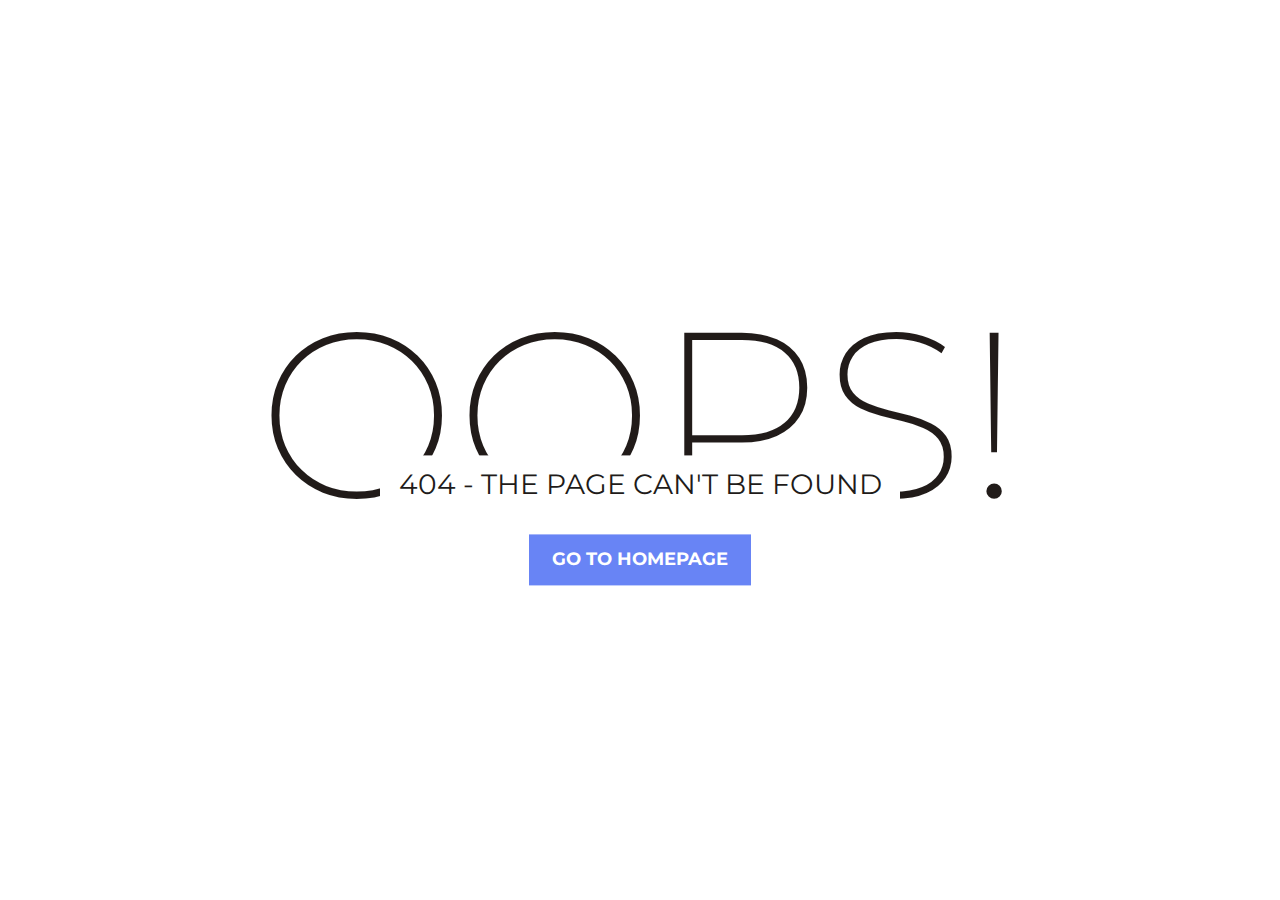
<file: favicon.html>
<!DOCTYPE html>
<html lang="en">
    <head>
        <meta charset="utf-8">
        <meta http-equiv="X-UA-Compatible" content="IE=edge">
        <meta name="viewport" content="width=device-width, initial-scale=1">
        <title>404</title>
        <link href="https://fonts.googleapis.com/css?family=Montserrat:200,400,700" rel="stylesheet">
        <style>
            *{webkit-box-sizing:border-box;box-sizing:border-box}body{padding:0;margin:0}#notfound{position:relative;height:100vh}#notfound .notfound{position:absolute;left:50%;top:50%;-webkit-transform:translate(-50%,-50%);-ms-transform:translate(-50%,-50%);transform:translate(-50%,-50%)}.notfound{max-width:520px;width:100%;line-height:1.4;text-align:center}.notfound .notfound-404{position:relative;height:200px;margin:0 auto 20px;z-index:-1}.notfound .notfound-404 h1{font-family:montserrat,sans-serif;font-size:236px;font-weight:200;margin:0;color:#211b19;text-transform:uppercase;position:absolute;left:50%;top:50%;-webkit-transform:translate(-50%,-50%);-ms-transform:translate(-50%,-50%);transform:translate(-50%,-50%)}.notfound .notfound-404 h2{font-family:montserrat,sans-serif;font-size:28px;font-weight:400;text-transform:uppercase;color:#211b19;background:#fff;padding:10px 5px;margin:auto;display:inline-block;position:absolute;bottom:0;left:0;right:0}.notfound a{font-family:montserrat,sans-serif;display:inline-block;font-weight:700;text-decoration:none;color:#fff;text-transform:uppercase;padding:13px 23px;background:#6884F5;font-size:18px;-webkit-transition:.2s all;transition:.2s all}.notfound a:hover{color:#6884F5;background:#211b19}@media only screen and (max-width:767px){.notfound .notfound-404 h1{font-size:148px}}@media only screen and (max-width:480px){.notfound .notfound-404{height:148px;margin:0 auto 10px}.notfound .notfound-404 h1{font-size:86px}.notfound .notfound-404 h2{font-size:16px}.notfound a{padding:7px 15px;font-size:14px}}
        </style>

    </head>
    <body>
        <div id="notfound">
            <div class="notfound">
                <div class="notfound-404">
                    <h1>Oops!</h1>
                    <h2>404 - The Page can't be found</h2>
                </div>
                <a href="https://badapropertyexchange.com/" alt="Bada Property">Go TO Homepage</a>
            </div>
        </div>
</html>
</file>
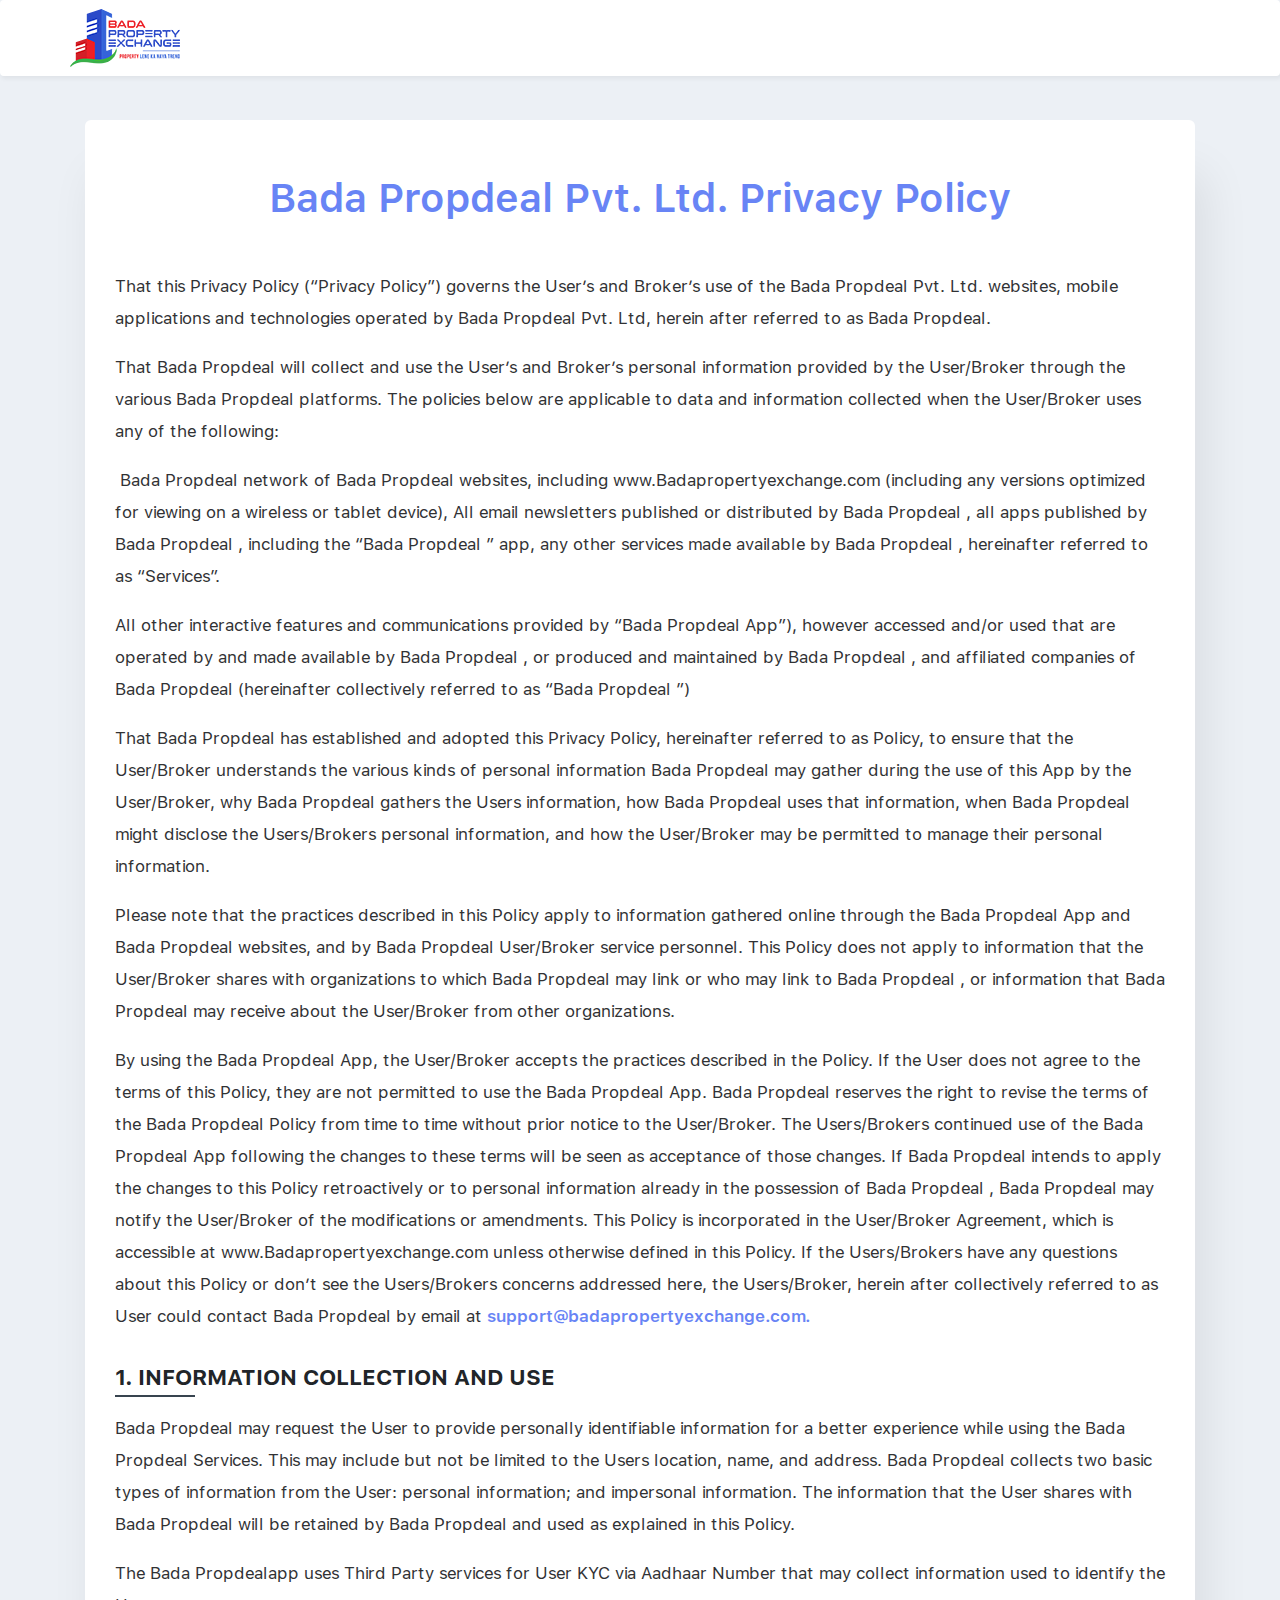
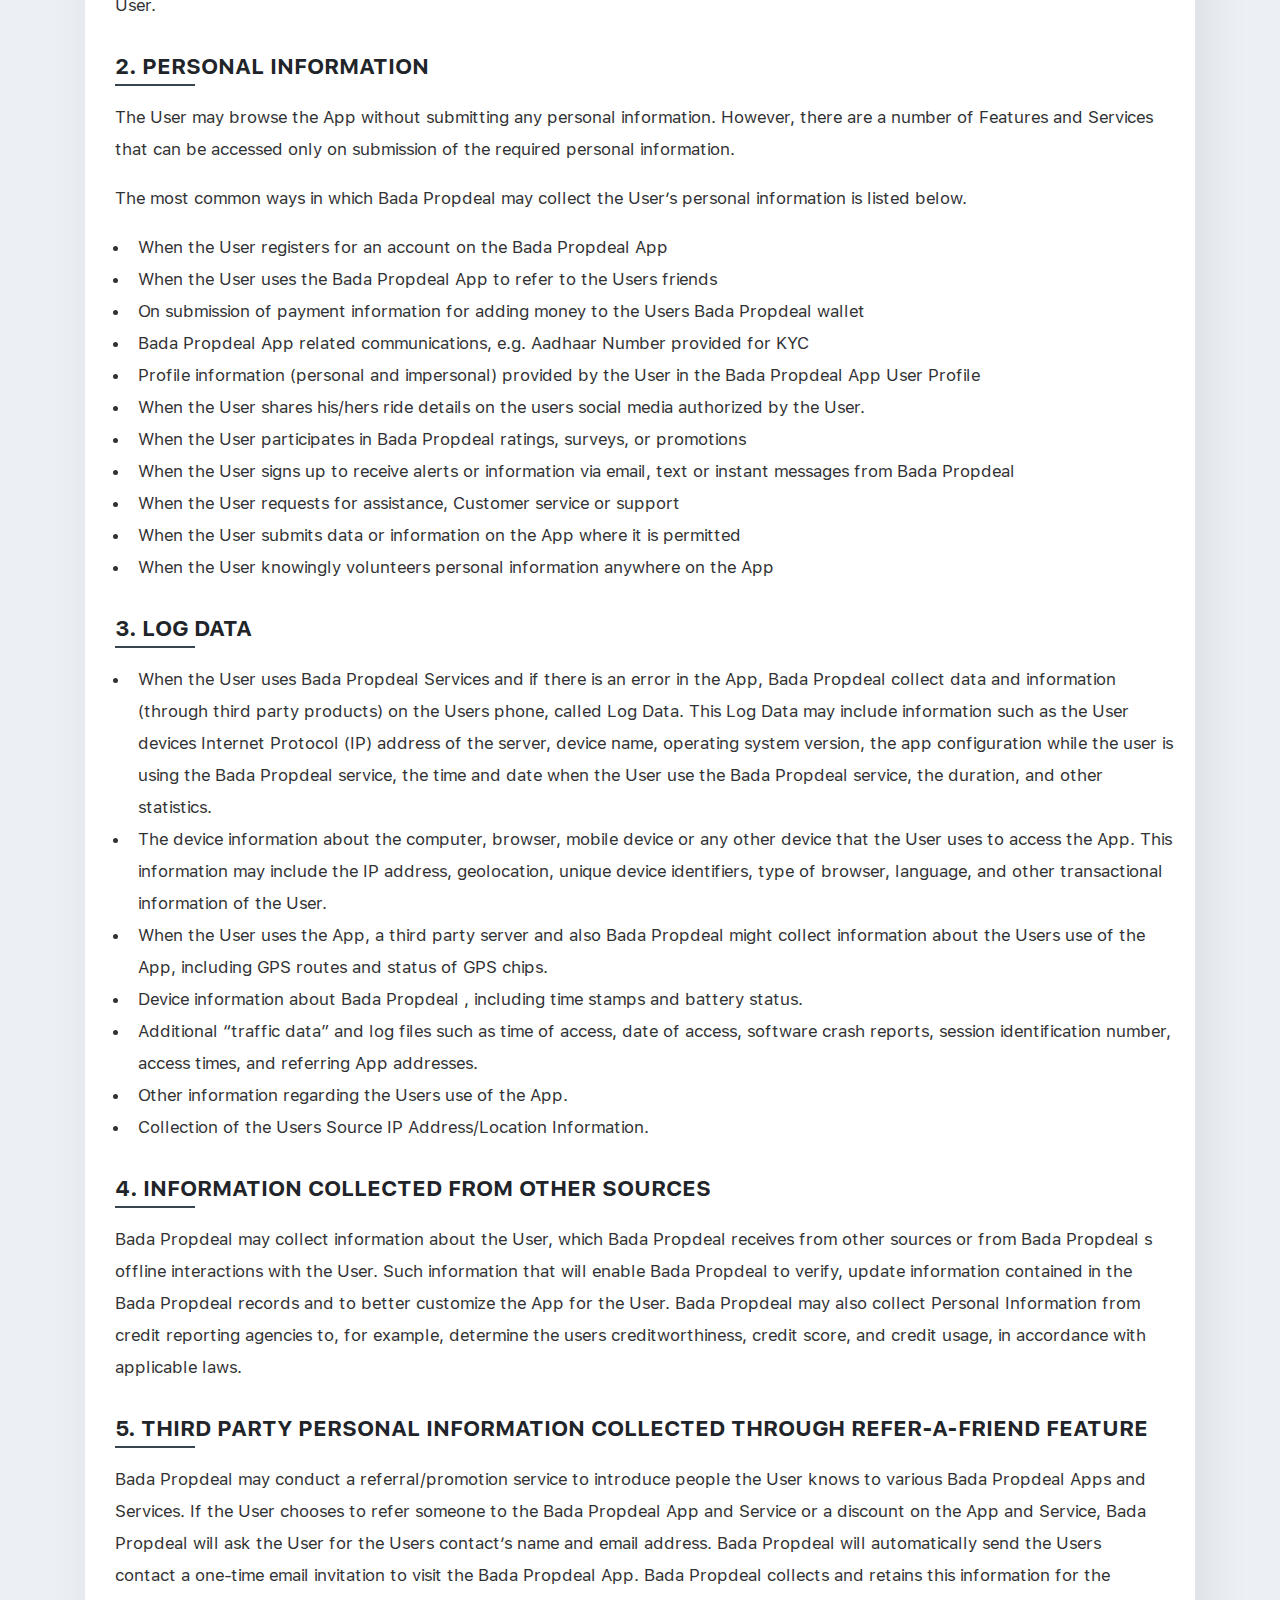
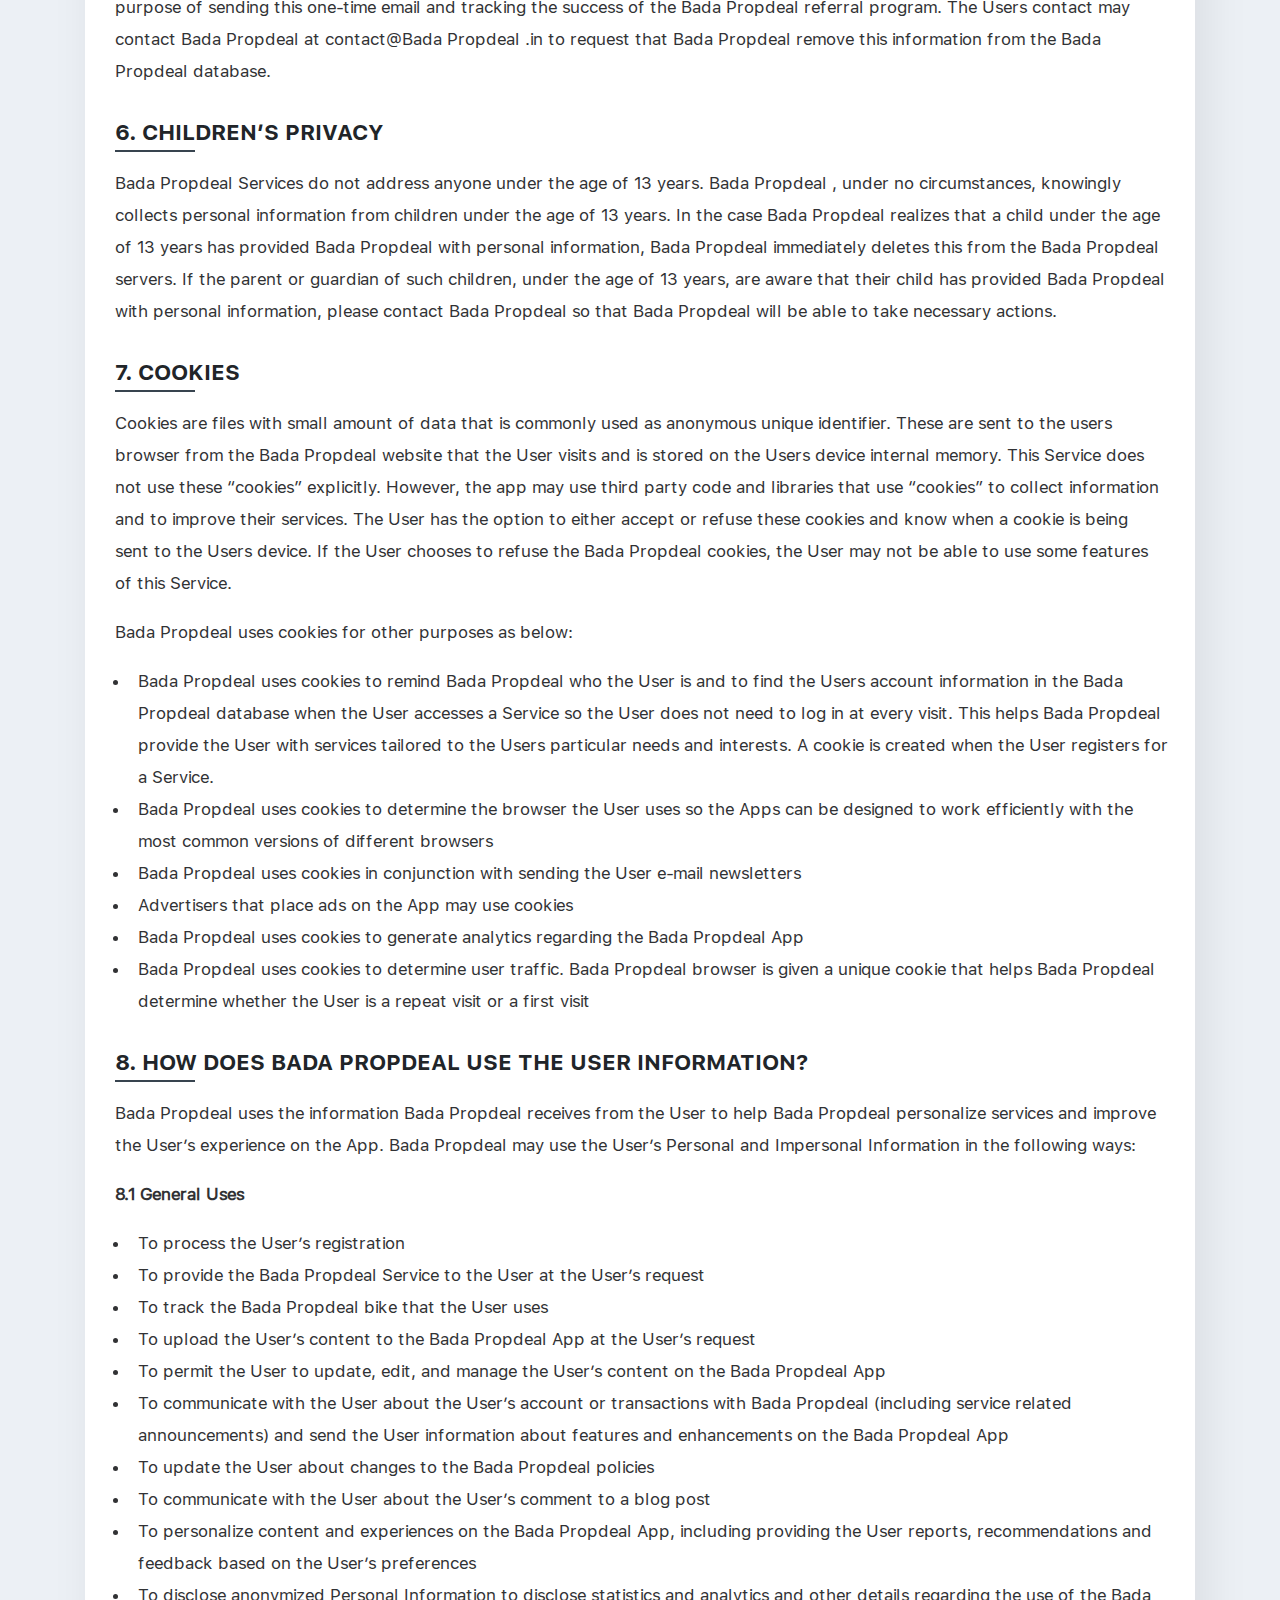
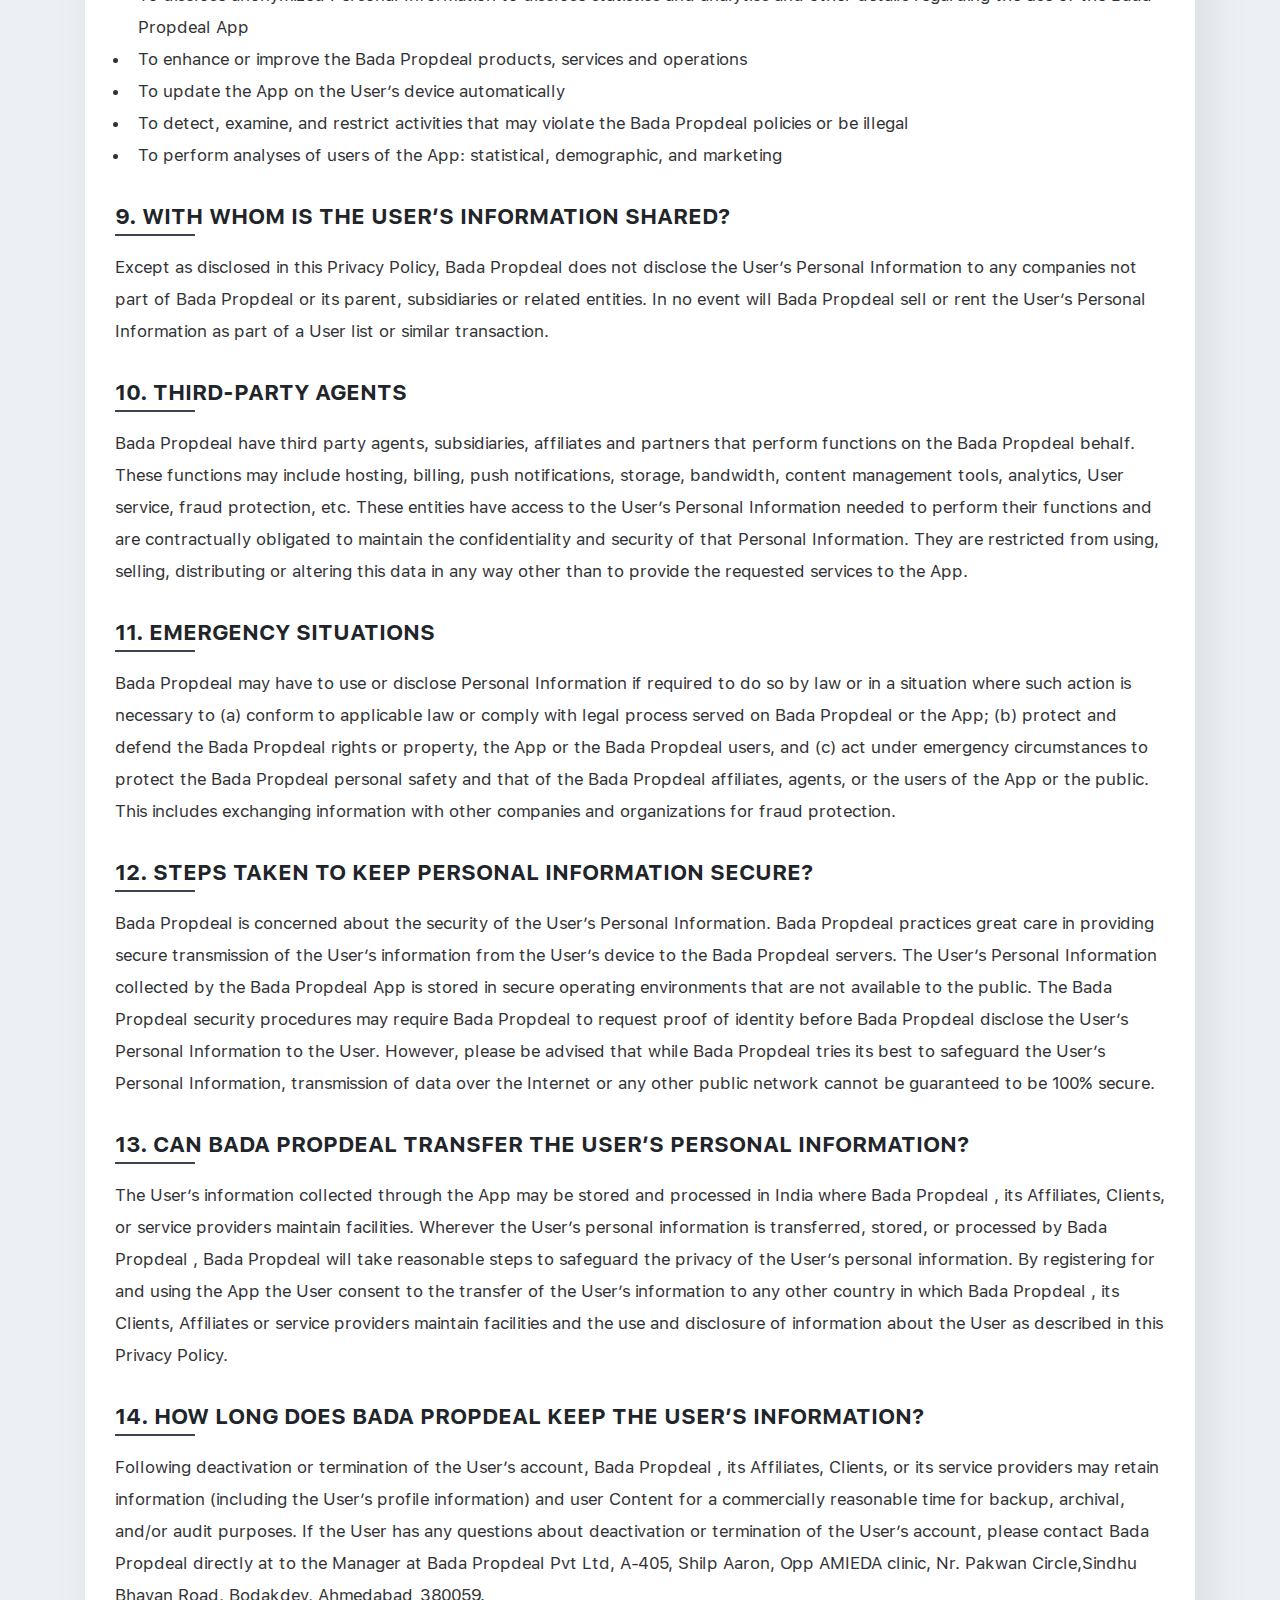
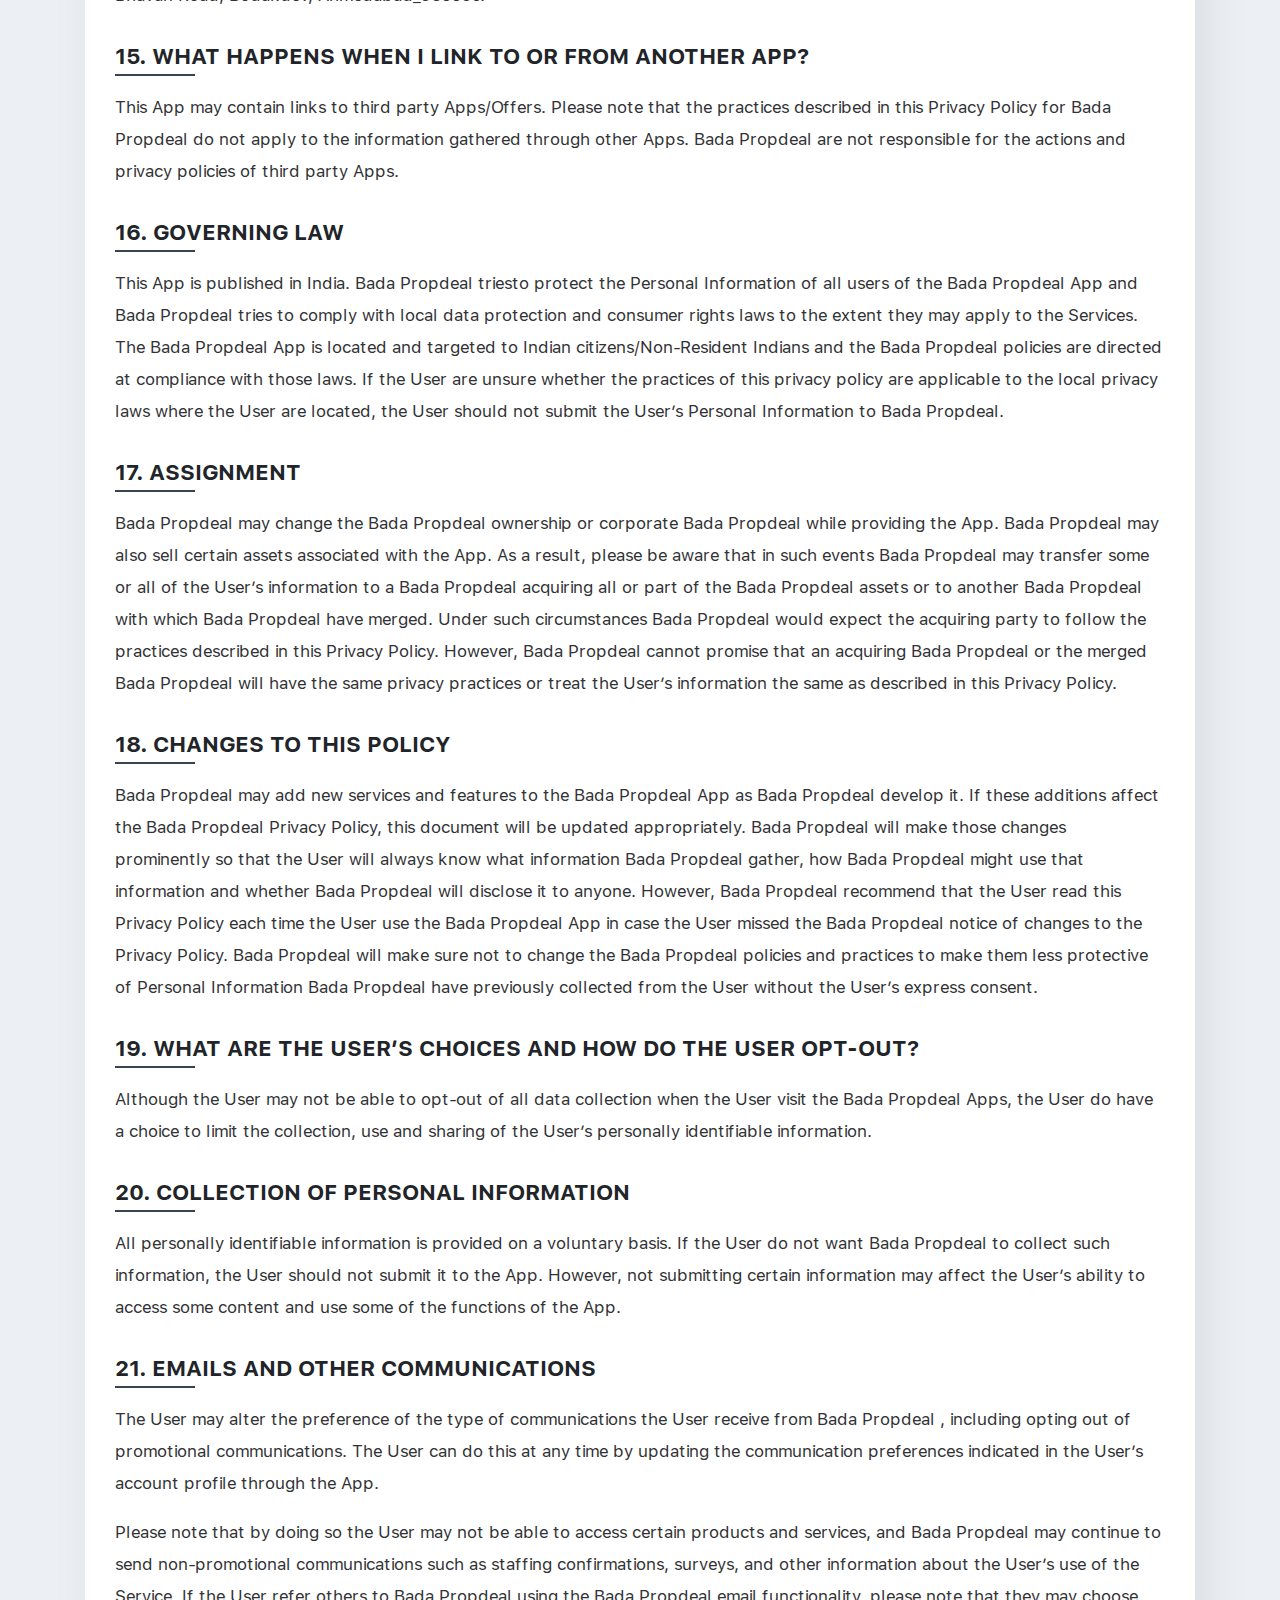
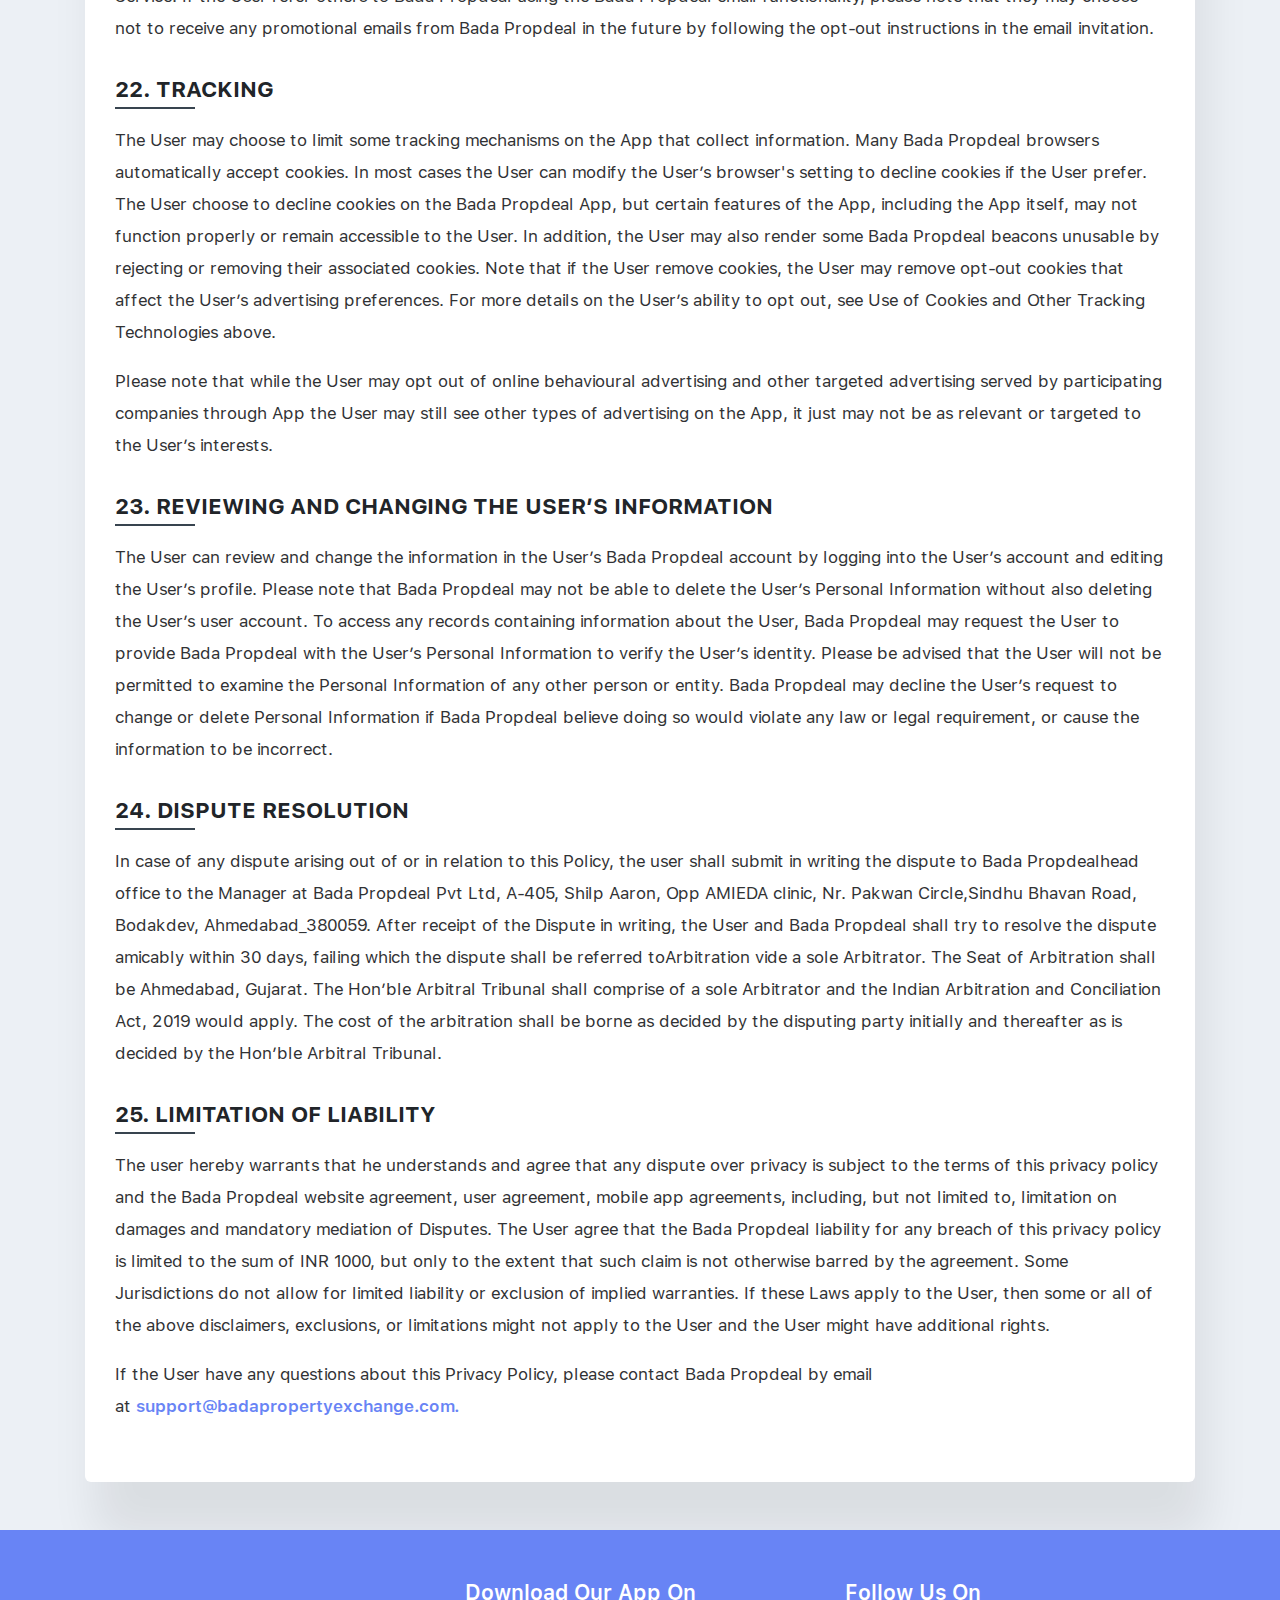
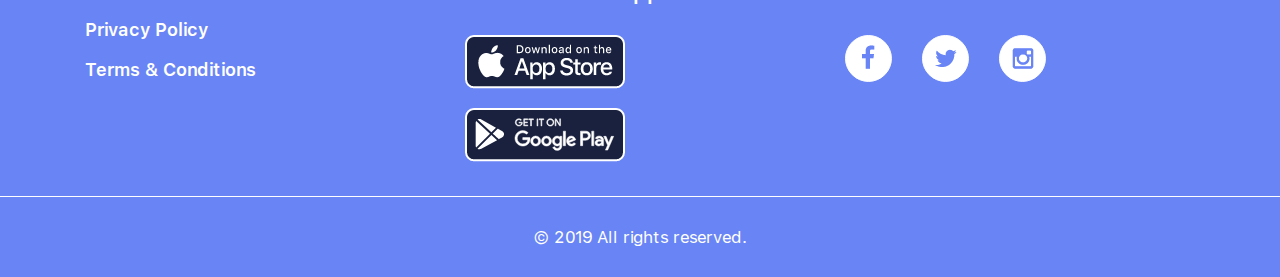
<file: policy.html>
<!DOCTYPE html>
<html lang="en-US">
    
<!-- Mirrored from badapropertyexchange.com/policy by HTTrack Website Copier/3.x [XR&CO'2014], Sun, 10 May 2020 13:32:23 GMT -->
<!-- Added by HTTrack --><meta http-equiv="content-type" content="text/html;charset=UTF-8" /><!-- /Added by HTTrack -->
<head>
        <meta charset="UTF-8">        
        <meta http-equiv="X-UA-Compatible" content="IE=edge">
        <meta name="viewport" content="width=device-width, initial-scale=1">
        <meta name="title" content="Bada Property Exchange"/>
        <meta name="description" content="Welcome to the first Property Exchange App of India."/>
        <meta name="keywords" content="real estate agent, Property consultants, property broker houses for sale" />
        <meta name="google-site-verification" content="4qWJzJouMdkI-TSGfQsbxjBRHIHmVpdxT0rkK_Cvojk" />
        <link rel="apple-touch-icon" sizes="57x57" href="images/favicon/apple-icon-57x57.png">
        <link rel="apple-touch-icon" sizes="60x60" href="images/favicon/apple-icon-60x60.png">
        <link rel="apple-touch-icon" sizes="72x72" href="images/favicon/apple-icon-72x72.png">
        <link rel="apple-touch-icon" sizes="76x76" href="images/favicon/apple-icon-76x76.png">
        <link rel="apple-touch-icon" sizes="114x114" href="images/favicon/apple-icon-114x114.png">
        <link rel="apple-touch-icon" sizes="120x120" href="images/favicon/apple-icon-120x120.png">
        <link rel="apple-touch-icon" sizes="144x144" href="images/favicon/apple-icon-144x144.png">
        <link rel="apple-touch-icon" sizes="152x152" href="images/favicon/apple-icon-152x152.png">
        <link rel="apple-touch-icon" sizes="180x180" href="images/favicon/apple-icon-180x180.png">
        <link rel="icon" type="image/png" sizes="192x192"  href="images/favicon/android-icon-192x192.png">
        <link rel="icon" type="image/png" sizes="32x32" href="images/favicon/favicon-32x32.png">
        <link rel="icon" type="image/png" sizes="96x96" href="images/favicon/favicon-96x96.png">
        <link rel="icon" type="image/png" sizes="16x16" href="images/favicon/favicon-16x16.png">
        <link rel="manifest" href="images/favicon/manifest.html">
        <meta name="msapplication-TileColor" content="#ffffff">
        <meta name="msapplication-TileImage" content="images/favicon/ms-icon-144x144.png">
        <meta name="theme-color" content="#ffffff">
        <!--            <link rel="stylesheet" href="../css/bootstrap.min.css">
                    <link rel="stylesheet" href="../fonts/sfui/font.css">
                    <link rel="stylesheet" href="../css/all.min.css">
                    <link rel="stylesheet" href="../css/style.css">-->
        <title>Bada Property</title>
        <meta name="csrf-param" content="_csrf-frontend">
<meta name="csrf-token" content="dHzMxA8DysmKocUkVsp5zsgN6ru0GsQOZDJ-dapXD9kzS6e0ZHH6meDxrhYngSu4mkOC9t4rkW8nRTkmmD46oQ==">
                <link type="image/png" href="images/favicon/favicon.html" rel="icon">
<link href="assets/7ed9e34d/css/bootstrap.css" rel="stylesheet">
<link href="css/bootstrap.min.css" rel="stylesheet">
<link href="fonts/sfui/font.css" rel="stylesheet">
<link href="css/all.min.css" rel="stylesheet">
<link href="css/backtotop.html" rel="stylesheet">
<link href="css/aos.css" rel="stylesheet">
<link href="css/style.css" rel="stylesheet">
<link href="css/site.css" rel="stylesheet">
    </head>
    <body class="" style="min-height: 790px">
        <div class="loaderBlock"></div>
                <div class="wrapper">
            <!-- Header-->
            <div id="transcroller-body" class="aos-all"> 
                <nav class="navbar fixed-top navbar-expand-md navbar-dark indigo inner_header shrink">
                    <div class="container"> <a href="index.html" class="navbar-brand"><img src="images/logo.png" class="img-fluid logo" alt="">
                            <!--<img src="./images/logo_white.png" class="img-fluid logo_white" alt="">-->
                        </a>
                        <div class="collapse navbar-collapse" id="navbarSupportedContent"> </div>
                    </div>
                </nav>
                                 
<div class="container mt84 mb-5">
  <div class="white_box">
    <div class="row">
      <div class="col-md-12">
        <h2 class="font42 purple bold text-center mt-4 ">Bada Propdeal  Pvt. Ltd. Privacy Policy</h2>
      </div>
    </div>
    <div class="row">
      <div class="col-md-12 mt-5">
        <div class="page_block">
          <p>That this Privacy Policy (“Privacy Policy”) governs the User’s and Broker’s use of the Bada Propdeal  Pvt. Ltd. websites, mobile applications and technologies operated by Bada Propdeal  Pvt. Ltd, herein after referred to as Bada Propdeal.</p>
          <p>That Bada Propdeal  will collect and use the User’s and Broker’s personal information provided by the User/Broker through the various Bada Propdeal  platforms. The policies below are applicable to data and information collected when the User/Broker uses any of the following:</p>
          <p> Bada Propdeal  network of Bada Propdeal  websites, including www.Badapropertyexchange.com (including any versions optimized for viewing on a wireless or tablet device), All email newsletters published or distributed by Bada Propdeal , all apps published by Bada Propdeal , including the “Bada Propdeal ” app, any other services made available by Bada Propdeal , hereinafter referred to as “Services”. </p>
          <p>All other interactive features and communications provided by “Bada Propdeal  App”), however accessed and/or used that are operated by and made available by Bada Propdeal , or produced and maintained by Bada Propdeal , and affiliated companies of Bada Propdeal  (hereinafter collectively referred to as “Bada Propdeal ”)</p>
          <p>That Bada Propdeal  has established and adopted this Privacy Policy, hereinafter referred to as Policy, to ensure that the User/Broker understands the various kinds of personal information Bada Propdeal  may gather during the use of this App by the User/Broker, why Bada Propdeal  gathers the Users information, how Bada Propdeal  uses that information, when Bada Propdeal  might disclose the Users/Brokers personal information, and how the User/Broker may be permitted to manage their personal information.</p>
          <p>Please note that the practices described in this Policy apply to information gathered online through the Bada Propdeal  App and Bada Propdeal  websites, and by Bada Propdeal  User/Broker service personnel. This Policy does not apply to information that the User/Broker shares with organizations to which Bada Propdeal  may link or who may link to Bada Propdeal , or information that Bada Propdeal  may receive about the User/Broker from other organizations.</p>
          <p>By using the Bada Propdeal  App, the User/Broker accepts the practices described in the Policy. If the User does not agree to the terms of this Policy, they are not permitted to use the Bada Propdeal  App. Bada Propdeal  reserves the right to revise the terms of the Bada Propdeal  Policy from time to time without prior notice to the User/Broker. The Users/Brokers continued use of the Bada Propdeal  App following the changes to these terms will be seen as acceptance of those changes. If Bada Propdeal  intends to apply the changes to this Policy retroactively or to personal information already in the possession of Bada Propdeal , Bada Propdeal  may notify the User/Broker of the modifications or amendments. This Policy is incorporated in the User/Broker Agreement, which is accessible at www.Badapropertyexchange.com  unless otherwise defined in this Policy. If the Users/Brokers have any questions about this Policy or don’t see the Users/Brokers concerns addressed here, the Users/Broker, herein after collectively referred to as User could contact Bada Propdeal  by email at <a class="purple" href="mailto:support@badapropertyexchange.com">support@badapropertyexchange.com.</a></p>
        </div>
        <div class="page_block">
          <h3 >1. Information Collection and Use</h3>
          <p>Bada Propdeal  may request the User to provide personally identifiable information for a better experience while using the Bada Propdeal  Services. This may include but not be limited to the Users location, name, and address. Bada Propdeal  collects two basic types of information from the User: personal information; and impersonal information. The information that the User shares with Bada Propdeal  will be retained by Bada Propdeal  and used as explained in this Policy.</p>
          <p>The Bada Propdealapp uses Third Party services for User KYC via Aadhaar Number that may collect information used to identify the User.</p>
        </div>
        <div class="page_block">
          <h3 >2. Personal Information</h3>
          <p>The User may browse the App without submitting any personal information. However, there are a number of Features and Services that can be accessed only on submission of the required personal information. </p>
          <p> The most common ways in which Bada Propdeal  may collect the User’s personal information is listed below.</p>
          <ul class="static_page">
            <li><span>When the User registers for an account on the Bada Propdeal  App</span></li>
            <li><span>When the User uses the Bada Propdeal  App to refer to the Users friends</span></li>
            <li><span>On submission of payment information for adding money to the Users Bada Propdeal  wallet</span></li>
            <li><span>Bada Propdeal  App related communications, e.g. Aadhaar Number provided for KYC</span></li>
            <li><span>Profile information (personal and impersonal) provided by the User in the Bada Propdeal  App User Profile</span></li>
            <li><span>When the User shares his/hers ride details on the users social media authorized by the User.</span></li>
            <li><span>When the User participates in Bada Propdeal  ratings, surveys, or promotions</span></li>
            <li><span>When the User signs up to receive alerts or information via email, text or instant messages from Bada Propdeal </span></li>
            <li><span>When the User requests for assistance, Customer service or support</span></li>
            <li><span>When the User submits data or information on the App where it is permitted</span></li>
            <li><span>When the User knowingly volunteers personal information anywhere on the App</span></li>
          </ul>
        </div>
        <div class="page_block">
          <h3 >3. Log Data</h3>
          <ul class="static_page">
            <li><span>When the User uses Bada Propdeal  Services and if there is an error in the App, Bada Propdeal  collect data and information (through third party products) on the Users phone, called Log Data. This Log Data may include information such as the User devices Internet Protocol (IP) address of the server, device name, operating system version, the app configuration while the user is using the Bada Propdeal  service, the time and date when the User use the Bada Propdeal  service, the duration, and other statistics.</span></li>
            <li><span>The device information about the computer, browser, mobile device or any other device that the User uses to access the App. This information may include the IP address, geolocation, unique device identifiers, type of browser, language, and other transactional information of the User.</span></li>
            <li><span>When the User uses the App, a third party server and also Bada Propdeal  might collect information about the Users use of the App, including GPS routes and status of GPS chips.</span></li>
            <li><span>Device information about Bada Propdeal , including time stamps and battery status.</span></li>
            <li><span>Additional “traffic data” and log files such as time of access, date of access, software crash reports, session identification number, access times, and referring App addresses.</span></li>
            <li><span>Other information regarding the Users use of the App.</span></li>
            <li><span>Collection of the Users Source IP Address/Location Information.</span></li>
          </ul>
        </div>
        <div class="page_block">
          <h3 >4. Information Collected from Other Sources</h3>
          <p>Bada Propdeal  may collect information about the User, which Bada Propdeal  receives from other sources or from Bada Propdeal s offline interactions with the User. Such information that will enable Bada Propdeal  to verify, update information contained in the Bada Propdeal  records and to better customize the App for the User. Bada Propdeal  may also collect Personal Information from credit reporting agencies to, for example, determine the users creditworthiness, credit score, and credit usage, in accordance with applicable laws. </p>
        </div>
        <div class="page_block">
          <h3 >5. Third Party Personal Information Collected Through Refer-A-Friend Feature</h3>
          <p>Bada Propdeal  may conduct a referral/promotion service to introduce people the User knows to various Bada Propdeal  Apps and Services. If the User chooses to refer someone to the Bada Propdeal  App and Service or a discount on the App and Service, Bada Propdeal  will ask the User for the Users contact’s name and email address. Bada Propdeal  will automatically send the Users contact a one-time email invitation to visit the Bada Propdeal  App. Bada Propdeal  collects and retains this information for the purpose of sending this one-time email and tracking the success of the Bada Propdeal  referral program. The Users contact may contact Bada Propdeal  at contact@Bada Propdeal .in to request that Bada Propdeal  remove this information from the Bada Propdeal  database.</p>
        </div>
        <div class="page_block">
          <h3 >6. Children’s Privacy</h3>
          <p>Bada Propdeal  Services do not address anyone under the age of 13 years. Bada Propdeal , under no circumstances, knowingly collects personal information from children under the age of 13 years. In the case Bada Propdeal  realizes that a child under the age of 13 years has provided Bada Propdeal  with personal information, Bada Propdeal  immediately deletes this from the Bada Propdeal  servers. If  the parent or guardian of such children, under the age of 13 years, are aware that their child has provided Bada Propdeal  with personal information, please contact Bada Propdeal  so that Bada Propdeal  will be able to take necessary actions.</p>
        </div>
        <div class="page_block">
          <h3 >7. Cookies</h3>
          <p>Cookies are files with small amount of data that is commonly used as anonymous unique identifier. These are sent to the users browser from the Bada Propdeal  website that the User visits and is stored on the Users device internal memory. This Service does not use these “cookies” explicitly. However, the app may use third party code and libraries that use “cookies” to collect information and to improve their services. The User has the option to either accept or refuse these cookies and know when a cookie is being sent to the Users device. If the User chooses to refuse the Bada Propdeal  cookies, the User may not be able to use some features of this Service.</p>
          <p>Bada Propdeal  uses cookies for other purposes as below:</p>
          <ul class="static_page">
            <li><span>Bada Propdeal  uses cookies to remind Bada Propdeal  who the User is and to find the Users account information in the Bada Propdeal  database when the User accesses a Service so the User does not need to log in at every visit. This helps Bada Propdeal  provide the User with services tailored to the Users particular needs and interests. A cookie is created when the User registers for a Service.</span></li>
            <li><span>Bada Propdeal  uses cookies to determine the browser the User uses so the Apps can be designed to work efficiently with the most common versions of different browsers</span></li>
            <li><span>Bada Propdeal  uses cookies in conjunction with sending the User e-mail newsletters</span></li>
            <li><span>Advertisers that place ads on the App may use cookies</span></li>
            <li><span>Bada Propdeal  uses cookies to generate analytics regarding the Bada Propdeal  App</span></li>
            <li><span>Bada Propdeal  uses cookies to determine user traffic. Bada Propdeal  browser is given a unique cookie that helps Bada Propdeal  determine whether the User is a repeat visit or a first visit</span></li>
          </ul>
        </div>
        <div class="page_block">
          <h3 >8. How Does Bada Propdeal  Use the User Information?</h3>
          <p>Bada Propdeal  uses the information Bada Propdeal  receives from the User to help Bada Propdeal  personalize services and improve the User’s experience on the App. Bada Propdeal  may use the User’s Personal and Impersonal Information in the following ways:</p>
          <p style="font-weight:bold;">8.1  General Uses</p>
          <ul class="static_page">
            <li><span>To process the User’s registration</span></li>
            <li><span>To provide the Bada Propdeal  Service to the User at the User’s request</span></li>
            <li><span>To track the Bada Propdeal  bike that the User uses</span></li>
            <li><span>To upload the User’s content to the Bada Propdeal  App at the User’s request</span></li>
            <li><span>To permit the User to update, edit, and manage the User’s content on the Bada Propdeal  App</span></li>
            <li><span>To communicate with the User about the User’s account or transactions with Bada Propdeal  (including service related announcements) and send the User information about features and enhancements on the Bada Propdeal  App</span></li>
            <li><span>To update the User about changes to the Bada Propdeal  policies</span></li>
            <li><span>To communicate with the User about the User’s comment to a blog post</span></li>
            <li><span>To personalize content and experiences on the Bada Propdeal  App, including providing the User reports, recommendations and feedback based on the User’s preferences</span></li>
            <li><span>To disclose anonymized Personal Information to disclose statistics and analytics and other details regarding the use of the Bada Propdeal  App</span></li>
            <li><span>To enhance or improve the Bada Propdeal  products, services and operations</span></li>
            <li><span>To update the App on the User’s device automatically</span></li>
            <li><span>To detect, examine, and restrict activities that may violate the Bada Propdeal  policies or be illegal</span></li>
            <li><span>To perform analyses of users of the App: statistical, demographic, and marketing</span></li>
          </ul>
        </div>
        <div class="page_block">
          <h3 >9. With Whom is The User’s Information Shared?</h3>
          <p>Except as disclosed in this Privacy Policy, Bada Propdeal  does not disclose the User’s Personal Information to any companies not part of Bada Propdeal  or its parent, subsidiaries or related entities. In no event will Bada Propdeal sell or rent the User’s Personal Information as part of a User list or similar transaction.</p>
        </div>
        <div class="page_block">
          <h3 >10. Third-Party Agents</h3>
          <p>Bada Propdeal  have third party agents, subsidiaries, affiliates and partners that perform functions on the Bada Propdeal  behalf. These functions may include hosting, billing, push notifications, storage, bandwidth, content management tools, analytics, User service, fraud protection, etc. These entities have access to the User’s Personal Information needed to perform their functions and are contractually obligated to maintain the confidentiality and security of that Personal Information. They are restricted from using, selling, distributing or altering this data in any way other than to provide the requested services to the App.</p>
        </div>
        <div class="page_block">
          <h3 >11. Emergency Situations</h3>
          <p>Bada Propdeal  may have to use or disclose Personal Information if required to do so by law or in a situation where such action is necessary to (a) conform to applicable law or comply with legal process served on Bada Propdeal  or the App; (b) protect and defend the Bada Propdeal  rights or property, the App or the Bada Propdeal  users, and (c) act under emergency circumstances to protect the Bada Propdeal  personal safety and that of the Bada Propdeal  affiliates, agents, or the users of the App or the public. This includes exchanging information with other companies and organizations for fraud protection.</p>
        </div>
        <div class="page_block">
          <h3 >12. Steps taken to Keep Personal Information Secure?</h3>
          <p>Bada Propdeal  is concerned about the security of the User’s Personal Information. Bada Propdeal  practices great care in providing secure transmission of the User’s information from the User’s device to the Bada Propdeal  servers. The User’s Personal Information collected by the Bada Propdeal  App is stored in secure operating environments that are not available to the public. The Bada Propdeal  security procedures may require Bada Propdeal  to request proof of identity before Bada Propdeal  disclose the User’s Personal Information to the User. However, please be advised that while Bada Propdeal  tries its best to safeguard the User’s Personal Information, transmission of data over the Internet or any other public network cannot be guaranteed to be 100% secure.</p>
        </div>
        <div class="page_block">
          <h3 >13. Can Bada Propdeal  Transfer The User’s Personal Information?</h3>
          <p>The User’s information collected through the App may be stored and processed in India where Bada Propdeal , its Affiliates, Clients, or service providers maintain facilities. Wherever the User’s personal information is transferred, stored, or processed by Bada Propdeal , Bada Propdeal  will take reasonable steps to safeguard the privacy of the User’s personal information. By registering for and using the App the User consent to the transfer of the User’s information to any other country in which Bada Propdeal , its Clients, Affiliates or service providers maintain facilities and the use and disclosure of information about the User as described in this Privacy Policy.</p>
        </div>
        <div class="page_block">
          <h3 >14. How Long Does Bada Propdeal  Keep The User’s Information?</h3>
          <p>Following deactivation or termination of the User’s account, Bada Propdeal , its Affiliates, Clients, or its service providers may retain information (including the User’s profile information) and user Content for a commercially reasonable time for backup, archival, and/or audit purposes. If the User has any questions about deactivation or termination of the User’s account, please contact Bada Propdeal  directly at to the Manager at Bada Propdeal Pvt Ltd, A-405, Shilp Aaron, Opp AMIEDA clinic, Nr. Pakwan Circle,Sindhu Bhavan Road, Bodakdev, Ahmedabad_380059.</p>
        </div>
        <div class="page_block">
          <h3 >15. What Happens When I Link to or From Another App?</h3>
          <p>This App may contain links to third party Apps/Offers. Please note that the practices described in this Privacy Policy for Bada Propdeal  do not apply to the information gathered through other Apps. Bada Propdeal  are not responsible for the actions and privacy policies of third party Apps.</p>
        </div>
        <div class="page_block">
          <h3 >16. Governing Law</h3>
          <p>This App is published in India. Bada Propdeal triesto protect the Personal Information of all users of the Bada Propdeal App and Bada Propdeal tries to comply with local data protection and consumer rights laws to the extent they may apply to the Services. The Bada Propdeal App is located and targeted to Indian citizens/Non-Resident Indians and the Bada Propdeal policies are directed at compliance with those laws. If the User are unsure whether the practices of this privacy policy are applicable to the local privacy laws where the User are located, the User should not submit the User’s Personal Information to Bada Propdeal.</p>
        </div>
        <div class="page_block">
          <h3 >17. Assignment</h3>
          <p>Bada Propdeal  may change the Bada Propdeal  ownership or corporate Bada Propdeal  while providing the App. Bada Propdeal  may also sell certain assets associated with the App. As a result, please be aware that in such events Bada Propdeal  may transfer some or all of the User’s information to a Bada Propdeal  acquiring all or part of the Bada Propdeal  assets or to another Bada Propdeal  with which Bada Propdeal  have merged. Under such circumstances Bada Propdeal  would expect the acquiring party to follow the practices described in this Privacy Policy. However, Bada Propdeal  cannot promise that an acquiring Bada Propdeal  or the merged Bada Propdeal  will have the same privacy practices or treat the User’s information the same as described in this Privacy Policy.</p>
        </div>
        <div class="page_block">
          <h3 >18. Changes to This Policy</h3>
          <p>Bada Propdeal  may add new services and features to the Bada Propdeal  App as Bada Propdeal  develop it. If these additions affect the Bada Propdeal  Privacy Policy, this document will be updated appropriately. Bada Propdeal  will make those changes prominently so that the User will always know what information Bada Propdeal  gather, how Bada Propdeal  might use that information and whether Bada Propdeal  will disclose it to anyone. However, Bada Propdeal  recommend that the User read this Privacy Policy each time the User use the Bada Propdeal  App in case the User missed the Bada Propdeal  notice of changes to the Privacy Policy. Bada Propdeal  will make sure not to change the Bada Propdeal  policies and practices to make them less protective of Personal Information Bada Propdeal  have previously collected from the User without the User’s express consent.</p>
        </div>
        <div class="page_block">
          <h3 >19. What Are The User’s Choices and How Do The User Opt-Out?</h3>
          <p>Although the User may not be able to opt-out of all data collection when the User visit the Bada Propdeal  Apps, the User do have a choice to limit the collection, use and sharing of the User’s personally identifiable information.</p>
        </div>
        <div class="page_block">
          <h3 >20. Collection of Personal Information</h3>
          <p>All personally identifiable information is provided on a voluntary basis. If the User do not want Bada Propdeal  to collect such information, the User should not submit it to the App. However, not submitting certain information may affect the User’s ability to access some content and use some of the functions of the App.</p>
        </div>
        <div class="page_block">
          <h3 >21. Emails and Other Communications</h3>
          <p>The User may alter the preference of the type of communications the User receive from Bada Propdeal , including opting out of promotional communications. The User can do this at any time by updating the communication preferences indicated in the User’s account profile through the App.</p>
          <p>Please note that by doing so the User may not be able to access certain products and services, and Bada Propdeal  may continue to send non-promotional communications such as staffing confirmations, surveys, and other information about the User’s use of the Service. If the User refer others to Bada Propdeal  using the Bada Propdeal  email functionality, please note that they may choose not to receive any promotional emails from Bada Propdeal  in the future by following the opt-out instructions in the email invitation.</p>
        </div>
        <div class="page_block">
          <h3 >22. Tracking</h3>
          <p>The User may choose to limit some tracking mechanisms on the App that collect information. Many Bada Propdeal  browsers automatically accept cookies. In most cases the User can modify the User’s browser's setting to decline cookies if the User prefer. The User choose to decline cookies on the Bada Propdeal  App, but certain features of the App, including the App itself, may not function properly or remain accessible to the User. In addition, the User may also render some Bada Propdeal  beacons unusable by rejecting or removing their associated cookies. Note that if the User remove cookies, the User may remove opt-out cookies that affect the User’s advertising preferences. For more details on the User’s ability to opt out, see Use of Cookies and Other Tracking Technologies above.</p>
          <p>Please note that while the User may opt out of online behavioural advertising and other targeted advertising served by participating companies through App the User may still see other types of advertising on the App, it just may not be as relevant or targeted to the User’s interests.</p>
        </div>
        <div class="page_block">
          <h3 >23. Reviewing and Changing The User’s Information</h3>
          <p>The User can review and change the information in the User’s Bada Propdeal  account by logging into the User’s account and editing the User’s profile. Please note that Bada Propdeal  may not be able to delete the User’s Personal Information without also deleting the User’s user account. To access any records containing information about the User, Bada Propdeal  may request the User to provide Bada Propdeal  with the User’s Personal Information to verify the User’s identity. Please be advised that the User will not be permitted to examine the Personal Information of any other person or entity. Bada Propdeal  may decline the User’s request to change or delete Personal Information if Bada Propdeal  believe doing so would violate any law or legal requirement, or cause the information to be incorrect.</p>
        </div>
        <div class="page_block">
          <h3 >24. Dispute Resolution</h3>
          <p>In case of any dispute arising out of or in relation to this Policy, the user shall submit in writing the dispute to Bada Propdealhead office to the Manager at Bada Propdeal Pvt Ltd, A-405, Shilp Aaron, Opp AMIEDA clinic, Nr. Pakwan Circle,Sindhu Bhavan Road, Bodakdev, Ahmedabad_380059. After receipt of the Dispute in writing, the User and Bada Propdeal shall try to resolve the dispute amicably within 30 days, failing which the dispute shall be referred toArbitration vide a sole Arbitrator. The Seat of Arbitration shall be Ahmedabad, Gujarat. The Hon’ble Arbitral Tribunal shall comprise of a sole Arbitrator and the Indian Arbitration and Conciliation Act, 2019 would apply. The cost of the arbitration shall be borne as decided by the disputing party initially and thereafter as is decided by the Hon’ble Arbitral Tribunal.</p>
        </div>
        <div class="page_block">
          <h3 >25. Limitation of Liability</h3>
          <p>The user hereby warrants that he understands and agree that any dispute over privacy is subject to the terms of this privacy policy and the Bada Propdeal  website agreement, user agreement, mobile app agreements, including, but not limited to, limitation on damages and mandatory mediation of Disputes. The User agree that the Bada Propdeal  liability for any breach of this privacy policy is limited to the sum of INR 1000, but only to the extent that such claim is not otherwise barred by the agreement. Some Jurisdictions do not allow for limited liability or exclusion of implied warranties. If these Laws apply to the User, then some or all of the above disclaimers, exclusions, or limitations might not apply to the User and the User might have additional rights.</p>
          <p> If the User have any questions about this Privacy Policy, please contact Bada Propdeal  by email at <a class="purple" href="mailto:support@badapropertyexchange.com">support@badapropertyexchange.com.</a></p>
        </div>
      </div>
    </div>
  </div>
</div>
                <div class="push"></div>
            </div>
        </div>
        <!-- Footer-->
                <footer class="item">
            <div class="footer-top">
                <div class="container">
                    <div class="row">
                        <div class="col-md-4">
                            <h3 class="footer_title light font22 pt30 pb30 text-white"></h3>
                            <div class="social_icon"> <a class="font18 light text-white" href="policy.html">Privacy Policy</a></div>
                            <div class="social_icon"> <a class="font18 light text-white" href="term-conditions.html">Terms &amp; Conditions</a></div>
                        </div>
                        <div class="col-md-4">
                            <h3 class="footer_title light font22 pt30 pb30 text-white"> Download Our App On</h3>
                            <a href="https://apps.apple.com/in/app/bada-property-exchange/id1473796061" target="_blank"><img src="images/footer_app_store.png" class="img-fluid mb15" alt=""></a><br>
                            <a href="https://play.google.com/store/apps/details?id=com.app.badapropertyexchange" target="_blank"> <img src="images/footer_play_store.png" class="img-fluid " alt=""></a> </div>
                        <div class="col-md-4">
                            <h3 class="footer_title light font22 pt30 pb30 text-white">Follow Us On</h3>
                            <a href="https://www.facebook.com/badapropertyexchangeapp" target="_blank"><img src="images/fb.png" class="img-fluid mr25" alt=""></a>
                            <a href="https://twitter.com/badapropertyapp" target="_blank"> <img src="images/twitter.png" class="img-fluid mr25 " alt=""></a>
                            <a href="http://www.instagram.com/badapropertyexchangeapp" target="_blank"> <img src="images/insta.png" class="img-fluid " alt=""></a>
                        </div>
                    </div>
                </div>
            </div>
            <div class="footer-bottom">
                <p class="text-center text-white pt-4 pb-4">©  2019 All rights reserved. </p>
            </div>
        </footer>
        <script src="assets/f933b792/jquery.js"></script>
<script src="assets/31735e05/yii.js"></script>
<script src="js/popper.min.js"></script>
<script src="js/bootstrap.min.js"></script>
<script src="js/aos.js"></script>
<script src="js/main.js"></script>
<script src="js/common.js"></script>    </body>

<!-- Mirrored from badapropertyexchange.com/policy by HTTrack Website Copier/3.x [XR&CO'2014], Sun, 10 May 2020 13:32:23 GMT -->
</html>
</file>
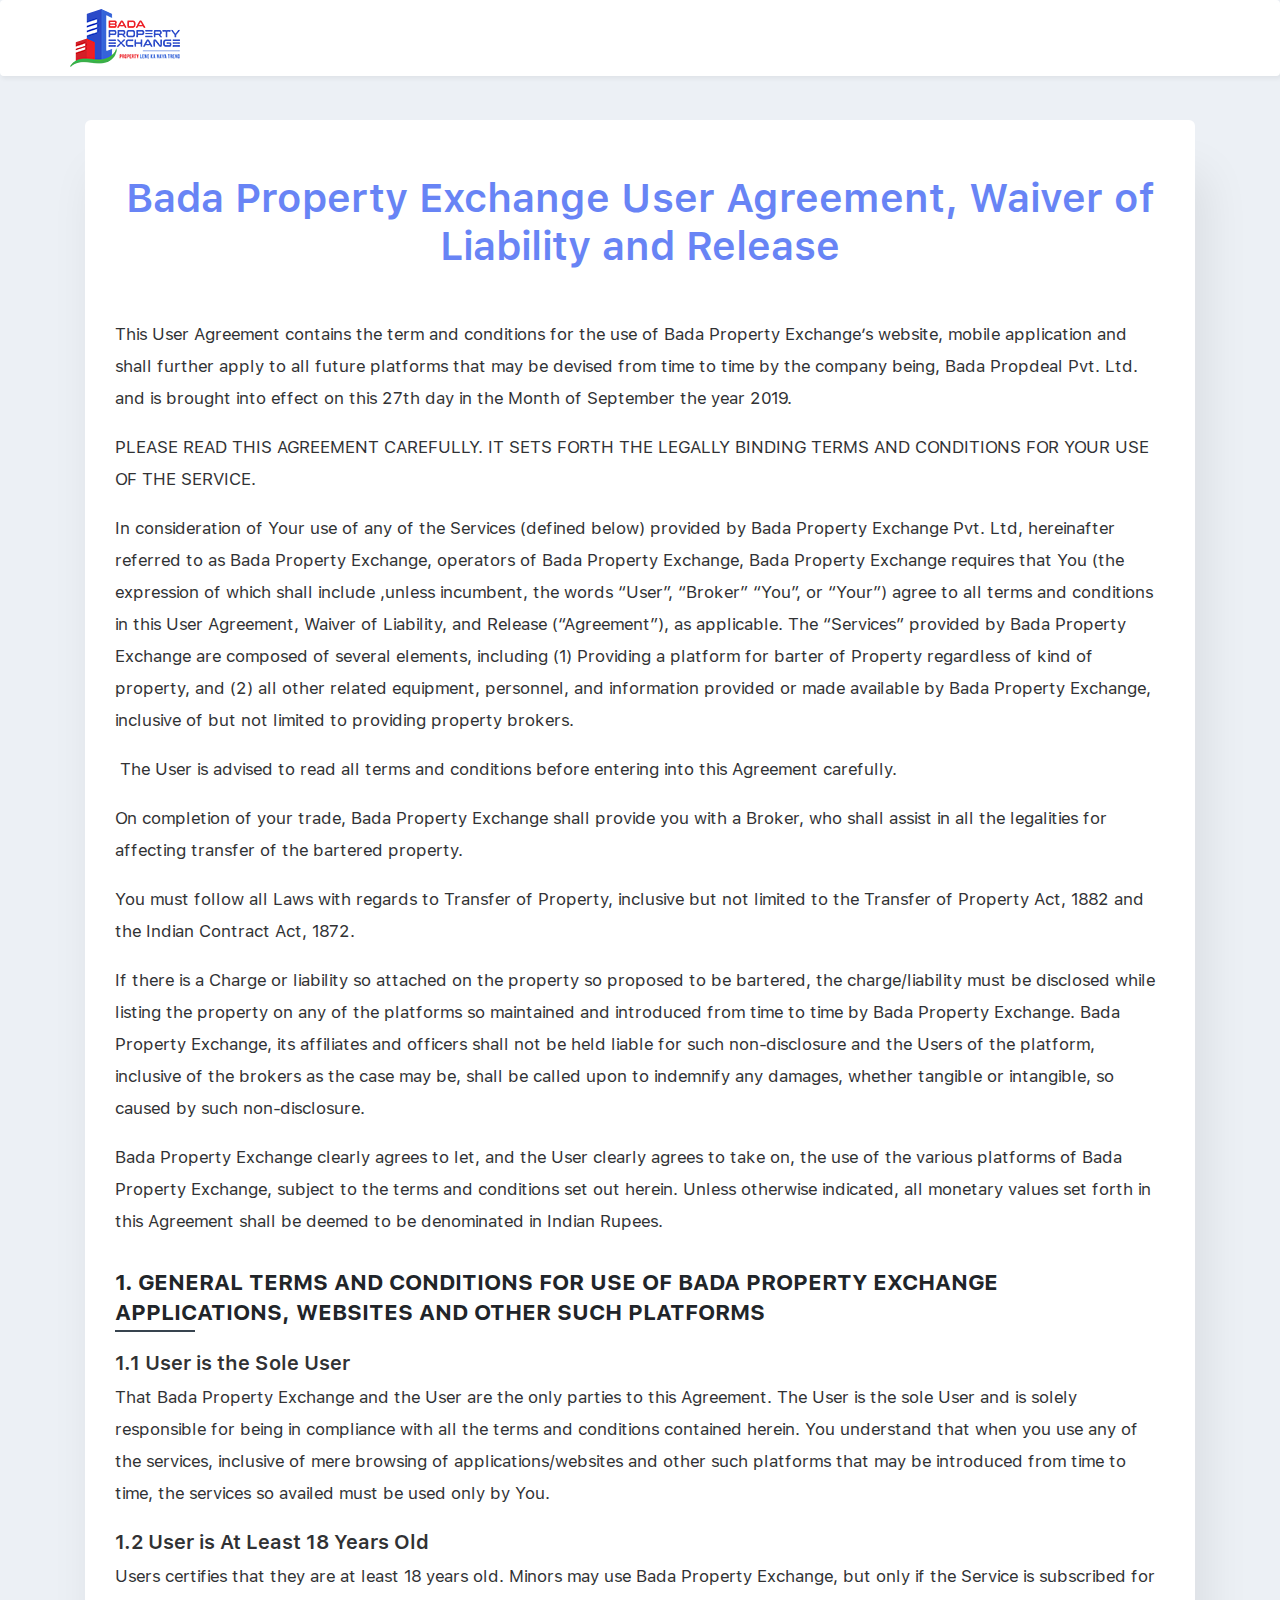
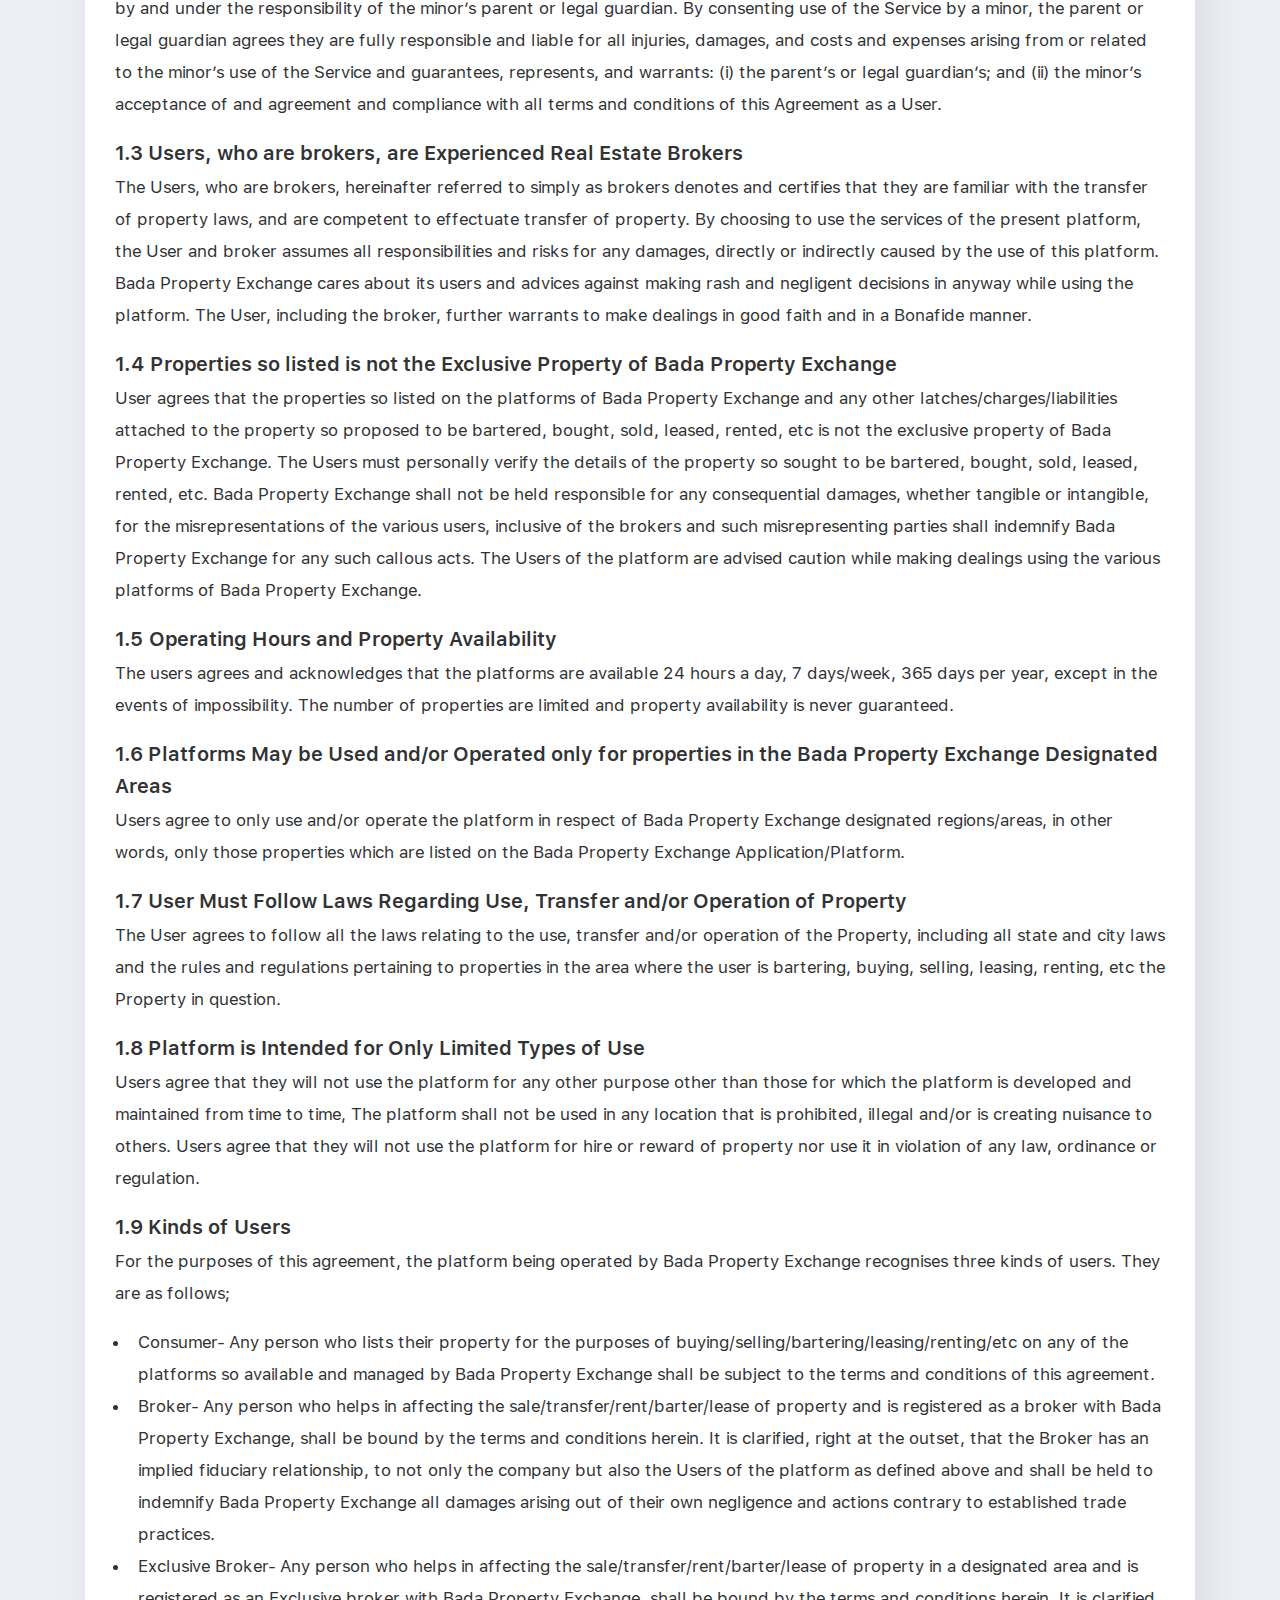
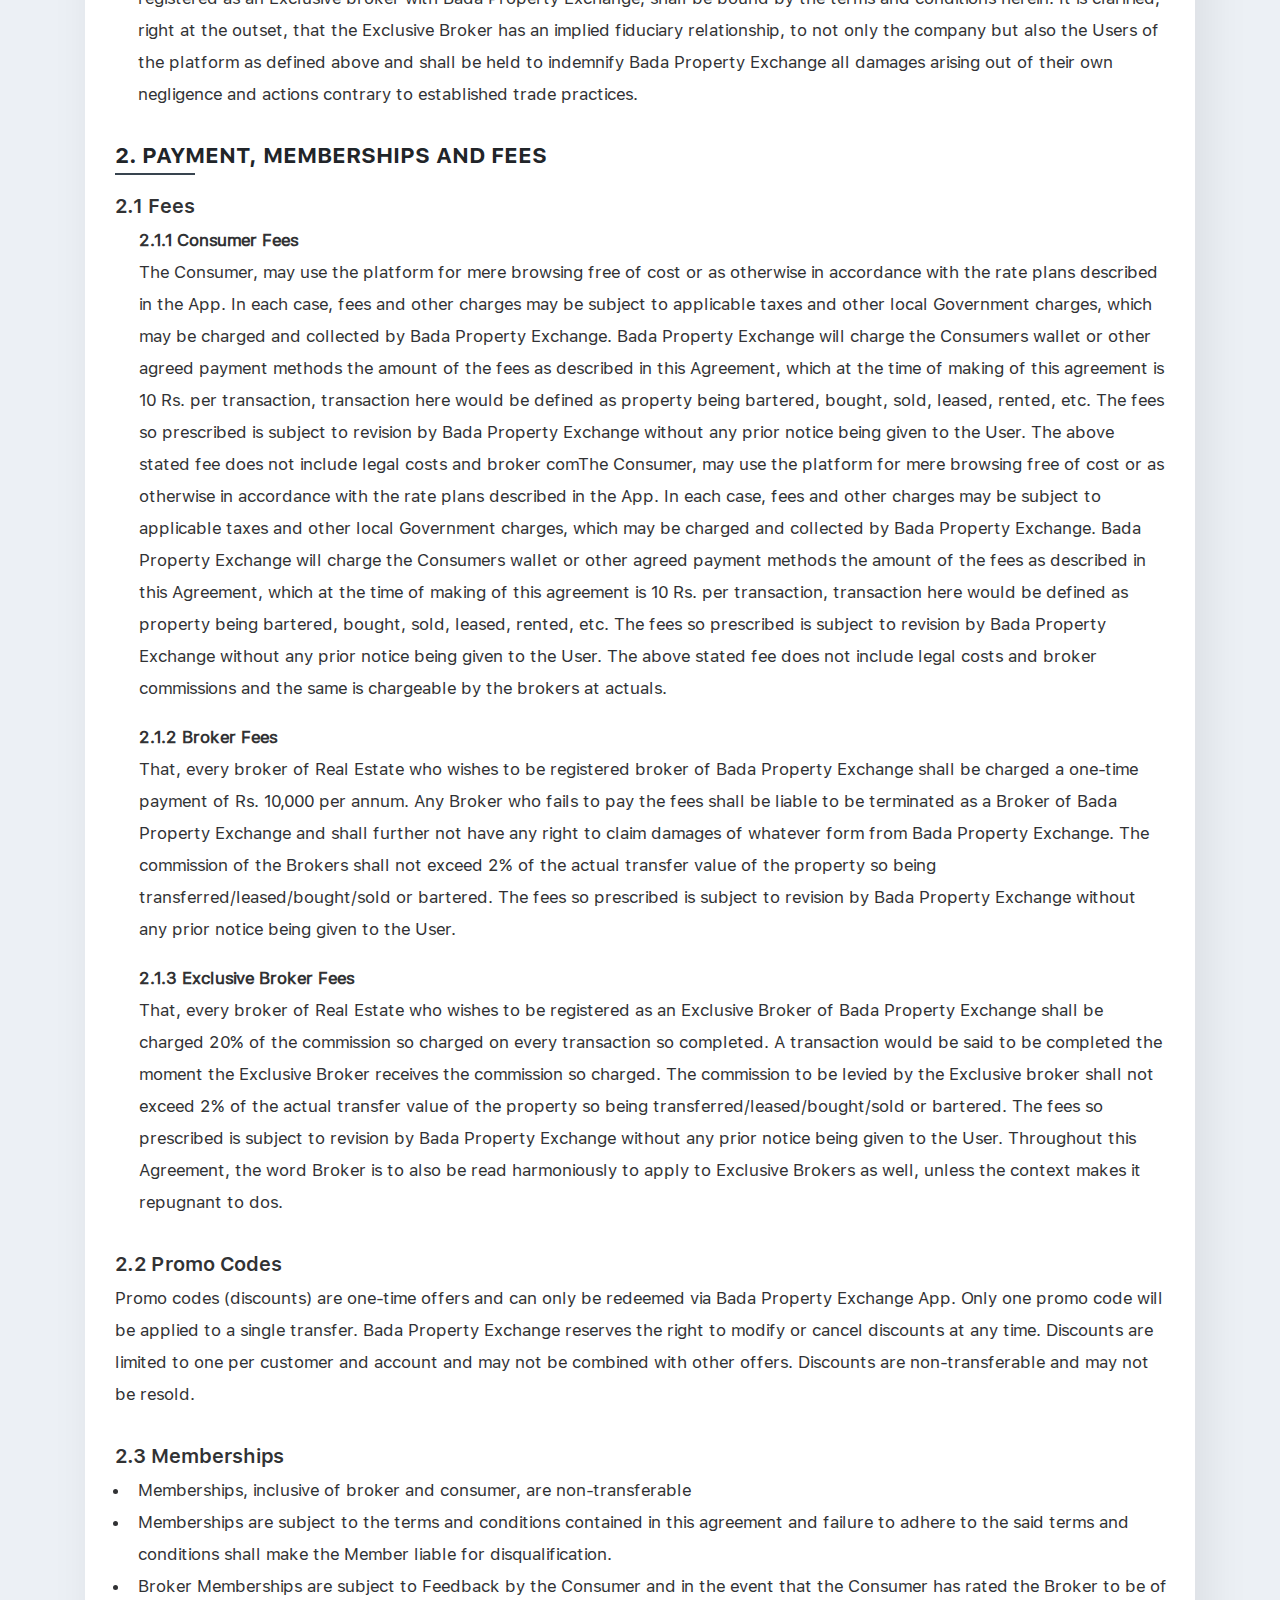
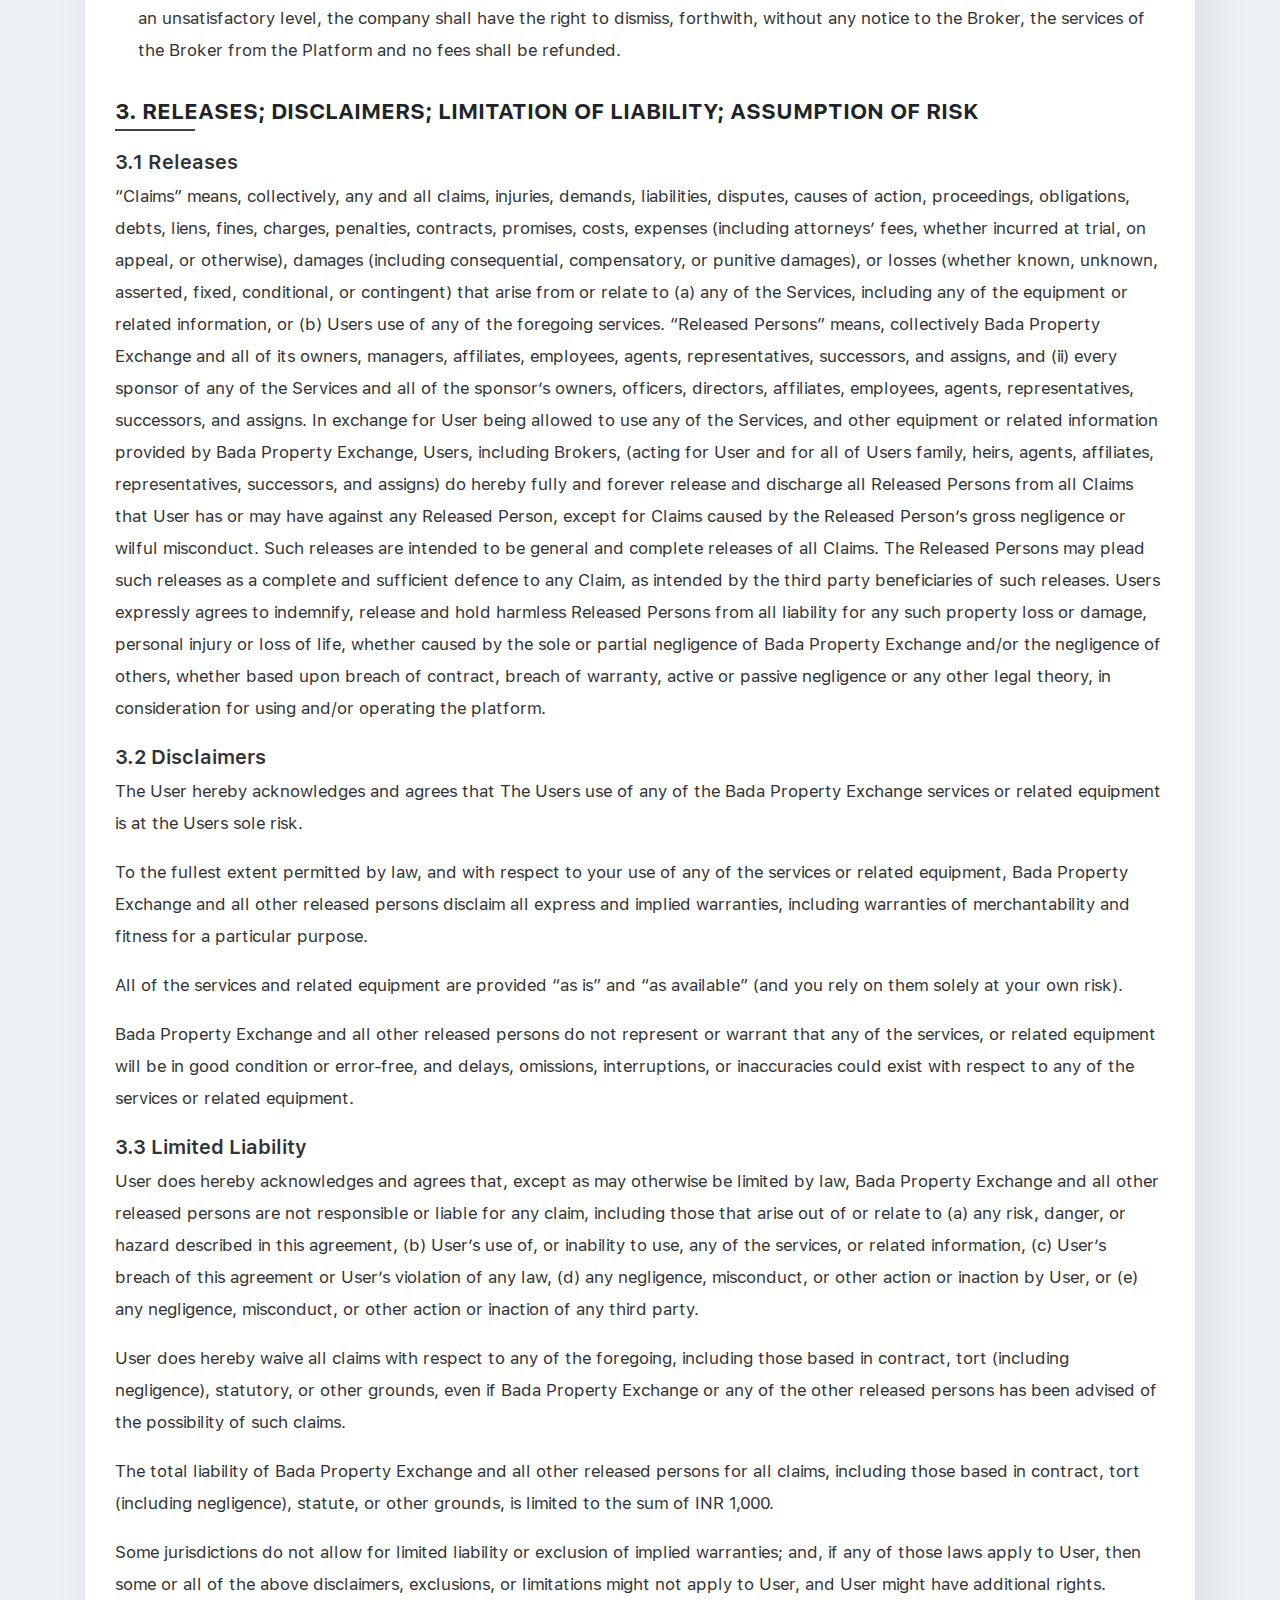
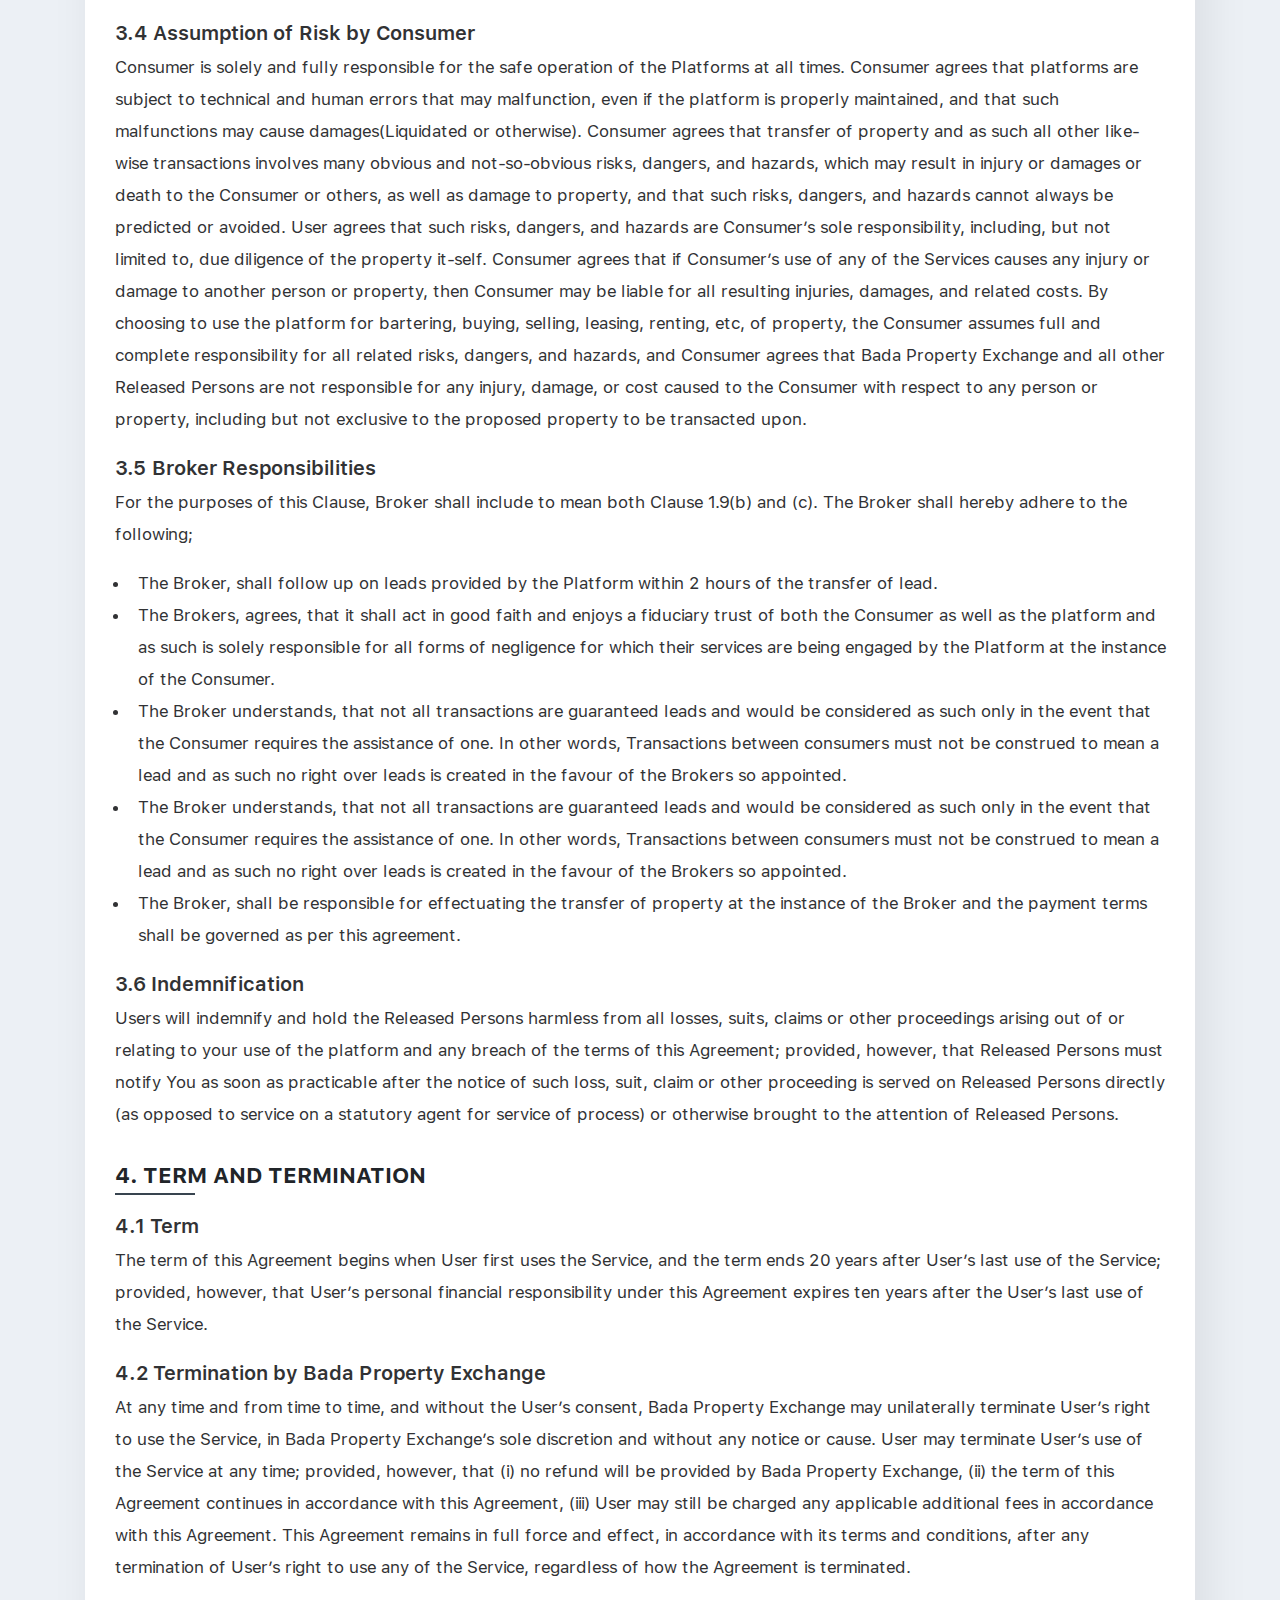
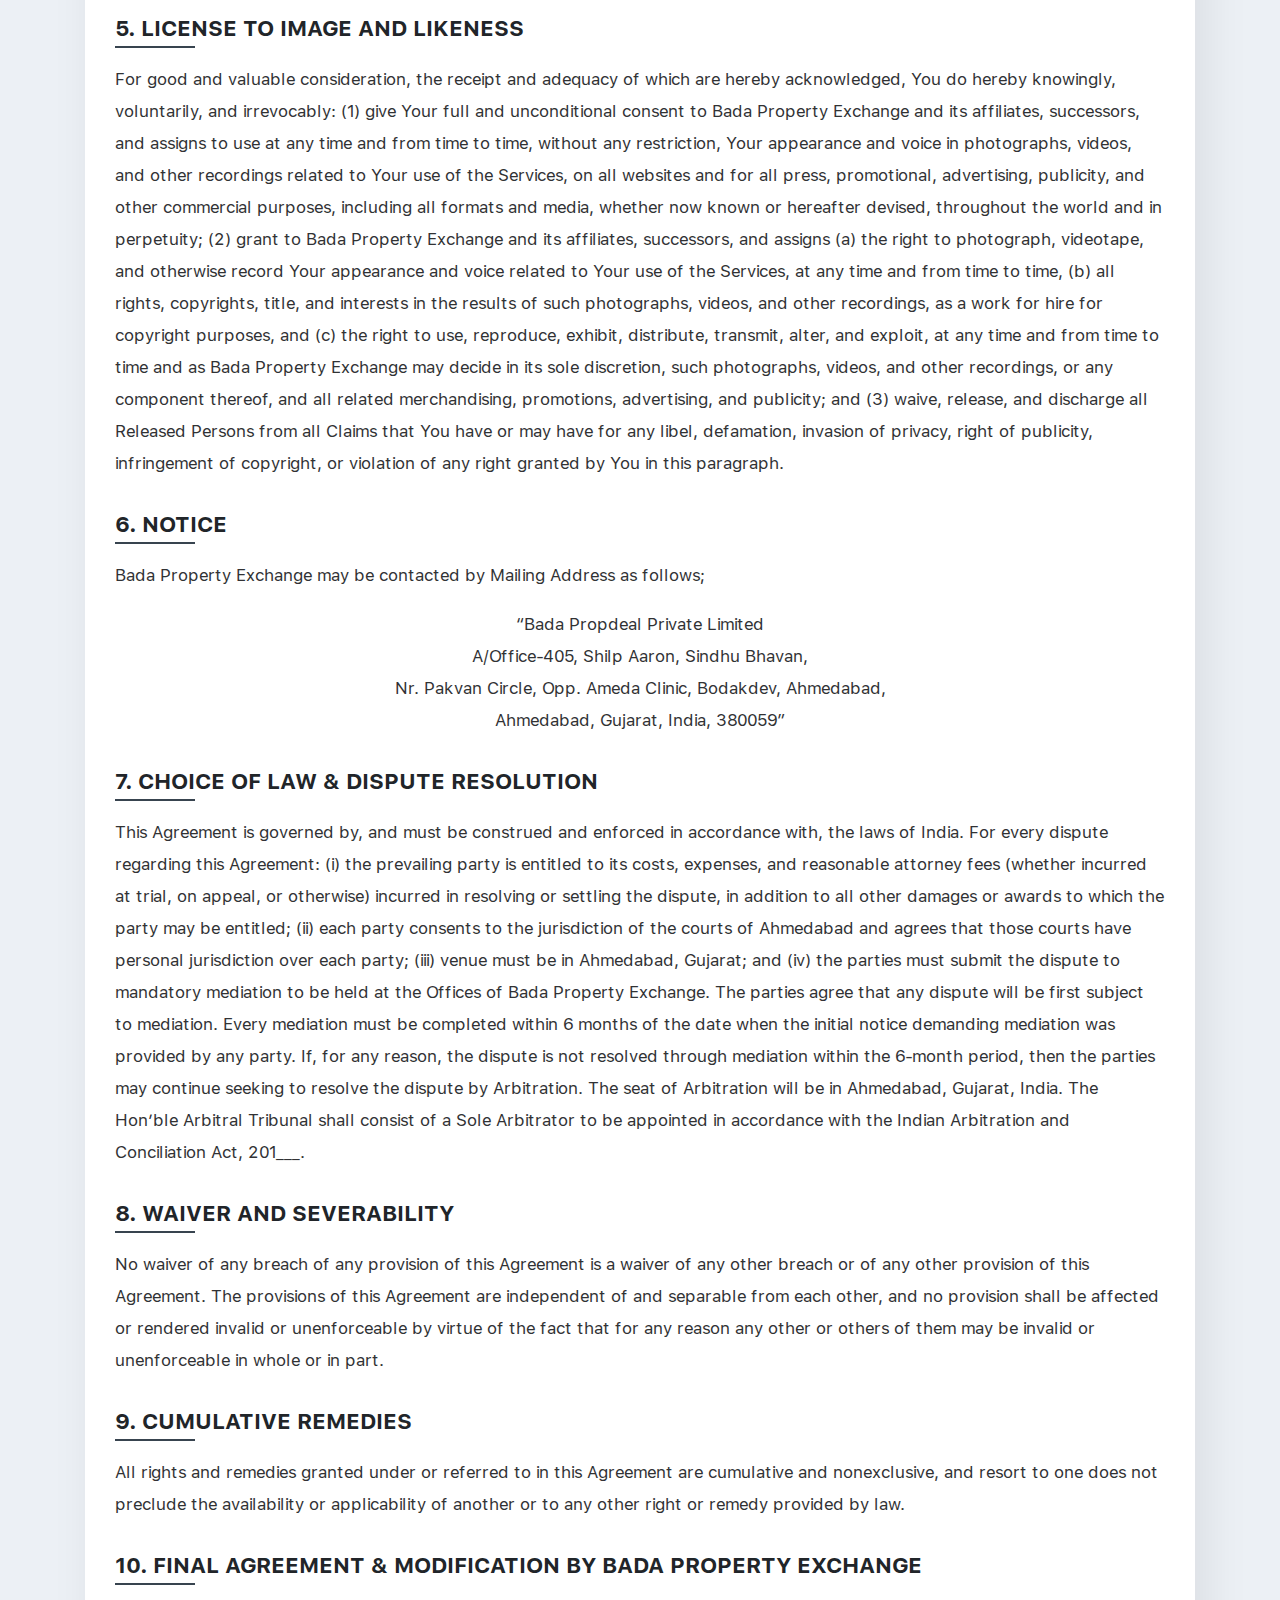
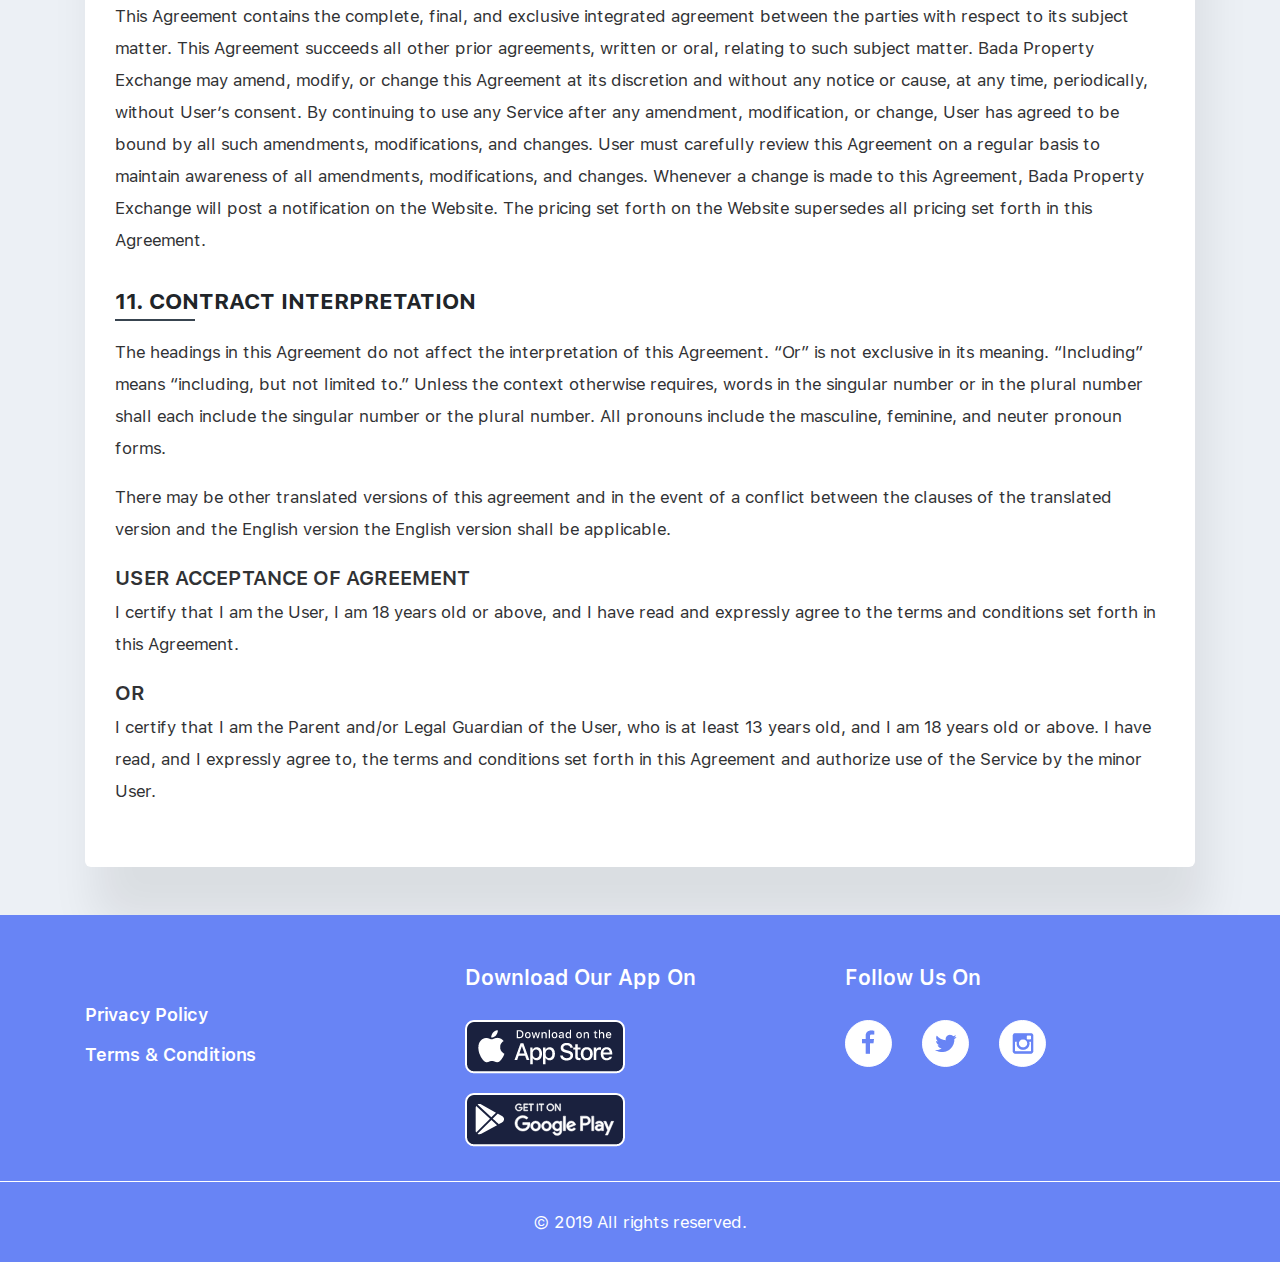
<file: term-conditions.html>
<!DOCTYPE html>
<html lang="en-US">
    
<!-- Mirrored from badapropertyexchange.com/term-conditions by HTTrack Website Copier/3.x [XR&CO'2014], Sun, 10 May 2020 13:32:23 GMT -->
<!-- Added by HTTrack --><meta http-equiv="content-type" content="text/html;charset=UTF-8" /><!-- /Added by HTTrack -->
<head>
        <meta charset="UTF-8">        
        <meta http-equiv="X-UA-Compatible" content="IE=edge">
        <meta name="viewport" content="width=device-width, initial-scale=1">
        <meta name="title" content="Bada Property Exchange"/>
        <meta name="description" content="Welcome to the first Property Exchange App of India."/>
        <meta name="keywords" content="real estate agent, Property consultants, property broker houses for sale" />
        <meta name="google-site-verification" content="4qWJzJouMdkI-TSGfQsbxjBRHIHmVpdxT0rkK_Cvojk" />
        <link rel="apple-touch-icon" sizes="57x57" href="images/favicon/apple-icon-57x57.png">
        <link rel="apple-touch-icon" sizes="60x60" href="images/favicon/apple-icon-60x60.png">
        <link rel="apple-touch-icon" sizes="72x72" href="images/favicon/apple-icon-72x72.png">
        <link rel="apple-touch-icon" sizes="76x76" href="images/favicon/apple-icon-76x76.png">
        <link rel="apple-touch-icon" sizes="114x114" href="images/favicon/apple-icon-114x114.png">
        <link rel="apple-touch-icon" sizes="120x120" href="images/favicon/apple-icon-120x120.png">
        <link rel="apple-touch-icon" sizes="144x144" href="images/favicon/apple-icon-144x144.png">
        <link rel="apple-touch-icon" sizes="152x152" href="images/favicon/apple-icon-152x152.png">
        <link rel="apple-touch-icon" sizes="180x180" href="images/favicon/apple-icon-180x180.png">
        <link rel="icon" type="image/png" sizes="192x192"  href="images/favicon/android-icon-192x192.png">
        <link rel="icon" type="image/png" sizes="32x32" href="images/favicon/favicon-32x32.png">
        <link rel="icon" type="image/png" sizes="96x96" href="images/favicon/favicon-96x96.png">
        <link rel="icon" type="image/png" sizes="16x16" href="images/favicon/favicon-16x16.png">
        <link rel="manifest" href="images/favicon/manifest.html">
        <meta name="msapplication-TileColor" content="#ffffff">
        <meta name="msapplication-TileImage" content="images/favicon/ms-icon-144x144.png">
        <meta name="theme-color" content="#ffffff">
        <!--            <link rel="stylesheet" href="../css/bootstrap.min.css">
                    <link rel="stylesheet" href="../fonts/sfui/font.css">
                    <link rel="stylesheet" href="../css/all.min.css">
                    <link rel="stylesheet" href="../css/style.css">-->
        <title>Bada Property</title>
        <meta name="csrf-param" content="_csrf-frontend">
<meta name="csrf-token" content="Q_0YGfUjD2P8AcgC4IT1BfrgG6Z_BM6_FrConWZwf7IEynNpnlE_M5ZRozCRz6dzqK5z6xU1m95Vx-_OVBlKyg==">
                <link type="image/png" href="images/favicon/favicon.html" rel="icon">
<link href="assets/7ed9e34d/css/bootstrap.css" rel="stylesheet">
<link href="css/bootstrap.min.css" rel="stylesheet">
<link href="fonts/sfui/font.css" rel="stylesheet">
<link href="css/all.min.css" rel="stylesheet">
<link href="css/backtotop.html" rel="stylesheet">
<link href="css/aos.css" rel="stylesheet">
<link href="css/style.css" rel="stylesheet">
<link href="css/site.css" rel="stylesheet">
    </head>
    <body class="" style="min-height: 790px">
        <div class="loaderBlock"></div>
                <div class="wrapper">
            <!-- Header-->
            <div id="transcroller-body" class="aos-all"> 
                <nav class="navbar fixed-top navbar-expand-md navbar-dark indigo inner_header shrink">
                    <div class="container"> <a href="index.html" class="navbar-brand"><img src="images/logo.png" class="img-fluid logo" alt="">
                            <!--<img src="./images/logo_white.png" class="img-fluid logo_white" alt="">-->
                        </a>
                        <div class="collapse navbar-collapse" id="navbarSupportedContent"> </div>
                    </div>
                </nav>
                                 

<div class="container mt84 mb-5">
    <div class="white_box">
        <div class="row">
            <div class="col-md-12">
                <h2 class="font42 purple bold text-center mt-4 ">Bada Property Exchange User Agreement, Waiver of Liability and Release</h2>
            </div>
        </div>
        <div class="row">
            <div class="col-md-12 mt-5">
                <div class="page_block">
                    <p>This User Agreement contains the term and conditions for the use of Bada Property Exchange’s website, mobile application and shall further apply to all future platforms that may be devised from time to time by the company being, Bada Propdeal Pvt. Ltd. and is brought into effect on this 27th day in the Month of September  the year 2019.</p>
                    <p>PLEASE READ THIS AGREEMENT CAREFULLY. IT SETS FORTH THE LEGALLY BINDING TERMS AND CONDITIONS FOR YOUR USE OF THE SERVICE.</p>
                    <p>In consideration of Your use of any of the Services (defined below) provided by Bada Property Exchange Pvt. Ltd, hereinafter referred to as Bada Property Exchange, operators of Bada Property Exchange, Bada Property Exchange requires that You (the expression of which shall include ,unless incumbent, the words “User”, “Broker” “You”, or “Your”) agree to all terms and conditions in this User Agreement, Waiver of Liability, and Release (“Agreement”), as applicable. The “Services” provided by Bada Property Exchange are composed of several elements, including (1) Providing a platform for barter of Property regardless of kind of property, and (2) all other related equipment, personnel, and information provided or made available by Bada Property Exchange, inclusive of but not limited to providing property brokers. </p>
                    <p> The User is advised to read all terms and conditions before entering into this Agreement carefully.</p>
                    <p>On completion of your trade, Bada Property Exchange shall provide you with a Broker, who shall assist in all the legalities for affecting transfer of the bartered property.</p>
                    <p> You must follow all Laws with regards to Transfer of Property, inclusive but not limited to the Transfer of Property Act, 1882 and the Indian Contract Act, 1872.</p>
                    <p>If there is a Charge or liability so attached on the property so proposed to be bartered, the charge/liability must be disclosed while listing the property on any of the platforms so maintained and introduced from time to time by Bada Property Exchange. Bada Property Exchange, its affiliates and officers shall not be held liable for such non-disclosure and the Users of the platform, inclusive of the brokers as the case may be, shall be called upon to indemnify any damages, whether tangible or intangible, so caused by such non-disclosure.</p>
                    <p>Bada Property Exchange clearly agrees to let, and the User clearly agrees to take on, the use of the various platforms of Bada Property Exchange, subject to the terms and conditions set out herein. Unless otherwise indicated, all monetary values set forth in this Agreement shall be deemed to be denominated in Indian Rupees.</p>
                </div>
                <div class="page_block">
                    <h3 >1. GENERAL TERMS AND CONDITIONS FOR USE OF BADA PROPERTY EXCHANGE APPLICATIONS, WEBSITES AND OTHER SUCH PLATFORMS</h3>
                    <p  class=" points">1.1 User is the Sole User</p>
                    <p>That Bada Property Exchange and the User are the only parties to this Agreement. The User is the sole User and is solely responsible for being in compliance with all the terms and conditions contained herein. You understand that when you use any of the services, inclusive of mere browsing of applications/websites and other such platforms that may be introduced from time to time, the services so availed must be used only by You. </p>
                    <p  class="font20 points">1.2 User is At Least 18 Years Old</p>
                    <p>Users certifies that they are at least 18 years old. Minors may use Bada Property Exchange, but only if the Service is subscribed for by and under the responsibility of the minor’s parent or legal guardian. By consenting use of the Service by a minor, the parent or legal guardian agrees they are fully responsible and liable for all injuries, damages, and costs and expenses arising from or related to the minor’s use of the Service and guarantees, represents, and warrants: (i) the parent’s or legal guardian’s; and (ii) the minor’s acceptance of and agreement and compliance with all terms and conditions of this Agreement as a User. </p>
                    <p  class="font20 points">1.3 Users, who are brokers, are Experienced Real Estate Brokers</p>
                    <p>The Users, who are brokers, hereinafter referred to simply as brokers denotes and certifies that they are familiar with the transfer of property laws, and are competent to effectuate transfer of property. By choosing to use the services of the present platform, the User and broker assumes all responsibilities and risks for any damages, directly or indirectly caused by the use of this platform. Bada Property Exchange cares about its users and advices against making rash and negligent decisions in anyway while using the platform. The User, including the broker, further warrants to make dealings in good faith and in a Bonafide manner.</p>
                    <p class="font20 points">1.4 Properties so listed is not the Exclusive Property of Bada Property Exchange</p>
                    <p>User agrees that the properties so listed on the platforms of Bada Property Exchange and any other latches/charges/liabilities attached to the property so proposed to be bartered, bought, sold, leased, rented, etc is not the exclusive property of Bada Property Exchange. The Users must personally verify the details of the property so sought to be bartered, bought, sold, leased, rented, etc. Bada Property Exchange shall not be held responsible for any consequential damages, whether tangible or intangible, for the misrepresentations of the various users, inclusive of the brokers and such misrepresenting parties shall indemnify Bada Property Exchange for any such callous acts. The Users of the platform are advised caution while making dealings using the various platforms of Bada Property Exchange.</p>
                    <p class="font20 points">1.5 Operating Hours and Property Availability</p>
                    <p>The users agrees and acknowledges that the platforms are available 24 hours a day, 7 days/week, 365 days per year, except in the events of impossibility. The number of properties are limited and property availability is never guaranteed.</p>
                    <p class="font20 points">1.6 Platforms May be Used and/or Operated only for properties in the Bada Property Exchange Designated Areas</p>
                    <p>Users agree to only use and/or operate the platform in respect of Bada Property Exchange designated regions/areas, in other words, only those properties which are listed on the Bada Property Exchange Application/Platform.</p>
                    <p class="font20 points">1.7 User Must Follow Laws Regarding Use, Transfer and/or Operation of Property</p>
                    <p>The User agrees to follow all the laws relating to the use, transfer and/or operation of the Property, including all state and city laws and the rules and regulations pertaining to properties in the area where the user is bartering, buying, selling, leasing, renting, etc the Property in question.</p>
                    <p class="font20 points">1.8 Platform is Intended for Only Limited Types of Use</p>
                    <p>Users agree that they will not use the platform for any other purpose other than those for which the platform is developed and maintained from time to time, The platform shall not be used in any location that is prohibited, illegal and/or is creating nuisance to others. Users agree that they will not use the platform for hire or reward of property nor use it in violation of any law, ordinance or regulation.</p>
                    <p class="font20 points">1.9 Kinds of Users</p>
                    <p>For the purposes of this agreement, the platform being operated by Bada Property Exchange recognises three kinds of users. They are as follows;</p>
                    <ul class="static_page">
                        <li><span>Consumer- Any person who lists their property for the purposes of buying/selling/bartering/leasing/renting/etc on any of the platforms so available and managed by Bada Property Exchange shall be subject to the terms and conditions of this agreement.</span></li>
                        <li><span>Broker- Any person who helps in affecting the sale/transfer/rent/barter/lease of property and is registered as a broker with Bada Property Exchange, shall be bound by the terms and conditions herein. It is clarified, right at the outset, that the Broker has an implied fiduciary relationship, to not only the company but also the Users of the platform as defined above and shall be held to indemnify Bada Property Exchange all damages arising out of their own negligence and actions contrary to established trade practices.</span></li>
                        <li><span>Exclusive Broker- Any person who helps in affecting the sale/transfer/rent/barter/lease of property in a designated area and is registered as an Exclusive broker with Bada Property Exchange, shall be bound by the terms and conditions herein. It is clarified, right at the outset, that the Exclusive Broker has an implied fiduciary relationship, to not only the company but also the Users of the platform as defined above and shall be held to indemnify Bada Property Exchange all damages arising out of their own negligence and actions contrary to established trade practices.</span></li>
                    </ul>
                </div>
                <div class="page_block">
                    <h3 >2. PAYMENT, MEMBERSHIPS AND FEES</h3>
                    <p  class="points mt-3">2.1 Fees</p>
                    <p class="pb-0 mb-0 ml-4"><b>2.1.1 Consumer Fees</b></p>
                    <p class=" ml-4">The Consumer, may use the platform for mere browsing free of cost or as otherwise in accordance with the rate plans described in the App. In each case, fees and other charges may be subject to applicable taxes and other local Government charges, which may be charged and collected by Bada Property Exchange. Bada Property Exchange will charge the Consumers wallet or other agreed payment methods the amount of the fees as described in this Agreement, which at the time of making of this agreement is 10 Rs. per transaction, transaction here would be defined as property being bartered, bought, sold, leased, rented, etc. The fees so prescribed is subject to revision by Bada Property Exchange without any prior notice being given to the User. The above stated fee does not include legal costs and broker comThe Consumer, may use the platform for mere browsing free of cost or as otherwise in accordance with the rate plans described in the App. In each case, fees and other charges may be subject to applicable taxes and other local Government charges, which may be charged and collected by Bada Property Exchange. Bada Property Exchange will charge the Consumers wallet or other agreed payment methods the amount of the fees as described in this Agreement, which at the time of making of this agreement is 10 Rs. per transaction, transaction here would be defined as property being bartered, bought, sold, leased, rented, etc. The fees so prescribed is subject to revision by Bada Property Exchange without any prior notice being given to the User. The above stated fee does not include legal costs and broker commissions and the same is chargeable by the brokers at actuals. </p>
                    <p class="pb-0 mb-0 ml-4"><b>2.1.2 Broker Fees</b></p>
                    <p class=" ml-4">That, every broker of Real Estate who wishes to be registered broker of Bada Property Exchange shall be charged a one-time payment of Rs. 10,000 per annum. Any Broker who fails to pay the fees shall be liable to be terminated as a Broker of Bada Property Exchange and shall further not have any right to claim damages of whatever form from Bada Property Exchange. The commission of the Brokers shall not exceed 2% of the actual transfer value of the property so being transferred/leased/bought/sold or bartered. The fees so prescribed is subject to revision by Bada Property Exchange without any prior notice being given to the User.</p>
                    <p class="pb-0 mb-0 ml-4"><b>2.1.3 Exclusive Broker Fees</b></p>
                    <p class=" ml-4">That, every broker of Real Estate who wishes to be registered as an Exclusive Broker of Bada Property Exchange shall be charged 20% of the commission so charged on every transaction so completed. A transaction would be said to be completed the moment the Exclusive Broker receives the commission so charged. The commission to be levied by the Exclusive broker shall not exceed 2% of the actual transfer value of the property so being transferred/leased/bought/sold or bartered. The fees so prescribed is subject to revision by Bada Property Exchange without any prior notice being given to the User. Throughout this Agreement, the word Broker is to also be read harmoniously to apply to Exclusive Brokers as well, unless the context makes it repugnant to dos. </p>
                </div>
                <div class="page_block">
                    <p  class="points mt-3">2.2 Promo Codes</p>
                    <p>Promo codes (discounts) are one-time offers and can only be redeemed via Bada Property Exchange App. Only one promo code will be applied to a single transfer. Bada Property Exchange reserves the right to modify or cancel discounts at any time. Discounts are limited to one per customer and account and may not be combined with other offers. Discounts are non-transferable and may not be resold.</p>
                </div>
                <div class="page_block">
                    <p  class="points mt-3">2.3 Memberships</p>
                    <ul class="static_page">
                        <li><span>Memberships, inclusive of broker and consumer, are non-transferable</span></li>
                        <li><span>Memberships are subject to the terms and conditions contained in this agreement and failure to adhere to the said terms and conditions shall make the Member liable for disqualification.</span></li>
                        <li><span>Broker Memberships are subject to Feedback by the Consumer and in the event that the Consumer has rated the Broker to be of an unsatisfactory level, the company shall have the right to dismiss, forthwith, without any notice to the Broker, the services of the Broker from the Platform and no fees shall be refunded.</span></li>
                    </ul>
                </div>
                <div class="page_block">
                    <h3 >3. RELEASES; DISCLAIMERS; LIMITATION OF LIABILITY; ASSUMPTION OF RISK</h3>
                    <p  class="font20 points">3.1 Releases</p>
                    <p>“Claims” means, collectively, any and all claims, injuries, demands, liabilities, disputes, causes of action, proceedings, obligations, debts, liens, fines, charges, penalties, contracts, promises, costs, expenses (including attorneys’ fees, whether incurred at trial, on appeal, or otherwise), damages (including consequential, compensatory, or punitive damages), or losses (whether known, unknown, asserted, fixed, conditional, or contingent) that arise from or relate to (a) any of the Services, including any of the equipment or related information, or (b) Users use of any of the foregoing services. “Released Persons” means, collectively Bada Property Exchange and all of its owners, managers, affiliates, employees, agents, representatives, successors, and assigns, and (ii) every sponsor of any of the Services and all of the sponsor’s owners, officers, directors, affiliates, employees, agents, representatives, successors, and assigns. In exchange for User being allowed to use any of the Services, and other equipment or related information provided by Bada Property Exchange, Users, including Brokers, (acting for User and for all of Users family, heirs, agents, affiliates, representatives, successors, and assigns) do hereby fully and forever release and discharge all Released Persons from all Claims that User has or may have against any Released Person, except for Claims caused by the Released Person’s gross negligence or wilful misconduct. Such releases are intended to be general and complete releases of all Claims. The Released Persons may plead such releases as a complete and sufficient defence to any Claim, as intended by the third party beneficiaries of such releases. Users expressly agrees to indemnify, release and hold harmless Released Persons from all liability for any such property loss or damage, personal injury or loss of life, whether caused by the sole or partial negligence of Bada Property Exchange and/or the negligence of others, whether based upon breach of contract, breach of warranty, active or passive negligence or any other legal theory, in consideration for using and/or operating the platform. </p>
                    <p  class="font20 points">3.2 Disclaimers</p>
                    <p>The User hereby acknowledges and agrees that The Users use of any of the Bada Property Exchange services or related equipment is at the Users sole risk.</p>
                    <p>To the fullest extent permitted by law, and with respect to your use of any of the services or related equipment, Bada Property Exchange and all other released persons disclaim all express and implied warranties, including warranties of merchantability and fitness for a particular purpose.</p>
                    <p>All of the services and related equipment are provided “as is” and “as available” (and you rely on them solely at your own risk).</p>
                    <p>Bada Property Exchange and all other released persons do not represent or warrant that any of the services, or related equipment will be in good condition or error-free, and delays, omissions, interruptions, or inaccuracies could exist with respect to any of the services or related equipment.</p>
                    <p  class="font20 points">3.3 Limited Liability</p>
                    <p>User does hereby acknowledges and agrees that, except as may otherwise be limited by law, Bada Property Exchange and all other released persons are not responsible or liable for any claim, including those that arise out of or relate to (a) any risk, danger, or hazard described in this agreement, (b) User’s use of, or inability to use, any of the services, or related information, (c) User’s breach of this agreement or User’s violation of any law, (d) any negligence, misconduct, or other action or inaction by User, or (e) any negligence, misconduct, or other action or inaction of any third party.</p>
                    <p>User does hereby waive all claims with respect to any of the foregoing, including those based in contract, tort (including negligence), statutory, or other grounds, even if Bada Property Exchange or any of the other released persons has been advised of the possibility of such claims.</p>
                    <p>The total liability of Bada Property Exchange and all other released persons for all claims, including those based in contract, tort (including negligence), statute, or other grounds, is limited to the sum of INR 1,000.</p>
                    <p>Some jurisdictions do not allow for limited liability or exclusion of implied warranties; and, if any of those laws apply to User, then some or all of the above disclaimers, exclusions, or limitations might not apply to User, and User might have additional rights.</p>
                    <p class="font20 points">3.4 Assumption of Risk by Consumer</p>
                    <p>Consumer is solely and fully responsible for the safe operation of the Platforms at all times. Consumer agrees that platforms are subject to technical and human errors that may malfunction, even if the platform is properly maintained, and that such malfunctions may cause damages(Liquidated or otherwise). Consumer agrees that transfer of property and as such all other like-wise transactions involves many obvious and not-so-obvious risks, dangers, and hazards, which may result in injury or damages or death to the Consumer or others, as well as damage to property, and that such risks, dangers, and hazards cannot always be predicted or avoided. User agrees that such risks, dangers, and hazards are Consumer’s sole responsibility, including, but not limited to, due diligence of the property it-self. Consumer agrees that if Consumer’s use of any of the Services causes any injury or damage to another person or property, then Consumer may be liable for all resulting injuries, damages, and related costs. By choosing to use the platform for bartering, buying, selling, leasing, renting, etc, of property, the Consumer assumes full and complete responsibility for all related risks, dangers, and hazards, and Consumer agrees that Bada Property Exchange and all other Released Persons are not responsible for any injury, damage, or cost caused to the Consumer with respect to any person or property, including but not exclusive to the proposed property to be transacted upon. </p>
                    <p class="font20 points">3.5 Broker Responsibilities</p>
                    <p>For the purposes of this Clause, Broker shall include to mean both Clause 1.9(b) and (c). The Broker shall hereby adhere to the following;</p>
                    <ul class="static_page">
                        <li><span>The Broker, shall follow up on leads provided by the Platform within 2 hours of the transfer of lead.</span></li>
                        <li><span>The Brokers, agrees, that it shall act in good faith and enjoys a fiduciary trust of both the Consumer as well as the platform and as such is solely responsible for all forms of negligence for which their services are being engaged by the Platform at the instance of the Consumer.</span></li>
                        <li><span>The Broker understands, that not all transactions are guaranteed leads and would be considered as such only in the event that the Consumer requires the assistance of one. In other words, Transactions between consumers must not be construed to mean a lead and as such no right over leads is created in the favour of the Brokers so appointed.</span></li>
                        <li><span>The Broker understands, that not all transactions are guaranteed leads and would be considered as such only in the event that the Consumer requires the assistance of one. In other words, Transactions between consumers must not be construed to mean a lead and as such no right over leads is created in the favour of the Brokers so appointed.</span></li>
                        <li><span>The Broker, shall be responsible for effectuating the transfer of property at the instance of the Broker and the payment terms shall be governed as per this agreement. </span></li>
                    </ul>
                    <p class="font20 points">3.6 Indemnification </p>
                    <p>Users will indemnify and hold the Released Persons harmless from all losses, suits, claims or other proceedings arising out of or relating to your use of the platform and any breach of the terms of this Agreement; provided, however, that Released Persons must notify You as soon as practicable after the notice of such loss, suit, claim or other proceeding is served on Released Persons directly (as opposed to service on a statutory agent for service of process) or otherwise brought to the attention of Released Persons. </p>
                </div>

                <div class="page_block">
                    <h3 >4. TERM AND TERMINATION</h3>
                    <p  class=" points">4.1 Term</p>
                    <p>The term of this Agreement begins when User first uses the Service, and the term ends 20 years after User’s last use of the Service; provided, however, that User’s personal financial responsibility under this Agreement expires ten years after the User’s last use of the Service.</p>
                    <p  class="font20 points">4.2 Termination by Bada Property Exchange</p>
                    <p>At any time and from time to time, and without the User’s consent, Bada Property Exchange may unilaterally terminate User’s right to use the Service, in Bada Property Exchange’s sole discretion and without any notice or cause. User may terminate User’s use of the Service at any time; provided, however, that (i) no refund will be provided by Bada Property Exchange, (ii) the term of this Agreement continues in accordance with this Agreement, (iii) User may still be charged any applicable additional fees in accordance with this Agreement. This Agreement remains in full force and effect, in accordance with its terms and conditions, after any termination of User’s right to use any of the Service, regardless of how the Agreement is terminated.
                    </p>

                </div>


                <div class="page_block">
                    <h3 >5. LICENSE TO IMAGE AND LIKENESS</h3>


                    <p>For good and valuable consideration, the receipt and adequacy of which are hereby acknowledged, You do hereby knowingly, voluntarily, and irrevocably: (1) give Your full and unconditional consent to Bada Property Exchange and its affiliates, successors, and assigns to use at any time and from time to time, without any restriction, Your appearance and voice in photographs, videos, and other recordings related to Your use of the Services, on all websites and for all press, promotional, advertising, publicity, and other commercial purposes, including all formats and media, whether now known or hereafter devised, throughout the world and in perpetuity; (2) grant to Bada Property Exchange and its affiliates, successors, and assigns (a) the right to photograph, videotape, and otherwise record Your appearance and voice related to Your use of the Services, at any time and from time to time, (b) all rights, copyrights, title, and interests in the results of such photographs, videos, and other recordings, as a work for hire for copyright purposes, and (c) the right to use, reproduce, exhibit, distribute, transmit, alter, and exploit, at any time and from time to time and as Bada Property Exchange may decide in its sole discretion, such photographs, videos, and other recordings, or any component thereof, and all related merchandising, promotions, advertising, and publicity; and (3) waive, release, and discharge all Released Persons from all Claims that You have or may have for any libel, defamation, invasion of privacy, right of publicity, infringement of copyright, or violation of any right granted by You in this paragraph.

                    </p>

                </div>


                <div class="page_block">
                    <h3 >6. NOTICE</h3>


                    <p>Bada Property Exchange may be contacted by Mailing Address as follows;</p>
                    <p class="text-center mb-0">“Bada Propdeal Private Limited</p>
                    <p class="text-center mb-0">A/Office-405, Shilp Aaron, Sindhu Bhavan,</p>
                    <p class="text-center mb-0">Nr. Pakvan Circle, Opp. Ameda Clinic, Bodakdev, Ahmedabad,</p>
                    <p class="text-center">Ahmedabad, Gujarat, India, 380059”</p>

                </div>


                <div class="page_block">
                    <h3 >7. Choice of Law & Dispute Resolution</h3>


                    <p>This Agreement is governed by, and must be construed and enforced in accordance with, the laws of India. For every dispute regarding this Agreement: (i) the prevailing party is entitled to its costs, expenses, and reasonable attorney fees (whether incurred at trial, on appeal, or otherwise) incurred in resolving or settling the dispute, in addition to all other damages or awards to which the party may be entitled; (ii) each party consents to the jurisdiction of the courts of Ahmedabad and agrees that those courts have personal jurisdiction over each party; (iii) venue must be in Ahmedabad, Gujarat; and (iv) the parties must submit the dispute to mandatory mediation to be held at the Offices of Bada Property Exchange. The parties agree that any dispute will be first subject to mediation. Every mediation must be completed within 6 months of the date when the initial notice demanding mediation was provided by any party. If, for any reason, the dispute is not resolved through mediation within the 6-month period, then the parties may continue seeking to resolve the dispute by Arbitration. The seat of Arbitration will be in Ahmedabad, Gujarat, India. The Hon’ble Arbitral Tribunal shall consist of a Sole Arbitrator to be appointed in accordance with the Indian Arbitration and Conciliation Act, 201___.
                    </p>

                </div>
                <div class="page_block">
                    <h3 >8. Waiver and Severability</h3>


                    <p>No waiver of any breach of any provision of this Agreement is a waiver of any other breach or of any other provision of this Agreement. The provisions of this Agreement are independent of and separable from each other, and no provision shall be affected or rendered invalid or unenforceable by virtue of the fact that for any reason any other or others of them may be invalid or unenforceable in whole or in part.</p>

                </div>



                <div class="page_block">
                    <h3 >9. Cumulative Remedies</h3>


                    <p>All rights and remedies granted under or referred to in this Agreement are cumulative and nonexclusive, and resort to one does not preclude the availability or applicability of another or to any other right or remedy provided by law.</p>

                </div>


                <div class="page_block">
                    <h3 >10. Final Agreement & Modification by Bada Property Exchange</h3>


                    <p>This Agreement contains the complete, final, and exclusive integrated agreement between the parties with respect to its subject matter. This Agreement succeeds all other prior agreements, written or oral, relating to such subject matter. Bada Property Exchange may amend, modify, or change this Agreement at its discretion and without any notice or cause, at any time, periodically, without User’s consent. By continuing to use any Service after any amendment, modification, or change, User has agreed to be bound by all such amendments, modifications, and changes. User must carefully review this Agreement on a regular basis to maintain awareness of all amendments, modifications, and changes. Whenever a change is made to this Agreement, Bada Property Exchange will post a notification on the Website. The pricing set forth on the Website supersedes all pricing set forth in this Agreement.</p>

                </div>


                <div class="page_block">
                    <h3 >11. Contract Interpretation</h3>


                    <p>The headings in this Agreement do not affect the interpretation of this Agreement. “Or” is not exclusive in its meaning. “Including” means “including, but not limited to.” Unless the context otherwise requires, words in the singular number or in the plural number shall each include the singular number or the plural number. All pronouns include the masculine, feminine, and neuter pronoun forms.</p>
                    <p>There may be other translated versions of this agreement and in the event of a conflict between the clauses of the translated version and the English version the English version shall be applicable. </p>
                    <p class="font20 points">USER ACCEPTANCE OF AGREEMENT</p>
                    <p>I certify that I am the User, I am 18 years old or above, and I have read and expressly agree to the terms and conditions set forth in this Agreement.</p>
                    <p class="font20 points">OR</p>
                    <p>I certify that I am the Parent and/or Legal Guardian of the User, who is at least 13 years old, and I am 18 years old or above. I have read, and I expressly agree to, the terms and conditions set forth in this Agreement and authorize use of the Service by the minor User.</p>

                </div>
            </div>
        </div>

    </div></div>
                <div class="push"></div>
            </div>
        </div>
        <!-- Footer-->
                <footer class="item">
            <div class="footer-top">
                <div class="container">
                    <div class="row">
                        <div class="col-md-4">
                            <h3 class="footer_title light font22 pt30 pb30 text-white"></h3>
                            <div class="social_icon"> <a class="font18 light text-white" href="policy.html">Privacy Policy</a></div>
                            <div class="social_icon"> <a class="font18 light text-white" href="term-conditions.html">Terms &amp; Conditions</a></div>
                        </div>
                        <div class="col-md-4">
                            <h3 class="footer_title light font22 pt30 pb30 text-white"> Download Our App On</h3>
                            <a href="https://apps.apple.com/in/app/bada-property-exchange/id1473796061" target="_blank"><img src="images/footer_app_store.png" class="img-fluid mb15" alt=""></a><br>
                            <a href="https://play.google.com/store/apps/details?id=com.app.badapropertyexchange" target="_blank"> <img src="images/footer_play_store.png" class="img-fluid " alt=""></a> </div>
                        <div class="col-md-4">
                            <h3 class="footer_title light font22 pt30 pb30 text-white">Follow Us On</h3>
                            <a href="https://www.facebook.com/badapropertyexchangeapp" target="_blank"><img src="images/fb.png" class="img-fluid mr25" alt=""></a>
                            <a href="https://twitter.com/badapropertyapp" target="_blank"> <img src="images/twitter.png" class="img-fluid mr25 " alt=""></a>
                            <a href="http://www.instagram.com/badapropertyexchangeapp" target="_blank"> <img src="images/insta.png" class="img-fluid " alt=""></a>
                        </div>
                    </div>
                </div>
            </div>
            <div class="footer-bottom">
                <p class="text-center text-white pt-4 pb-4">©  2019 All rights reserved. </p>
            </div>
        </footer>
        <script src="assets/f933b792/jquery.js"></script>
<script src="assets/31735e05/yii.js"></script>
<script src="js/popper.min.js"></script>
<script src="js/bootstrap.min.js"></script>
<script src="js/aos.js"></script>
<script src="js/main.js"></script>
<script src="js/common.js"></script>    </body>

<!-- Mirrored from badapropertyexchange.com/term-conditions by HTTrack Website Copier/3.x [XR&CO'2014], Sun, 10 May 2020 13:32:24 GMT -->
</html>
</file>
<file: fonts/sfui/font.css>
@font-face {
    
    src: url('SFUIText-Regular.eot');
    src: url('SFUIText-Regulard41d.eot?#iefix') format('embedded-opentype'),
url('SFUIText-Regular.html') format('woff2'),
url('SFUIText-Regular.woff') format('woff'),
url('SFUIText-Regular.ttf') format('truetype'),
url('SFUIText-Regular.svg#FuturamaBoldFont') format('svg');
    font-family:sfui;
}

@font-face {
    
    src: url('SFUIText-Semibold.eot');
    src: url('SFUIText-Semiboldd41d.eot?#iefix') format('embedded-opentype'),
url('SFUIText-Semibold.html') format('woff2'),
url('SFUIText-Semibold.woff') format('woff'),
url('SFUIText-Semibold.ttf') format('truetype'),
url('SFUIText-Semibold.svg#FuturamaBoldFont') format('svg');
    
 font-family: 'SFUIText-Semibold';
}

@font-face {
    
    src: url('SFUIText-Bold.eot');
    src: url('SFUIText-Boldd41d.eot?#iefix') format('embedded-opentype'),
url('SFUIText-Bold.html') format('woff2'),
url('SFUIText-Bold.woff') format('woff'),
url('SFUIText-Bold.ttf') format('truetype'),
url('SFUIText-Bold.svg#FuturamaBoldFont') format('svg');
    
 font-family: 'SFUIText-Bold';
}
</file>
<file: css/site.css>
html,
body {
    height: 100%;
}

.wrap {
    min-height: 100%;
    height: auto;
    margin: 0 auto -60px;
    padding: 0 0 60px;
}

.wrap > .container {
    padding: 70px 15px 20px;
}

.footer {
    height: 60px;
    background-color: #f5f5f5;
    border-top: 1px solid #ddd;
    padding-top: 20px;
}

.jumbotron {
    text-align: center;
    background-color: transparent;
}

.jumbotron .btn {
    font-size: 21px;
    padding: 14px 24px;
}

.not-set {
    color: #c55;
    font-style: italic;
}

/* add sorting icons to gridview sort links */
a.asc:after, a.desc:after {
    position: relative;
    top: 1px;
    display: inline-block;
    font-family: 'Glyphicons Halflings';
    font-style: normal;
    font-weight: normal;
    line-height: 1;
    padding-left: 5px;
}

a.asc:after {
    content: "\e151";
}

a.desc:after {
    content: "\e152";
}

.sort-numerical a.asc:after {
    content: "\e153";
}

.sort-numerical a.desc:after {
    content: "\e154";
}

.sort-ordinal a.asc:after {
    content: "\e155";
}

.sort-ordinal a.desc:after {
    content: "\e156";
}

.grid-view td {
    white-space: nowrap;
}

.grid-view .filters input,
.grid-view .filters select {
    min-width: 50px;
}

.hint-block {
    display: block;
    margin-top: 5px;
    color: #999;
}

.error-summary {
    color: #a94442;
    background: #fdf7f7;
    border-left: 3px solid #eed3d7;
    padding: 10px 20px;
    margin: 0 0 15px 0;
}

/* align the logout "link" (button in form) of the navbar */
.nav li > form > button.logout {
    padding: 15px;
    border: none;
}

@media(max-width:767px) {
    .nav li > form > button.logout {
        display:block;
        text-align: left;
        width: 100%;
        padding: 10px 15px;
    }
}

.nav > li > form > button.logout:focus,
.nav > li > form > button.logout:hover {
    text-decoration: none;
}

.nav > li > form > button.logout:focus {
    outline: none;
}
</file>
<file: css/all.min.css>
/*!
 * Font Awesome Free 5.5.0 by @fontawesome - https://fontawesome.com
 * License - https://fontawesome.com/license/free (Icons: CC BY 4.0, Fonts: SIL OFL 1.1, Code: MIT License)
 */
.fa,.fab,.fal,.far,.fas{-moz-osx-font-smoothing:grayscale;-webkit-font-smoothing:antialiased;display:inline-block;font-style:normal;font-variant:normal;text-rendering:auto;line-height:1}.fa-lg{font-size:1.33333em;line-height:.75em;vertical-align:-.0667em}.fa-xs{font-size:.75em}.fa-sm{font-size:.875em}.fa-1x{font-size:1em}.fa-2x{font-size:2em}.fa-3x{font-size:3em}.fa-4x{font-size:4em}.fa-5x{font-size:5em}.fa-6x{font-size:6em}.fa-7x{font-size:7em}.fa-8x{font-size:8em}.fa-9x{font-size:9em}.fa-10x{font-size:10em}.fa-fw{text-align:center;width:1.25em}.fa-ul{list-style-type:none;margin-left:2.5em;padding-left:0}.fa-ul>li{position:relative}.fa-li{left:-2em;position:absolute;text-align:center;width:2em;line-height:inherit}.fa-border{border:.08em solid #eee;border-radius:.1em;padding:.2em .25em .15em}.fa-pull-left{float:left}.fa-pull-right{float:right}.fa.fa-pull-left,.fab.fa-pull-left,.fal.fa-pull-left,.far.fa-pull-left,.fas.fa-pull-left{margin-right:.3em}.fa.fa-pull-right,.fab.fa-pull-right,.fal.fa-pull-right,.far.fa-pull-right,.fas.fa-pull-right{margin-left:.3em}.fa-spin{animation:fa-spin 2s infinite linear}.fa-pulse{animation:fa-spin 1s infinite steps(8)}@keyframes fa-spin{0%{transform:rotate(0deg)}to{transform:rotate(1turn)}}.fa-rotate-90{-ms-filter:"progid:DXImageTransform.Microsoft.BasicImage(rotation=1)";transform:rotate(90deg)}.fa-rotate-180{-ms-filter:"progid:DXImageTransform.Microsoft.BasicImage(rotation=2)";transform:rotate(180deg)}.fa-rotate-270{-ms-filter:"progid:DXImageTransform.Microsoft.BasicImage(rotation=3)";transform:rotate(270deg)}.fa-flip-horizontal{-ms-filter:"progid:DXImageTransform.Microsoft.BasicImage(rotation=0, mirror=1)";transform:scaleX(-1)}.fa-flip-vertical{transform:scaleY(-1)}.fa-flip-horizontal.fa-flip-vertical,.fa-flip-vertical{-ms-filter:"progid:DXImageTransform.Microsoft.BasicImage(rotation=2, mirror=1)"}.fa-flip-horizontal.fa-flip-vertical{transform:scale(-1)}:root .fa-flip-horizontal,:root .fa-flip-vertical,:root .fa-rotate-90,:root .fa-rotate-180,:root .fa-rotate-270{-webkit-filter:none;filter:none}.fa-stack{display:inline-block;height:2em;line-height:2em;position:relative;vertical-align:middle;width:2.5em}.fa-stack-1x,.fa-stack-2x{left:0;position:absolute;text-align:center;width:100%}.fa-stack-1x{line-height:inherit}.fa-stack-2x{font-size:2em}.fa-inverse{color:#fff}.fa-500px:before{content:"\f26e"}.fa-accessible-icon:before{content:"\f368"}.fa-accusoft:before{content:"\f369"}.fa-acquisitions-incorporated:before{content:"\f6af"}.fa-ad:before{content:"\f641"}.fa-address-book:before{content:"\f2b9"}.fa-address-card:before{content:"\f2bb"}.fa-adjust:before{content:"\f042"}.fa-adn:before{content:"\f170"}.fa-adversal:before{content:"\f36a"}.fa-affiliatetheme:before{content:"\f36b"}.fa-air-freshener:before{content:"\f5d0"}.fa-algolia:before{content:"\f36c"}.fa-align-center:before{content:"\f037"}.fa-align-justify:before{content:"\f039"}.fa-align-left:before{content:"\f036"}.fa-align-right:before{content:"\f038"}.fa-alipay:before{content:"\f642"}.fa-allergies:before{content:"\f461"}.fa-amazon:before{content:"\f270"}.fa-amazon-pay:before{content:"\f42c"}.fa-ambulance:before{content:"\f0f9"}.fa-american-sign-language-interpreting:before{content:"\f2a3"}.fa-amilia:before{content:"\f36d"}.fa-anchor:before{content:"\f13d"}.fa-android:before{content:"\f17b"}.fa-angellist:before{content:"\f209"}.fa-angle-double-down:before{content:"\f103"}.fa-angle-double-left:before{content:"\f100"}.fa-angle-double-right:before{content:"\f101"}.fa-angle-double-up:before{content:"\f102"}.fa-angle-down:before{content:"\f107"}.fa-angle-left:before{content:"\f104"}.fa-angle-right:before{content:"\f105"}.fa-angle-up:before{content:"\f106"}.fa-angry:before{content:"\f556"}.fa-angrycreative:before{content:"\f36e"}.fa-angular:before{content:"\f420"}.fa-ankh:before{content:"\f644"}.fa-app-store:before{content:"\f36f"}.fa-app-store-ios:before{content:"\f370"}.fa-apper:before{content:"\f371"}.fa-apple:before{content:"\f179"}.fa-apple-alt:before{content:"\f5d1"}.fa-apple-pay:before{content:"\f415"}.fa-archive:before{content:"\f187"}.fa-archway:before{content:"\f557"}.fa-arrow-alt-circle-down:before{content:"\f358"}.fa-arrow-alt-circle-left:before{content:"\f359"}.fa-arrow-alt-circle-right:before{content:"\f35a"}.fa-arrow-alt-circle-up:before{content:"\f35b"}.fa-arrow-circle-down:before{content:"\f0ab"}.fa-arrow-circle-left:before{content:"\f0a8"}.fa-arrow-circle-right:before{content:"\f0a9"}.fa-arrow-circle-up:before{content:"\f0aa"}.fa-arrow-down:before{content:"\f063"}.fa-arrow-left:before{content:"\f060"}.fa-arrow-right:before{content:"\f061"}.fa-arrow-up:before{content:"\f062"}.fa-arrows-alt:before{content:"\f0b2"}.fa-arrows-alt-h:before{content:"\f337"}.fa-arrows-alt-v:before{content:"\f338"}.fa-assistive-listening-systems:before{content:"\f2a2"}.fa-asterisk:before{content:"\f069"}.fa-asymmetrik:before{content:"\f372"}.fa-at:before{content:"\f1fa"}.fa-atlas:before{content:"\f558"}.fa-atom:before{content:"\f5d2"}.fa-audible:before{content:"\f373"}.fa-audio-description:before{content:"\f29e"}.fa-autoprefixer:before{content:"\f41c"}.fa-avianex:before{content:"\f374"}.fa-aviato:before{content:"\f421"}.fa-award:before{content:"\f559"}.fa-aws:before{content:"\f375"}.fa-backspace:before{content:"\f55a"}.fa-backward:before{content:"\f04a"}.fa-balance-scale:before{content:"\f24e"}.fa-ban:before{content:"\f05e"}.fa-band-aid:before{content:"\f462"}.fa-bandcamp:before{content:"\f2d5"}.fa-barcode:before{content:"\f02a"}.fa-bars:before{content:"\f0c9"}.fa-baseball-ball:before{content:"\f433"}.fa-basketball-ball:before{content:"\f434"}.fa-bath:before{content:"\f2cd"}.fa-battery-empty:before{content:"\f244"}.fa-battery-full:before{content:"\f240"}.fa-battery-half:before{content:"\f242"}.fa-battery-quarter:before{content:"\f243"}.fa-battery-three-quarters:before{content:"\f241"}.fa-bed:before{content:"\f236"}.fa-beer:before{content:"\f0fc"}.fa-behance:before{content:"\f1b4"}.fa-behance-square:before{content:"\f1b5"}.fa-bell:before{content:"\f0f3"}.fa-bell-slash:before{content:"\f1f6"}.fa-bezier-curve:before{content:"\f55b"}.fa-bible:before{content:"\f647"}.fa-bicycle:before{content:"\f206"}.fa-bimobject:before{content:"\f378"}.fa-binoculars:before{content:"\f1e5"}.fa-birthday-cake:before{content:"\f1fd"}.fa-bitbucket:before{content:"\f171"}.fa-bitcoin:before{content:"\f379"}.fa-bity:before{content:"\f37a"}.fa-black-tie:before{content:"\f27e"}.fa-blackberry:before{content:"\f37b"}.fa-blender:before{content:"\f517"}.fa-blender-phone:before{content:"\f6b6"}.fa-blind:before{content:"\f29d"}.fa-blogger:before{content:"\f37c"}.fa-blogger-b:before{content:"\f37d"}.fa-bluetooth:before{content:"\f293"}.fa-bluetooth-b:before{content:"\f294"}.fa-bold:before{content:"\f032"}.fa-bolt:before{content:"\f0e7"}.fa-bomb:before{content:"\f1e2"}.fa-bone:before{content:"\f5d7"}.fa-bong:before{content:"\f55c"}.fa-book:before{content:"\f02d"}.fa-book-dead:before{content:"\f6b7"}.fa-book-open:before{content:"\f518"}.fa-book-reader:before{content:"\f5da"}.fa-bookmark:before{content:"\f02e"}.fa-bowling-ball:before{content:"\f436"}.fa-box:before{content:"\f466"}.fa-box-open:before{content:"\f49e"}.fa-boxes:before{content:"\f468"}.fa-braille:before{content:"\f2a1"}.fa-brain:before{content:"\f5dc"}.fa-briefcase:before{content:"\f0b1"}.fa-briefcase-medical:before{content:"\f469"}.fa-broadcast-tower:before{content:"\f519"}.fa-broom:before{content:"\f51a"}.fa-brush:before{content:"\f55d"}.fa-btc:before{content:"\f15a"}.fa-bug:before{content:"\f188"}.fa-building:before{content:"\f1ad"}.fa-bullhorn:before{content:"\f0a1"}.fa-bullseye:before{content:"\f140"}.fa-burn:before{content:"\f46a"}.fa-buromobelexperte:before{content:"\f37f"}.fa-bus:before{content:"\f207"}.fa-bus-alt:before{content:"\f55e"}.fa-business-time:before{content:"\f64a"}.fa-buysellads:before{content:"\f20d"}.fa-calculator:before{content:"\f1ec"}.fa-calendar:before{content:"\f133"}.fa-calendar-alt:before{content:"\f073"}.fa-calendar-check:before{content:"\f274"}.fa-calendar-minus:before{content:"\f272"}.fa-calendar-plus:before{content:"\f271"}.fa-calendar-times:before{content:"\f273"}.fa-camera:before{content:"\f030"}.fa-camera-retro:before{content:"\f083"}.fa-campground:before{content:"\f6bb"}.fa-cannabis:before{content:"\f55f"}.fa-capsules:before{content:"\f46b"}.fa-car:before{content:"\f1b9"}.fa-car-alt:before{content:"\f5de"}.fa-car-battery:before{content:"\f5df"}.fa-car-crash:before{content:"\f5e1"}.fa-car-side:before{content:"\f5e4"}.fa-caret-down:before{content:"\f0d7"}.fa-caret-left:before{content:"\f0d9"}.fa-caret-right:before{content:"\f0da"}.fa-caret-square-down:before{content:"\f150"}.fa-caret-square-left:before{content:"\f191"}.fa-caret-square-right:before{content:"\f152"}.fa-caret-square-up:before{content:"\f151"}.fa-caret-up:before{content:"\f0d8"}.fa-cart-arrow-down:before{content:"\f218"}.fa-cart-plus:before{content:"\f217"}.fa-cat:before{content:"\f6be"}.fa-cc-amazon-pay:before{content:"\f42d"}.fa-cc-amex:before{content:"\f1f3"}.fa-cc-apple-pay:before{content:"\f416"}.fa-cc-diners-club:before{content:"\f24c"}.fa-cc-discover:before{content:"\f1f2"}.fa-cc-jcb:before{content:"\f24b"}.fa-cc-mastercard:before{content:"\f1f1"}.fa-cc-paypal:before{content:"\f1f4"}.fa-cc-stripe:before{content:"\f1f5"}.fa-cc-visa:before{content:"\f1f0"}.fa-centercode:before{content:"\f380"}.fa-certificate:before{content:"\f0a3"}.fa-chair:before{content:"\f6c0"}.fa-chalkboard:before{content:"\f51b"}.fa-chalkboard-teacher:before{content:"\f51c"}.fa-charging-station:before{content:"\f5e7"}.fa-chart-area:before{content:"\f1fe"}.fa-chart-bar:before{content:"\f080"}.fa-chart-line:before{content:"\f201"}.fa-chart-pie:before{content:"\f200"}.fa-check:before{content:"\f00c"}.fa-check-circle:before{content:"\f058"}.fa-check-double:before{content:"\f560"}.fa-check-square:before{content:"\f14a"}.fa-chess:before{content:"\f439"}.fa-chess-bishop:before{content:"\f43a"}.fa-chess-board:before{content:"\f43c"}.fa-chess-king:before{content:"\f43f"}.fa-chess-knight:before{content:"\f441"}.fa-chess-pawn:before{content:"\f443"}.fa-chess-queen:before{content:"\f445"}.fa-chess-rook:before{content:"\f447"}.fa-chevron-circle-down:before{content:"\f13a"}.fa-chevron-circle-left:before{content:"\f137"}.fa-chevron-circle-right:before{content:"\f138"}.fa-chevron-circle-up:before{content:"\f139"}.fa-chevron-down:before{content:"\f078"}.fa-chevron-left:before{content:"\f053"}.fa-chevron-right:before{content:"\f054"}.fa-chevron-up:before{content:"\f077"}.fa-child:before{content:"\f1ae"}.fa-chrome:before{content:"\f268"}.fa-church:before{content:"\f51d"}.fa-circle:before{content:"\f111"}.fa-circle-notch:before{content:"\f1ce"}.fa-city:before{content:"\f64f"}.fa-clipboard:before{content:"\f328"}.fa-clipboard-check:before{content:"\f46c"}.fa-clipboard-list:before{content:"\f46d"}.fa-clock:before{content:"\f017"}.fa-clone:before{content:"\f24d"}.fa-closed-captioning:before{content:"\f20a"}.fa-cloud:before{content:"\f0c2"}.fa-cloud-download-alt:before{content:"\f381"}.fa-cloud-meatball:before{content:"\f73b"}.fa-cloud-moon:before{content:"\f6c3"}.fa-cloud-moon-rain:before{content:"\f73c"}.fa-cloud-rain:before{content:"\f73d"}.fa-cloud-showers-heavy:before{content:"\f740"}.fa-cloud-sun:before{content:"\f6c4"}.fa-cloud-sun-rain:before{content:"\f743"}.fa-cloud-upload-alt:before{content:"\f382"}.fa-cloudscale:before{content:"\f383"}.fa-cloudsmith:before{content:"\f384"}.fa-cloudversify:before{content:"\f385"}.fa-cocktail:before{content:"\f561"}.fa-code:before{content:"\f121"}.fa-code-branch:before{content:"\f126"}.fa-codepen:before{content:"\f1cb"}.fa-codiepie:before{content:"\f284"}.fa-coffee:before{content:"\f0f4"}.fa-cog:before{content:"\f013"}.fa-cogs:before{content:"\f085"}.fa-coins:before{content:"\f51e"}.fa-columns:before{content:"\f0db"}.fa-comment:before{content:"\f075"}.fa-comment-alt:before{content:"\f27a"}.fa-comment-dollar:before{content:"\f651"}.fa-comment-dots:before{content:"\f4ad"}.fa-comment-slash:before{content:"\f4b3"}.fa-comments:before{content:"\f086"}.fa-comments-dollar:before{content:"\f653"}.fa-compact-disc:before{content:"\f51f"}.fa-compass:before{content:"\f14e"}.fa-compress:before{content:"\f066"}.fa-concierge-bell:before{content:"\f562"}.fa-connectdevelop:before{content:"\f20e"}.fa-contao:before{content:"\f26d"}.fa-cookie:before{content:"\f563"}.fa-cookie-bite:before{content:"\f564"}.fa-copy:before{content:"\f0c5"}.fa-copyright:before{content:"\f1f9"}.fa-couch:before{content:"\f4b8"}.fa-cpanel:before{content:"\f388"}.fa-creative-commons:before{content:"\f25e"}.fa-creative-commons-by:before{content:"\f4e7"}.fa-creative-commons-nc:before{content:"\f4e8"}.fa-creative-commons-nc-eu:before{content:"\f4e9"}.fa-creative-commons-nc-jp:before{content:"\f4ea"}.fa-creative-commons-nd:before{content:"\f4eb"}.fa-creative-commons-pd:before{content:"\f4ec"}.fa-creative-commons-pd-alt:before{content:"\f4ed"}.fa-creative-commons-remix:before{content:"\f4ee"}.fa-creative-commons-sa:before{content:"\f4ef"}.fa-creative-commons-sampling:before{content:"\f4f0"}.fa-creative-commons-sampling-plus:before{content:"\f4f1"}.fa-creative-commons-share:before{content:"\f4f2"}.fa-creative-commons-zero:before{content:"\f4f3"}.fa-credit-card:before{content:"\f09d"}.fa-critical-role:before{content:"\f6c9"}.fa-crop:before{content:"\f125"}.fa-crop-alt:before{content:"\f565"}.fa-cross:before{content:"\f654"}.fa-crosshairs:before{content:"\f05b"}.fa-crow:before{content:"\f520"}.fa-crown:before{content:"\f521"}.fa-css3:before{content:"\f13c"}.fa-css3-alt:before{content:"\f38b"}.fa-cube:before{content:"\f1b2"}.fa-cubes:before{content:"\f1b3"}.fa-cut:before{content:"\f0c4"}.fa-cuttlefish:before{content:"\f38c"}.fa-d-and-d:before{content:"\f38d"}.fa-d-and-d-beyond:before{content:"\f6ca"}.fa-dashcube:before{content:"\f210"}.fa-database:before{content:"\f1c0"}.fa-deaf:before{content:"\f2a4"}.fa-delicious:before{content:"\f1a5"}.fa-democrat:before{content:"\f747"}.fa-deploydog:before{content:"\f38e"}.fa-deskpro:before{content:"\f38f"}.fa-desktop:before{content:"\f108"}.fa-dev:before{content:"\f6cc"}.fa-deviantart:before{content:"\f1bd"}.fa-dharmachakra:before{content:"\f655"}.fa-diagnoses:before{content:"\f470"}.fa-dice:before{content:"\f522"}.fa-dice-d20:before{content:"\f6cf"}.fa-dice-d6:before{content:"\f6d1"}.fa-dice-five:before{content:"\f523"}.fa-dice-four:before{content:"\f524"}.fa-dice-one:before{content:"\f525"}.fa-dice-six:before{content:"\f526"}.fa-dice-three:before{content:"\f527"}.fa-dice-two:before{content:"\f528"}.fa-digg:before{content:"\f1a6"}.fa-digital-ocean:before{content:"\f391"}.fa-digital-tachograph:before{content:"\f566"}.fa-directions:before{content:"\f5eb"}.fa-discord:before{content:"\f392"}.fa-discourse:before{content:"\f393"}.fa-divide:before{content:"\f529"}.fa-dizzy:before{content:"\f567"}.fa-dna:before{content:"\f471"}.fa-dochub:before{content:"\f394"}.fa-docker:before{content:"\f395"}.fa-dog:before{content:"\f6d3"}.fa-dollar-sign:before{content:"\f155"}.fa-dolly:before{content:"\f472"}.fa-dolly-flatbed:before{content:"\f474"}.fa-donate:before{content:"\f4b9"}.fa-door-closed:before{content:"\f52a"}.fa-door-open:before{content:"\f52b"}.fa-dot-circle:before{content:"\f192"}.fa-dove:before{content:"\f4ba"}.fa-download:before{content:"\f019"}.fa-draft2digital:before{content:"\f396"}.fa-drafting-compass:before{content:"\f568"}.fa-dragon:before{content:"\f6d5"}.fa-draw-polygon:before{content:"\f5ee"}.fa-dribbble:before{content:"\f17d"}.fa-dribbble-square:before{content:"\f397"}.fa-dropbox:before{content:"\f16b"}.fa-drum:before{content:"\f569"}.fa-drum-steelpan:before{content:"\f56a"}.fa-drumstick-bite:before{content:"\f6d7"}.fa-drupal:before{content:"\f1a9"}.fa-dumbbell:before{content:"\f44b"}.fa-dungeon:before{content:"\f6d9"}.fa-dyalog:before{content:"\f399"}.fa-earlybirds:before{content:"\f39a"}.fa-ebay:before{content:"\f4f4"}.fa-edge:before{content:"\f282"}.fa-edit:before{content:"\f044"}.fa-eject:before{content:"\f052"}.fa-elementor:before{content:"\f430"}.fa-ellipsis-h:before{content:"\f141"}.fa-ellipsis-v:before{content:"\f142"}.fa-ello:before{content:"\f5f1"}.fa-ember:before{content:"\f423"}.fa-empire:before{content:"\f1d1"}.fa-envelope:before{content:"\f0e0"}.fa-envelope-open:before{content:"\f2b6"}.fa-envelope-open-text:before{content:"\f658"}.fa-envelope-square:before{content:"\f199"}.fa-envira:before{content:"\f299"}.fa-equals:before{content:"\f52c"}.fa-eraser:before{content:"\f12d"}.fa-erlang:before{content:"\f39d"}.fa-ethereum:before{content:"\f42e"}.fa-etsy:before{content:"\f2d7"}.fa-euro-sign:before{content:"\f153"}.fa-exchange-alt:before{content:"\f362"}.fa-exclamation:before{content:"\f12a"}.fa-exclamation-circle:before{content:"\f06a"}.fa-exclamation-triangle:before{content:"\f071"}.fa-expand:before{content:"\f065"}.fa-expand-arrows-alt:before{content:"\f31e"}.fa-expeditedssl:before{content:"\f23e"}.fa-external-link-alt:before{content:"\f35d"}.fa-external-link-square-alt:before{content:"\f360"}.fa-eye:before{content:"\f06e"}.fa-eye-dropper:before{content:"\f1fb"}.fa-eye-slash:before{content:"\f070"}.fa-facebook:before{content:"\f09a"}.fa-facebook-f:before{content:"\f39e"}.fa-facebook-messenger:before{content:"\f39f"}.fa-facebook-square:before{content:"\f082"}.fa-fantasy-flight-games:before{content:"\f6dc"}.fa-fast-backward:before{content:"\f049"}.fa-fast-forward:before{content:"\f050"}.fa-fax:before{content:"\f1ac"}.fa-feather:before{content:"\f52d"}.fa-feather-alt:before{content:"\f56b"}.fa-female:before{content:"\f182"}.fa-fighter-jet:before{content:"\f0fb"}.fa-file:before{content:"\f15b"}.fa-file-alt:before{content:"\f15c"}.fa-file-archive:before{content:"\f1c6"}.fa-file-audio:before{content:"\f1c7"}.fa-file-code:before{content:"\f1c9"}.fa-file-contract:before{content:"\f56c"}.fa-file-csv:before{content:"\f6dd"}.fa-file-download:before{content:"\f56d"}.fa-file-excel:before{content:"\f1c3"}.fa-file-export:before{content:"\f56e"}.fa-file-image:before{content:"\f1c5"}.fa-file-import:before{content:"\f56f"}.fa-file-invoice:before{content:"\f570"}.fa-file-invoice-dollar:before{content:"\f571"}.fa-file-medical:before{content:"\f477"}.fa-file-medical-alt:before{content:"\f478"}.fa-file-pdf:before{content:"\f1c1"}.fa-file-powerpoint:before{content:"\f1c4"}.fa-file-prescription:before{content:"\f572"}.fa-file-signature:before{content:"\f573"}.fa-file-upload:before{content:"\f574"}.fa-file-video:before{content:"\f1c8"}.fa-file-word:before{content:"\f1c2"}.fa-fill:before{content:"\f575"}.fa-fill-drip:before{content:"\f576"}.fa-film:before{content:"\f008"}.fa-filter:before{content:"\f0b0"}.fa-fingerprint:before{content:"\f577"}.fa-fire:before{content:"\f06d"}.fa-fire-extinguisher:before{content:"\f134"}.fa-firefox:before{content:"\f269"}.fa-first-aid:before{content:"\f479"}.fa-first-order:before{content:"\f2b0"}.fa-first-order-alt:before{content:"\f50a"}.fa-firstdraft:before{content:"\f3a1"}.fa-fish:before{content:"\f578"}.fa-fist-raised:before{content:"\f6de"}.fa-flag:before{content:"\f024"}.fa-flag-checkered:before{content:"\f11e"}.fa-flag-usa:before{content:"\f74d"}.fa-flask:before{content:"\f0c3"}.fa-flickr:before{content:"\f16e"}.fa-flipboard:before{content:"\f44d"}.fa-flushed:before{content:"\f579"}.fa-fly:before{content:"\f417"}.fa-folder:before{content:"\f07b"}.fa-folder-minus:before{content:"\f65d"}.fa-folder-open:before{content:"\f07c"}.fa-folder-plus:before{content:"\f65e"}.fa-font:before{content:"\f031"}.fa-font-awesome:before{content:"\f2b4"}.fa-font-awesome-alt:before{content:"\f35c"}.fa-font-awesome-flag:before{content:"\f425"}.fa-font-awesome-logo-full:before{content:"\f4e6"}.fa-fonticons:before{content:"\f280"}.fa-fonticons-fi:before{content:"\f3a2"}.fa-football-ball:before{content:"\f44e"}.fa-fort-awesome:before{content:"\f286"}.fa-fort-awesome-alt:before{content:"\f3a3"}.fa-forumbee:before{content:"\f211"}.fa-forward:before{content:"\f04e"}.fa-foursquare:before{content:"\f180"}.fa-free-code-camp:before{content:"\f2c5"}.fa-freebsd:before{content:"\f3a4"}.fa-frog:before{content:"\f52e"}.fa-frown:before{content:"\f119"}.fa-frown-open:before{content:"\f57a"}.fa-fulcrum:before{content:"\f50b"}.fa-funnel-dollar:before{content:"\f662"}.fa-futbol:before{content:"\f1e3"}.fa-galactic-republic:before{content:"\f50c"}.fa-galactic-senate:before{content:"\f50d"}.fa-gamepad:before{content:"\f11b"}.fa-gas-pump:before{content:"\f52f"}.fa-gavel:before{content:"\f0e3"}.fa-gem:before{content:"\f3a5"}.fa-genderless:before{content:"\f22d"}.fa-get-pocket:before{content:"\f265"}.fa-gg:before{content:"\f260"}.fa-gg-circle:before{content:"\f261"}.fa-ghost:before{content:"\f6e2"}.fa-gift:before{content:"\f06b"}.fa-git:before{content:"\f1d3"}.fa-git-square:before{content:"\f1d2"}.fa-github:before{content:"\f09b"}.fa-github-alt:before{content:"\f113"}.fa-github-square:before{content:"\f092"}.fa-gitkraken:before{content:"\f3a6"}.fa-gitlab:before{content:"\f296"}.fa-gitter:before{content:"\f426"}.fa-glass-martini:before{content:"\f000"}.fa-glass-martini-alt:before{content:"\f57b"}.fa-glasses:before{content:"\f530"}.fa-glide:before{content:"\f2a5"}.fa-glide-g:before{content:"\f2a6"}.fa-globe:before{content:"\f0ac"}.fa-globe-africa:before{content:"\f57c"}.fa-globe-americas:before{content:"\f57d"}.fa-globe-asia:before{content:"\f57e"}.fa-gofore:before{content:"\f3a7"}.fa-golf-ball:before{content:"\f450"}.fa-goodreads:before{content:"\f3a8"}.fa-goodreads-g:before{content:"\f3a9"}.fa-google:before{content:"\f1a0"}.fa-google-drive:before{content:"\f3aa"}.fa-google-play:before{content:"\f3ab"}.fa-google-plus:before{content:"\f2b3"}.fa-google-plus-g:before{content:"\f0d5"}.fa-google-plus-square:before{content:"\f0d4"}.fa-google-wallet:before{content:"\f1ee"}.fa-gopuram:before{content:"\f664"}.fa-graduation-cap:before{content:"\f19d"}.fa-gratipay:before{content:"\f184"}.fa-grav:before{content:"\f2d6"}.fa-greater-than:before{content:"\f531"}.fa-greater-than-equal:before{content:"\f532"}.fa-grimace:before{content:"\f57f"}.fa-grin:before{content:"\f580"}.fa-grin-alt:before{content:"\f581"}.fa-grin-beam:before{content:"\f582"}.fa-grin-beam-sweat:before{content:"\f583"}.fa-grin-hearts:before{content:"\f584"}.fa-grin-squint:before{content:"\f585"}.fa-grin-squint-tears:before{content:"\f586"}.fa-grin-stars:before{content:"\f587"}.fa-grin-tears:before{content:"\f588"}.fa-grin-tongue:before{content:"\f589"}.fa-grin-tongue-squint:before{content:"\f58a"}.fa-grin-tongue-wink:before{content:"\f58b"}.fa-grin-wink:before{content:"\f58c"}.fa-grip-horizontal:before{content:"\f58d"}.fa-grip-vertical:before{content:"\f58e"}.fa-gripfire:before{content:"\f3ac"}.fa-grunt:before{content:"\f3ad"}.fa-gulp:before{content:"\f3ae"}.fa-h-square:before{content:"\f0fd"}.fa-hacker-news:before{content:"\f1d4"}.fa-hacker-news-square:before{content:"\f3af"}.fa-hackerrank:before{content:"\f5f7"}.fa-hammer:before{content:"\f6e3"}.fa-hamsa:before{content:"\f665"}.fa-hand-holding:before{content:"\f4bd"}.fa-hand-holding-heart:before{content:"\f4be"}.fa-hand-holding-usd:before{content:"\f4c0"}.fa-hand-lizard:before{content:"\f258"}.fa-hand-paper:before{content:"\f256"}.fa-hand-peace:before{content:"\f25b"}.fa-hand-point-down:before{content:"\f0a7"}.fa-hand-point-left:before{content:"\f0a5"}.fa-hand-point-right:before{content:"\f0a4"}.fa-hand-point-up:before{content:"\f0a6"}.fa-hand-pointer:before{content:"\f25a"}.fa-hand-rock:before{content:"\f255"}.fa-hand-scissors:before{content:"\f257"}.fa-hand-spock:before{content:"\f259"}.fa-hands:before{content:"\f4c2"}.fa-hands-helping:before{content:"\f4c4"}.fa-handshake:before{content:"\f2b5"}.fa-hanukiah:before{content:"\f6e6"}.fa-hashtag:before{content:"\f292"}.fa-hat-wizard:before{content:"\f6e8"}.fa-haykal:before{content:"\f666"}.fa-hdd:before{content:"\f0a0"}.fa-heading:before{content:"\f1dc"}.fa-headphones:before{content:"\f025"}.fa-headphones-alt:before{content:"\f58f"}.fa-headset:before{content:"\f590"}.fa-heart:before{content:"\f004"}.fa-heartbeat:before{content:"\f21e"}.fa-helicopter:before{content:"\f533"}.fa-highlighter:before{content:"\f591"}.fa-hiking:before{content:"\f6ec"}.fa-hippo:before{content:"\f6ed"}.fa-hips:before{content:"\f452"}.fa-hire-a-helper:before{content:"\f3b0"}.fa-history:before{content:"\f1da"}.fa-hockey-puck:before{content:"\f453"}.fa-home:before{content:"\f015"}.fa-hooli:before{content:"\f427"}.fa-hornbill:before{content:"\f592"}.fa-horse:before{content:"\f6f0"}.fa-hospital:before{content:"\f0f8"}.fa-hospital-alt:before{content:"\f47d"}.fa-hospital-symbol:before{content:"\f47e"}.fa-hot-tub:before{content:"\f593"}.fa-hotel:before{content:"\f594"}.fa-hotjar:before{content:"\f3b1"}.fa-hourglass:before{content:"\f254"}.fa-hourglass-end:before{content:"\f253"}.fa-hourglass-half:before{content:"\f252"}.fa-hourglass-start:before{content:"\f251"}.fa-house-damage:before{content:"\f6f1"}.fa-houzz:before{content:"\f27c"}.fa-hryvnia:before{content:"\f6f2"}.fa-html5:before{content:"\f13b"}.fa-hubspot:before{content:"\f3b2"}.fa-i-cursor:before{content:"\f246"}.fa-id-badge:before{content:"\f2c1"}.fa-id-card:before{content:"\f2c2"}.fa-id-card-alt:before{content:"\f47f"}.fa-image:before{content:"\f03e"}.fa-images:before{content:"\f302"}.fa-imdb:before{content:"\f2d8"}.fa-inbox:before{content:"\f01c"}.fa-indent:before{content:"\f03c"}.fa-industry:before{content:"\f275"}.fa-infinity:before{content:"\f534"}.fa-info:before{content:"\f129"}.fa-info-circle:before{content:"\f05a"}.fa-instagram:before{content:"\f16d"}.fa-internet-explorer:before{content:"\f26b"}.fa-ioxhost:before{content:"\f208"}.fa-italic:before{content:"\f033"}.fa-itunes:before{content:"\f3b4"}.fa-itunes-note:before{content:"\f3b5"}.fa-java:before{content:"\f4e4"}.fa-jedi:before{content:"\f669"}.fa-jedi-order:before{content:"\f50e"}.fa-jenkins:before{content:"\f3b6"}.fa-joget:before{content:"\f3b7"}.fa-joint:before{content:"\f595"}.fa-joomla:before{content:"\f1aa"}.fa-journal-whills:before{content:"\f66a"}.fa-js:before{content:"\f3b8"}.fa-js-square:before{content:"\f3b9"}.fa-jsfiddle:before{content:"\f1cc"}.fa-kaaba:before{content:"\f66b"}.fa-kaggle:before{content:"\f5fa"}.fa-key:before{content:"\f084"}.fa-keybase:before{content:"\f4f5"}.fa-keyboard:before{content:"\f11c"}.fa-keycdn:before{content:"\f3ba"}.fa-khanda:before{content:"\f66d"}.fa-kickstarter:before{content:"\f3bb"}.fa-kickstarter-k:before{content:"\f3bc"}.fa-kiss:before{content:"\f596"}.fa-kiss-beam:before{content:"\f597"}.fa-kiss-wink-heart:before{content:"\f598"}.fa-kiwi-bird:before{content:"\f535"}.fa-korvue:before{content:"\f42f"}.fa-landmark:before{content:"\f66f"}.fa-language:before{content:"\f1ab"}.fa-laptop:before{content:"\f109"}.fa-laptop-code:before{content:"\f5fc"}.fa-laravel:before{content:"\f3bd"}.fa-lastfm:before{content:"\f202"}.fa-lastfm-square:before{content:"\f203"}.fa-laugh:before{content:"\f599"}.fa-laugh-beam:before{content:"\f59a"}.fa-laugh-squint:before{content:"\f59b"}.fa-laugh-wink:before{content:"\f59c"}.fa-layer-group:before{content:"\f5fd"}.fa-leaf:before{content:"\f06c"}.fa-leanpub:before{content:"\f212"}.fa-lemon:before{content:"\f094"}.fa-less:before{content:"\f41d"}.fa-less-than:before{content:"\f536"}.fa-less-than-equal:before{content:"\f537"}.fa-level-down-alt:before{content:"\f3be"}.fa-level-up-alt:before{content:"\f3bf"}.fa-life-ring:before{content:"\f1cd"}.fa-lightbulb:before{content:"\f0eb"}.fa-line:before{content:"\f3c0"}.fa-link:before{content:"\f0c1"}.fa-linkedin:before{content:"\f08c"}.fa-linkedin-in:before{content:"\f0e1"}.fa-linode:before{content:"\f2b8"}.fa-linux:before{content:"\f17c"}.fa-lira-sign:before{content:"\f195"}.fa-list:before{content:"\f03a"}.fa-list-alt:before{content:"\f022"}.fa-list-ol:before{content:"\f0cb"}.fa-list-ul:before{content:"\f0ca"}.fa-location-arrow:before{content:"\f124"}.fa-lock:before{content:"\f023"}.fa-lock-open:before{content:"\f3c1"}.fa-long-arrow-alt-down:before{content:"\f309"}.fa-long-arrow-alt-left:before{content:"\f30a"}.fa-long-arrow-alt-right:before{content:"\f30b"}.fa-long-arrow-alt-up:before{content:"\f30c"}.fa-low-vision:before{content:"\f2a8"}.fa-luggage-cart:before{content:"\f59d"}.fa-lyft:before{content:"\f3c3"}.fa-magento:before{content:"\f3c4"}.fa-magic:before{content:"\f0d0"}.fa-magnet:before{content:"\f076"}.fa-mail-bulk:before{content:"\f674"}.fa-mailchimp:before{content:"\f59e"}.fa-male:before{content:"\f183"}.fa-mandalorian:before{content:"\f50f"}.fa-map:before{content:"\f279"}.fa-map-marked:before{content:"\f59f"}.fa-map-marked-alt:before{content:"\f5a0"}.fa-map-marker:before{content:"\f041"}.fa-map-marker-alt:before{content:"\f3c5"}.fa-map-pin:before{content:"\f276"}.fa-map-signs:before{content:"\f277"}.fa-markdown:before{content:"\f60f"}.fa-marker:before{content:"\f5a1"}.fa-mars:before{content:"\f222"}.fa-mars-double:before{content:"\f227"}.fa-mars-stroke:before{content:"\f229"}.fa-mars-stroke-h:before{content:"\f22b"}.fa-mars-stroke-v:before{content:"\f22a"}.fa-mask:before{content:"\f6fa"}.fa-mastodon:before{content:"\f4f6"}.fa-maxcdn:before{content:"\f136"}.fa-medal:before{content:"\f5a2"}.fa-medapps:before{content:"\f3c6"}.fa-medium:before{content:"\f23a"}.fa-medium-m:before{content:"\f3c7"}.fa-medkit:before{content:"\f0fa"}.fa-medrt:before{content:"\f3c8"}.fa-meetup:before{content:"\f2e0"}.fa-megaport:before{content:"\f5a3"}.fa-meh:before{content:"\f11a"}.fa-meh-blank:before{content:"\f5a4"}.fa-meh-rolling-eyes:before{content:"\f5a5"}.fa-memory:before{content:"\f538"}.fa-menorah:before{content:"\f676"}.fa-mercury:before{content:"\f223"}.fa-meteor:before{content:"\f753"}.fa-microchip:before{content:"\f2db"}.fa-microphone:before{content:"\f130"}.fa-microphone-alt:before{content:"\f3c9"}.fa-microphone-alt-slash:before{content:"\f539"}.fa-microphone-slash:before{content:"\f131"}.fa-microscope:before{content:"\f610"}.fa-microsoft:before{content:"\f3ca"}.fa-minus:before{content:"\f068"}.fa-minus-circle:before{content:"\f056"}.fa-minus-square:before{content:"\f146"}.fa-mix:before{content:"\f3cb"}.fa-mixcloud:before{content:"\f289"}.fa-mizuni:before{content:"\f3cc"}.fa-mobile:before{content:"\f10b"}.fa-mobile-alt:before{content:"\f3cd"}.fa-modx:before{content:"\f285"}.fa-monero:before{content:"\f3d0"}.fa-money-bill:before{content:"\f0d6"}.fa-money-bill-alt:before{content:"\f3d1"}.fa-money-bill-wave:before{content:"\f53a"}.fa-money-bill-wave-alt:before{content:"\f53b"}.fa-money-check:before{content:"\f53c"}.fa-money-check-alt:before{content:"\f53d"}.fa-monument:before{content:"\f5a6"}.fa-moon:before{content:"\f186"}.fa-mortar-pestle:before{content:"\f5a7"}.fa-mosque:before{content:"\f678"}.fa-motorcycle:before{content:"\f21c"}.fa-mountain:before{content:"\f6fc"}.fa-mouse-pointer:before{content:"\f245"}.fa-music:before{content:"\f001"}.fa-napster:before{content:"\f3d2"}.fa-neos:before{content:"\f612"}.fa-network-wired:before{content:"\f6ff"}.fa-neuter:before{content:"\f22c"}.fa-newspaper:before{content:"\f1ea"}.fa-nimblr:before{content:"\f5a8"}.fa-nintendo-switch:before{content:"\f418"}.fa-node:before{content:"\f419"}.fa-node-js:before{content:"\f3d3"}.fa-not-equal:before{content:"\f53e"}.fa-notes-medical:before{content:"\f481"}.fa-npm:before{content:"\f3d4"}.fa-ns8:before{content:"\f3d5"}.fa-nutritionix:before{content:"\f3d6"}.fa-object-group:before{content:"\f247"}.fa-object-ungroup:before{content:"\f248"}.fa-odnoklassniki:before{content:"\f263"}.fa-odnoklassniki-square:before{content:"\f264"}.fa-oil-can:before{content:"\f613"}.fa-old-republic:before{content:"\f510"}.fa-om:before{content:"\f679"}.fa-opencart:before{content:"\f23d"}.fa-openid:before{content:"\f19b"}.fa-opera:before{content:"\f26a"}.fa-optin-monster:before{content:"\f23c"}.fa-osi:before{content:"\f41a"}.fa-otter:before{content:"\f700"}.fa-outdent:before{content:"\f03b"}.fa-page4:before{content:"\f3d7"}.fa-pagelines:before{content:"\f18c"}.fa-paint-brush:before{content:"\f1fc"}.fa-paint-roller:before{content:"\f5aa"}.fa-palette:before{content:"\f53f"}.fa-palfed:before{content:"\f3d8"}.fa-pallet:before{content:"\f482"}.fa-paper-plane:before{content:"\f1d8"}.fa-paperclip:before{content:"\f0c6"}.fa-parachute-box:before{content:"\f4cd"}.fa-paragraph:before{content:"\f1dd"}.fa-parking:before{content:"\f540"}.fa-passport:before{content:"\f5ab"}.fa-pastafarianism:before{content:"\f67b"}.fa-paste:before{content:"\f0ea"}.fa-patreon:before{content:"\f3d9"}.fa-pause:before{content:"\f04c"}.fa-pause-circle:before{content:"\f28b"}.fa-paw:before{content:"\f1b0"}.fa-paypal:before{content:"\f1ed"}.fa-peace:before{content:"\f67c"}.fa-pen:before{content:"\f304"}.fa-pen-alt:before{content:"\f305"}.fa-pen-fancy:before{content:"\f5ac"}.fa-pen-nib:before{content:"\f5ad"}.fa-pen-square:before{content:"\f14b"}.fa-pencil-alt:before{content:"\f303"}.fa-pencil-ruler:before{content:"\f5ae"}.fa-penny-arcade:before{content:"\f704"}.fa-people-carry:before{content:"\f4ce"}.fa-percent:before{content:"\f295"}.fa-percentage:before{content:"\f541"}.fa-periscope:before{content:"\f3da"}.fa-person-booth:before{content:"\f756"}.fa-phabricator:before{content:"\f3db"}.fa-phoenix-framework:before{content:"\f3dc"}.fa-phoenix-squadron:before{content:"\f511"}.fa-phone:before{content:"\f095"}.fa-phone-slash:before{content:"\f3dd"}.fa-phone-square:before{content:"\f098"}.fa-phone-volume:before{content:"\f2a0"}.fa-php:before{content:"\f457"}.fa-pied-piper:before{content:"\f2ae"}.fa-pied-piper-alt:before{content:"\f1a8"}.fa-pied-piper-hat:before{content:"\f4e5"}.fa-pied-piper-pp:before{content:"\f1a7"}.fa-piggy-bank:before{content:"\f4d3"}.fa-pills:before{content:"\f484"}.fa-pinterest:before{content:"\f0d2"}.fa-pinterest-p:before{content:"\f231"}.fa-pinterest-square:before{content:"\f0d3"}.fa-place-of-worship:before{content:"\f67f"}.fa-plane:before{content:"\f072"}.fa-plane-arrival:before{content:"\f5af"}.fa-plane-departure:before{content:"\f5b0"}.fa-play:before{content:"\f04b"}.fa-play-circle:before{content:"\f144"}.fa-playstation:before{content:"\f3df"}.fa-plug:before{content:"\f1e6"}.fa-plus:before{content:"\f067"}.fa-plus-circle:before{content:"\f055"}.fa-plus-square:before{content:"\f0fe"}.fa-podcast:before{content:"\f2ce"}.fa-poll:before{content:"\f681"}.fa-poll-h:before{content:"\f682"}.fa-poo:before{content:"\f2fe"}.fa-poo-storm:before{content:"\f75a"}.fa-poop:before{content:"\f619"}.fa-portrait:before{content:"\f3e0"}.fa-pound-sign:before{content:"\f154"}.fa-power-off:before{content:"\f011"}.fa-pray:before{content:"\f683"}.fa-praying-hands:before{content:"\f684"}.fa-prescription:before{content:"\f5b1"}.fa-prescription-bottle:before{content:"\f485"}.fa-prescription-bottle-alt:before{content:"\f486"}.fa-print:before{content:"\f02f"}.fa-procedures:before{content:"\f487"}.fa-product-hunt:before{content:"\f288"}.fa-project-diagram:before{content:"\f542"}.fa-pushed:before{content:"\f3e1"}.fa-puzzle-piece:before{content:"\f12e"}.fa-python:before{content:"\f3e2"}.fa-qq:before{content:"\f1d6"}.fa-qrcode:before{content:"\f029"}.fa-question:before{content:"\f128"}.fa-question-circle:before{content:"\f059"}.fa-quidditch:before{content:"\f458"}.fa-quinscape:before{content:"\f459"}.fa-quora:before{content:"\f2c4"}.fa-quote-left:before{content:"\f10d"}.fa-quote-right:before{content:"\f10e"}.fa-quran:before{content:"\f687"}.fa-r-project:before{content:"\f4f7"}.fa-rainbow:before{content:"\f75b"}.fa-random:before{content:"\f074"}.fa-ravelry:before{content:"\f2d9"}.fa-react:before{content:"\f41b"}.fa-reacteurope:before{content:"\f75d"}.fa-readme:before{content:"\f4d5"}.fa-rebel:before{content:"\f1d0"}.fa-receipt:before{content:"\f543"}.fa-recycle:before{content:"\f1b8"}.fa-red-river:before{content:"\f3e3"}.fa-reddit:before{content:"\f1a1"}.fa-reddit-alien:before{content:"\f281"}.fa-reddit-square:before{content:"\f1a2"}.fa-redo:before{content:"\f01e"}.fa-redo-alt:before{content:"\f2f9"}.fa-registered:before{content:"\f25d"}.fa-renren:before{content:"\f18b"}.fa-reply:before{content:"\f3e5"}.fa-reply-all:before{content:"\f122"}.fa-replyd:before{content:"\f3e6"}.fa-republican:before{content:"\f75e"}.fa-researchgate:before{content:"\f4f8"}.fa-resolving:before{content:"\f3e7"}.fa-retweet:before{content:"\f079"}.fa-rev:before{content:"\f5b2"}.fa-ribbon:before{content:"\f4d6"}.fa-ring:before{content:"\f70b"}.fa-road:before{content:"\f018"}.fa-robot:before{content:"\f544"}.fa-rocket:before{content:"\f135"}.fa-rocketchat:before{content:"\f3e8"}.fa-rockrms:before{content:"\f3e9"}.fa-route:before{content:"\f4d7"}.fa-rss:before{content:"\f09e"}.fa-rss-square:before{content:"\f143"}.fa-ruble-sign:before{content:"\f158"}.fa-ruler:before{content:"\f545"}.fa-ruler-combined:before{content:"\f546"}.fa-ruler-horizontal:before{content:"\f547"}.fa-ruler-vertical:before{content:"\f548"}.fa-running:before{content:"\f70c"}.fa-rupee-sign:before{content:"\f156"}.fa-sad-cry:before{content:"\f5b3"}.fa-sad-tear:before{content:"\f5b4"}.fa-safari:before{content:"\f267"}.fa-sass:before{content:"\f41e"}.fa-save:before{content:"\f0c7"}.fa-schlix:before{content:"\f3ea"}.fa-school:before{content:"\f549"}.fa-screwdriver:before{content:"\f54a"}.fa-scribd:before{content:"\f28a"}.fa-scroll:before{content:"\f70e"}.fa-search:before{content:"\f002"}.fa-search-dollar:before{content:"\f688"}.fa-search-location:before{content:"\f689"}.fa-search-minus:before{content:"\f010"}.fa-search-plus:before{content:"\f00e"}.fa-searchengin:before{content:"\f3eb"}.fa-seedling:before{content:"\f4d8"}.fa-sellcast:before{content:"\f2da"}.fa-sellsy:before{content:"\f213"}.fa-server:before{content:"\f233"}.fa-servicestack:before{content:"\f3ec"}.fa-shapes:before{content:"\f61f"}.fa-share:before{content:"\f064"}.fa-share-alt:before{content:"\f1e0"}.fa-share-alt-square:before{content:"\f1e1"}.fa-share-square:before{content:"\f14d"}.fa-shekel-sign:before{content:"\f20b"}.fa-shield-alt:before{content:"\f3ed"}.fa-ship:before{content:"\f21a"}.fa-shipping-fast:before{content:"\f48b"}.fa-shirtsinbulk:before{content:"\f214"}.fa-shoe-prints:before{content:"\f54b"}.fa-shopping-bag:before{content:"\f290"}.fa-shopping-basket:before{content:"\f291"}.fa-shopping-cart:before{content:"\f07a"}.fa-shopware:before{content:"\f5b5"}.fa-shower:before{content:"\f2cc"}.fa-shuttle-van:before{content:"\f5b6"}.fa-sign:before{content:"\f4d9"}.fa-sign-in-alt:before{content:"\f2f6"}.fa-sign-language:before{content:"\f2a7"}.fa-sign-out-alt:before{content:"\f2f5"}.fa-signal:before{content:"\f012"}.fa-signature:before{content:"\f5b7"}.fa-simplybuilt:before{content:"\f215"}.fa-sistrix:before{content:"\f3ee"}.fa-sitemap:before{content:"\f0e8"}.fa-sith:before{content:"\f512"}.fa-skull:before{content:"\f54c"}.fa-skull-crossbones:before{content:"\f714"}.fa-skyatlas:before{content:"\f216"}.fa-skype:before{content:"\f17e"}.fa-slack:before{content:"\f198"}.fa-slack-hash:before{content:"\f3ef"}.fa-slash:before{content:"\f715"}.fa-sliders-h:before{content:"\f1de"}.fa-slideshare:before{content:"\f1e7"}.fa-smile:before{content:"\f118"}.fa-smile-beam:before{content:"\f5b8"}.fa-smile-wink:before{content:"\f4da"}.fa-smog:before{content:"\f75f"}.fa-smoking:before{content:"\f48d"}.fa-smoking-ban:before{content:"\f54d"}.fa-snapchat:before{content:"\f2ab"}.fa-snapchat-ghost:before{content:"\f2ac"}.fa-snapchat-square:before{content:"\f2ad"}.fa-snowflake:before{content:"\f2dc"}.fa-socks:before{content:"\f696"}.fa-solar-panel:before{content:"\f5ba"}.fa-sort:before{content:"\f0dc"}.fa-sort-alpha-down:before{content:"\f15d"}.fa-sort-alpha-up:before{content:"\f15e"}.fa-sort-amount-down:before{content:"\f160"}.fa-sort-amount-up:before{content:"\f161"}.fa-sort-down:before{content:"\f0dd"}.fa-sort-numeric-down:before{content:"\f162"}.fa-sort-numeric-up:before{content:"\f163"}.fa-sort-up:before{content:"\f0de"}.fa-soundcloud:before{content:"\f1be"}.fa-spa:before{content:"\f5bb"}.fa-space-shuttle:before{content:"\f197"}.fa-speakap:before{content:"\f3f3"}.fa-spider:before{content:"\f717"}.fa-spinner:before{content:"\f110"}.fa-splotch:before{content:"\f5bc"}.fa-spotify:before{content:"\f1bc"}.fa-spray-can:before{content:"\f5bd"}.fa-square:before{content:"\f0c8"}.fa-square-full:before{content:"\f45c"}.fa-square-root-alt:before{content:"\f698"}.fa-squarespace:before{content:"\f5be"}.fa-stack-exchange:before{content:"\f18d"}.fa-stack-overflow:before{content:"\f16c"}.fa-stamp:before{content:"\f5bf"}.fa-star:before{content:"\f005"}.fa-star-and-crescent:before{content:"\f699"}.fa-star-half:before{content:"\f089"}.fa-star-half-alt:before{content:"\f5c0"}.fa-star-of-david:before{content:"\f69a"}.fa-star-of-life:before{content:"\f621"}.fa-staylinked:before{content:"\f3f5"}.fa-steam:before{content:"\f1b6"}.fa-steam-square:before{content:"\f1b7"}.fa-steam-symbol:before{content:"\f3f6"}.fa-step-backward:before{content:"\f048"}.fa-step-forward:before{content:"\f051"}.fa-stethoscope:before{content:"\f0f1"}.fa-sticker-mule:before{content:"\f3f7"}.fa-sticky-note:before{content:"\f249"}.fa-stop:before{content:"\f04d"}.fa-stop-circle:before{content:"\f28d"}.fa-stopwatch:before{content:"\f2f2"}.fa-store:before{content:"\f54e"}.fa-store-alt:before{content:"\f54f"}.fa-strava:before{content:"\f428"}.fa-stream:before{content:"\f550"}.fa-street-view:before{content:"\f21d"}.fa-strikethrough:before{content:"\f0cc"}.fa-stripe:before{content:"\f429"}.fa-stripe-s:before{content:"\f42a"}.fa-stroopwafel:before{content:"\f551"}.fa-studiovinari:before{content:"\f3f8"}.fa-stumbleupon:before{content:"\f1a4"}.fa-stumbleupon-circle:before{content:"\f1a3"}.fa-subscript:before{content:"\f12c"}.fa-subway:before{content:"\f239"}.fa-suitcase:before{content:"\f0f2"}.fa-suitcase-rolling:before{content:"\f5c1"}.fa-sun:before{content:"\f185"}.fa-superpowers:before{content:"\f2dd"}.fa-superscript:before{content:"\f12b"}.fa-supple:before{content:"\f3f9"}.fa-surprise:before{content:"\f5c2"}.fa-swatchbook:before{content:"\f5c3"}.fa-swimmer:before{content:"\f5c4"}.fa-swimming-pool:before{content:"\f5c5"}.fa-synagogue:before{content:"\f69b"}.fa-sync:before{content:"\f021"}.fa-sync-alt:before{content:"\f2f1"}.fa-syringe:before{content:"\f48e"}.fa-table:before{content:"\f0ce"}.fa-table-tennis:before{content:"\f45d"}.fa-tablet:before{content:"\f10a"}.fa-tablet-alt:before{content:"\f3fa"}.fa-tablets:before{content:"\f490"}.fa-tachometer-alt:before{content:"\f3fd"}.fa-tag:before{content:"\f02b"}.fa-tags:before{content:"\f02c"}.fa-tape:before{content:"\f4db"}.fa-tasks:before{content:"\f0ae"}.fa-taxi:before{content:"\f1ba"}.fa-teamspeak:before{content:"\f4f9"}.fa-teeth:before{content:"\f62e"}.fa-teeth-open:before{content:"\f62f"}.fa-telegram:before{content:"\f2c6"}.fa-telegram-plane:before{content:"\f3fe"}.fa-temperature-high:before{content:"\f769"}.fa-temperature-low:before{content:"\f76b"}.fa-tencent-weibo:before{content:"\f1d5"}.fa-terminal:before{content:"\f120"}.fa-text-height:before{content:"\f034"}.fa-text-width:before{content:"\f035"}.fa-th:before{content:"\f00a"}.fa-th-large:before{content:"\f009"}.fa-th-list:before{content:"\f00b"}.fa-the-red-yeti:before{content:"\f69d"}.fa-theater-masks:before{content:"\f630"}.fa-themeco:before{content:"\f5c6"}.fa-themeisle:before{content:"\f2b2"}.fa-thermometer:before{content:"\f491"}.fa-thermometer-empty:before{content:"\f2cb"}.fa-thermometer-full:before{content:"\f2c7"}.fa-thermometer-half:before{content:"\f2c9"}.fa-thermometer-quarter:before{content:"\f2ca"}.fa-thermometer-three-quarters:before{content:"\f2c8"}.fa-think-peaks:before{content:"\f731"}.fa-thumbs-down:before{content:"\f165"}.fa-thumbs-up:before{content:"\f164"}.fa-thumbtack:before{content:"\f08d"}.fa-ticket-alt:before{content:"\f3ff"}.fa-times:before{content:"\f00d"}.fa-times-circle:before{content:"\f057"}.fa-tint:before{content:"\f043"}.fa-tint-slash:before{content:"\f5c7"}.fa-tired:before{content:"\f5c8"}.fa-toggle-off:before{content:"\f204"}.fa-toggle-on:before{content:"\f205"}.fa-toilet-paper:before{content:"\f71e"}.fa-toolbox:before{content:"\f552"}.fa-tooth:before{content:"\f5c9"}.fa-torah:before{content:"\f6a0"}.fa-torii-gate:before{content:"\f6a1"}.fa-tractor:before{content:"\f722"}.fa-trade-federation:before{content:"\f513"}.fa-trademark:before{content:"\f25c"}.fa-traffic-light:before{content:"\f637"}.fa-train:before{content:"\f238"}.fa-transgender:before{content:"\f224"}.fa-transgender-alt:before{content:"\f225"}.fa-trash:before{content:"\f1f8"}.fa-trash-alt:before{content:"\f2ed"}.fa-tree:before{content:"\f1bb"}.fa-trello:before{content:"\f181"}.fa-tripadvisor:before{content:"\f262"}.fa-trophy:before{content:"\f091"}.fa-truck:before{content:"\f0d1"}.fa-truck-loading:before{content:"\f4de"}.fa-truck-monster:before{content:"\f63b"}.fa-truck-moving:before{content:"\f4df"}.fa-truck-pickup:before{content:"\f63c"}.fa-tshirt:before{content:"\f553"}.fa-tty:before{content:"\f1e4"}.fa-tumblr:before{content:"\f173"}.fa-tumblr-square:before{content:"\f174"}.fa-tv:before{content:"\f26c"}.fa-twitch:before{content:"\f1e8"}.fa-twitter:before{content:"\f099"}.fa-twitter-square:before{content:"\f081"}.fa-typo3:before{content:"\f42b"}.fa-uber:before{content:"\f402"}.fa-uikit:before{content:"\f403"}.fa-umbrella:before{content:"\f0e9"}.fa-umbrella-beach:before{content:"\f5ca"}.fa-underline:before{content:"\f0cd"}.fa-undo:before{content:"\f0e2"}.fa-undo-alt:before{content:"\f2ea"}.fa-uniregistry:before{content:"\f404"}.fa-universal-access:before{content:"\f29a"}.fa-university:before{content:"\f19c"}.fa-unlink:before{content:"\f127"}.fa-unlock:before{content:"\f09c"}.fa-unlock-alt:before{content:"\f13e"}.fa-untappd:before{content:"\f405"}.fa-upload:before{content:"\f093"}.fa-usb:before{content:"\f287"}.fa-user:before{content:"\f007"}.fa-user-alt:before{content:"\f406"}.fa-user-alt-slash:before{content:"\f4fa"}.fa-user-astronaut:before{content:"\f4fb"}.fa-user-check:before{content:"\f4fc"}.fa-user-circle:before{content:"\f2bd"}.fa-user-clock:before{content:"\f4fd"}.fa-user-cog:before{content:"\f4fe"}.fa-user-edit:before{content:"\f4ff"}.fa-user-friends:before{content:"\f500"}.fa-user-graduate:before{content:"\f501"}.fa-user-injured:before{content:"\f728"}.fa-user-lock:before{content:"\f502"}.fa-user-md:before{content:"\f0f0"}.fa-user-minus:before{content:"\f503"}.fa-user-ninja:before{content:"\f504"}.fa-user-plus:before{content:"\f234"}.fa-user-secret:before{content:"\f21b"}.fa-user-shield:before{content:"\f505"}.fa-user-slash:before{content:"\f506"}.fa-user-tag:before{content:"\f507"}.fa-user-tie:before{content:"\f508"}.fa-user-times:before{content:"\f235"}.fa-users:before{content:"\f0c0"}.fa-users-cog:before{content:"\f509"}.fa-ussunnah:before{content:"\f407"}.fa-utensil-spoon:before{content:"\f2e5"}.fa-utensils:before{content:"\f2e7"}.fa-vaadin:before{content:"\f408"}.fa-vector-square:before{content:"\f5cb"}.fa-venus:before{content:"\f221"}.fa-venus-double:before{content:"\f226"}.fa-venus-mars:before{content:"\f228"}.fa-viacoin:before{content:"\f237"}.fa-viadeo:before{content:"\f2a9"}.fa-viadeo-square:before{content:"\f2aa"}.fa-vial:before{content:"\f492"}.fa-vials:before{content:"\f493"}.fa-viber:before{content:"\f409"}.fa-video:before{content:"\f03d"}.fa-video-slash:before{content:"\f4e2"}.fa-vihara:before{content:"\f6a7"}.fa-vimeo:before{content:"\f40a"}.fa-vimeo-square:before{content:"\f194"}.fa-vimeo-v:before{content:"\f27d"}.fa-vine:before{content:"\f1ca"}.fa-vk:before{content:"\f189"}.fa-vnv:before{content:"\f40b"}.fa-volleyball-ball:before{content:"\f45f"}.fa-volume-down:before{content:"\f027"}.fa-volume-mute:before{content:"\f6a9"}.fa-volume-off:before{content:"\f026"}.fa-volume-up:before{content:"\f028"}.fa-vote-yea:before{content:"\f772"}.fa-vr-cardboard:before{content:"\f729"}.fa-vuejs:before{content:"\f41f"}.fa-walking:before{content:"\f554"}.fa-wallet:before{content:"\f555"}.fa-warehouse:before{content:"\f494"}.fa-water:before{content:"\f773"}.fa-weebly:before{content:"\f5cc"}.fa-weibo:before{content:"\f18a"}.fa-weight:before{content:"\f496"}.fa-weight-hanging:before{content:"\f5cd"}.fa-weixin:before{content:"\f1d7"}.fa-whatsapp:before{content:"\f232"}.fa-whatsapp-square:before{content:"\f40c"}.fa-wheelchair:before{content:"\f193"}.fa-whmcs:before{content:"\f40d"}.fa-wifi:before{content:"\f1eb"}.fa-wikipedia-w:before{content:"\f266"}.fa-wind:before{content:"\f72e"}.fa-window-close:before{content:"\f410"}.fa-window-maximize:before{content:"\f2d0"}.fa-window-minimize:before{content:"\f2d1"}.fa-window-restore:before{content:"\f2d2"}.fa-windows:before{content:"\f17a"}.fa-wine-bottle:before{content:"\f72f"}.fa-wine-glass:before{content:"\f4e3"}.fa-wine-glass-alt:before{content:"\f5ce"}.fa-wix:before{content:"\f5cf"}.fa-wizards-of-the-coast:before{content:"\f730"}.fa-wolf-pack-battalion:before{content:"\f514"}.fa-won-sign:before{content:"\f159"}.fa-wordpress:before{content:"\f19a"}.fa-wordpress-simple:before{content:"\f411"}.fa-wpbeginner:before{content:"\f297"}.fa-wpexplorer:before{content:"\f2de"}.fa-wpforms:before{content:"\f298"}.fa-wpressr:before{content:"\f3e4"}.fa-wrench:before{content:"\f0ad"}.fa-x-ray:before{content:"\f497"}.fa-xbox:before{content:"\f412"}.fa-xing:before{content:"\f168"}.fa-xing-square:before{content:"\f169"}.fa-y-combinator:before{content:"\f23b"}.fa-yahoo:before{content:"\f19e"}.fa-yandex:before{content:"\f413"}.fa-yandex-international:before{content:"\f414"}.fa-yelp:before{content:"\f1e9"}.fa-yen-sign:before{content:"\f157"}.fa-yin-yang:before{content:"\f6ad"}.fa-yoast:before{content:"\f2b1"}.fa-youtube:before{content:"\f167"}.fa-youtube-square:before{content:"\f431"}.fa-zhihu:before{content:"\f63f"}.sr-only{border:0;clip:rect(0,0,0,0);height:1px;margin:-1px;overflow:hidden;padding:0;position:absolute;width:1px}.sr-only-focusable:active,.sr-only-focusable:focus{clip:auto;height:auto;margin:0;overflow:visible;position:static;width:auto}.fa,.far,.fas{font-family:"FontAwesome"}.fa,.fas{font-weight:900}
</file>
<file: css/style.css>
/*font awesome 4 */
@font-face {
    font-family: 'FontAwesome';
    src: url('../fonts/fontawesome-webfont5b62.eot?v=4.6.3');
    src: url('../fonts/fontawesome-webfontd41d.eot?#iefix&v=4.6.3') format('embedded-opentype'), url('../fonts/fontawesome-webfont5b62.html?v=4.6.3') format('woff2'), url('../fonts/fontawesome-webfont5b62.woff?v=4.6.3') format('woff'), url('../fonts/fontawesome-webfont5b62.ttf?v=4.6.3') format('truetype'), url('../fonts/fontawesome-webfont5b62.svg?v=4.6.3#fontawesomeregular') format('svg');
    font-weight: normal;
    font-style: normal
}
/*font awesome 5 */
@font-face {
    font-family: "FontAwesome";
    font-style: normal;
    font-weight: normal;
    src: url(../webfonts/fa-brands-400.html);
    src: url(../webfonts/fa-brands-400d41d.html?#iefix) format("embedded-opentype"), url(../webfonts/fa-brands-401.html) format("woff2"), url(../webfonts/fa-brands-402.html) format("woff"), url(../webfonts/fa-brands-403.html) format("truetype"), url(../webfonts/fa-brands-404.html#fontawesome) format("svg")
}
.fab {
    font-family: "FontAwesome"
}
@font-face {
    font-family: "FontAwesome";
    font-style: normal;
    font-weight: 400;
    src: url(../webfonts/fa-regular-400.html);
    src: url(../webfonts/fa-regular-400d41d.html?#iefix) format("embedded-opentype"), url(../webfonts/fa-regular-401.html) format("woff2"), url(../webfonts/fa-regular-402.html) format("woff"), url(../webfonts/fa-regular-403.html) format("truetype"), url(../webfonts/fa-regular-404.html#fontawesome) format("svg")
}
.far {
    font-weight: 400
}
@font-face {
    font-family: "FontAwesome";
    font-style: normal;
    font-weight: 900;
    src: url(../webfonts/fa-solid-900.html);
    src: url(../webfonts/fa-solid-900d41d.html?#iefix) format("embedded-opentype"), url(../webfonts/fa-solid-901.html) format("woff2"), url(../webfonts/fa-solid-902.html) format("woff"), url(../webfonts/fa-solid-903.html) format("truetype"), url(../webfonts/fa-solid-904.html#fontawesome) format("svg")
}


@font-face {

    src: url('../fonts/sfui/SFUIText-Regular.eot');
    src: url('../fonts/sfui/SFUIText-Regulard41d.eot?#iefix') format('embedded-opentype'),
        url('../fonts/sfui/SFUIText-Regular.html') format('woff2'),
        url('../fonts/sfui/SFUIText-Regular.woff') format('woff'),
        url('../fonts/sfui/SFUIText-Regular.ttf') format('truetype'),
        url('../fonts/sfui/SFUIText-Regular.svg#FuturamaBoldFont') format('svg');
    font-family:sfui;
}

@font-face {

    src: url('../fonts/sfui/SFUIText-Semibold.eot');
    src: url('../fonts/sfui/SFUIText-Semiboldd41d.eot?#iefix') format('embedded-opentype'),
        url('../fonts/sfui/SFUIText-Semibold.html') format('woff2'),
        url('../fonts/sfui/SFUIText-Semibold.woff') format('woff'),
        url('../fonts/sfui/SFUIText-Semibold.ttf') format('truetype'),
        url('../fonts/sfui/SFUIText-Semibold.svg#FuturamaBoldFont') format('svg');

    font-family: 'SFUIText-Semibold';
}

@font-face {

    src: url('../fonts/sfui/SFUIText-Bold.eot');
    src: url('../fonts/sfui/SFUIText-Boldd41d.eot?#iefix') format('embedded-opentype'),
        url('../fonts/sfui/SFUIText-Bold.html') format('woff2'),
        url('../fonts/sfui/SFUIText-Bold.woff') format('woff'),
        url('../fonts/sfui/SFUIText-Bold.ttf') format('truetype'),
        url('../fonts/sfui/SFUIText-Bold.svg#FuturamaBoldFont') format('svg');

    font-family: 'SFUIText-Bold';
}
/* reset css */
body {
    margin: 2rem 0;
    background: #ecf0f5;
}
html, body, div, span, applet, object, iframe, h1, h2, h3, h4, h5, h6, p, blockquote, pre, a, abbr, acronym, address, big, cite, code, del, dfn, em, img, ins, kbd, q, s, samp, small, strike, strong, sub, sup, tt, var, b, u, i, center, dl, dt, dd, ol, ul, li, fieldset, form, label, legend, table, caption, tbody, tfoot, thead, tr, th, td, article, aside, canvas, details, embed, figure, figcaption, footer, header, hgroup, menu, nav, output, ruby, section, summary, time, mark, audio, video {
    margin: 0;
    padding: 0;
    border: 0;
    font-size: 100%;
    font: inherit;
    vertical-align: baseline;
    font-family: sfui;
}
p {
    line-height: 32px;
    color: #313234;
    font-size: 17px;
}
article, aside, details, figcaption, figure, footer, header, hgroup, menu, nav, section {
    display: block;
}
* {
    padding: 0;
    margin: 0;
}
ol, ul {
    list-style: none;
}
blockquote, q {
    quotes: none;
}
blockquote:before, blockquote:after, q:before, q:after {
    content: '';
    content: none;
}
table {
    border-collapse: collapse;
    border-spacing: 0;
}
.btn {
    outline: none !important;
    transition-duration: 0.5s;
    -webkit-transition-duration: 0.5s;
    -o-transition-duration: 0.5s;
}
a, label {
    -webkit-user-select: none; /* Chrome/Safari */
    -moz-user-select: none; /* Firefox */
    -ms-user-select: none; /* IE10+ */ /* Rules below not implemented in browsers yet */
    -o-user-select: none;
    user-select: none;
}
a:hover {
    cursor: pointer;
    text-decoration: none;
    color: #2ba8e0;
}

strong {
    font-weight: 700;
}
.font21 {
    font-size: 21px;
}
.gray-text {
    color: #484848;
}
.blue_text {
    color: #2ba8df;
}
.font18 {
    font-size: 18px;
    line-height: 30px;
}
.font12 {
    font-size: 12px;
    line-height: 20px;
}
.mb5 {
    margin-bottom: 5px;
}
.form-control {
    border: 1px solid #C5C5C5;
    border-radius: 7px;
}
.font14 {
    font-size: 14px;
    line-height: 24px;
}
.font22 {
    font-size: 21px;
}
.form-group {
    margin-bottom: 2rem;
}
.font16 {
    font-size: 16px !important;
}
.font20 {
    font-size: 20px;
    line-height: 30px;
}
.bold {
    font-family: 'SFUIText-Bold';
}
.light {
    font-family: 'SFUIText-Semibold';
}
.font60 {
    font-size: 55px;
}
i.far.fa-circle {
    color: #24bff0;
}
textarea {
    resize: none;
    height: auto !important;
}
.form-control[readonly] {
    background-color: transparent;
    color: #484848;
    opacity: 0.5;
}
.text-center {
    text-align: center;
}
img {
    width: auto;
    height: auto;
}
img.image {
    width: 100%;
}
.font_book {
    font-family: 'FuturaStd-Book';
}
::placeholder {
    color: white;
    opacity: 1; /* Firefox */
}
:-ms-input-placeholder { /* Internet Explorer 10-11 */
    color: white;
}
::-ms-input-placeholder { /* Microsoft Edge */
    color: white;
}
.wrapper {
    flex: 1 0 auto;
}
article, aside, details, figcaption, figure, footer, header, hgroup, menu, nav, section {
    display: block;
}
.navbar-expand-md .navbar-nav .nav-link {
    margin-right: 1.9rem;
    margin-left: 1.9rem;
    font-family: 'SFUIText-Semibold';
    color: white;
    padding: 0;
    padding-bottom: 5px;margin-top: 10px;
}

.multi_phone {
    padding: 30px 0;
}
.mr25 {
    margin-right: 25px;
}
.pt30 {
    padding-top: 30px;
}
footer {
    padding: 20px 0 0px 0;
    background-color: #6884F5;
}
.footer-top {
    padding-bottom: 30px;
}
.mb15 {
    margin-bottom: 15px;
}
.pb30 {
    padding-bottom: 30px;
}
.mt30 {
    margin-top: 30px;
}
.mt50 {
    margin-top: 50px;
}
.ml12 {
    margin-left: 12px;
}
.font42 {
    font-size: 40px;
}
.purple {
    color: #6884F5;
}
.pt15rem {
    padding-top: 15rem;
}
.mt10rem {
    margin-top: 10rem;
}
.pt10rem {
    padding-top: 10rem;
}
.mt5rem {
    margin-top: 5rem;
}
.mt80 {
    margin-top: 80px;
}
.mt120 {
    margin-top: 90px;
}

.logo {
    width: 110px;
}
.shrink.navbar-dark .navbar-toggler {
    color: white;
    border-color: white;
    background-color: #2b4ac9;
}

.shrink .logo {
    display: none;
}
.logo_white { width: 110px;
              display: block;
}
.shrink .logo_white {
    display: none;
}
.shrink .logo {
    display: block;
}
.view {
    /*background: url("../images/banner_img_old1.png")no-repeat center center;*/
    background: url("../images/banner_1570190612.jpg")no-repeat center center;
    background-size: cover;
    justify-content: center;
    align-items: center;
    background-size: cover;
    background-repeat: no-repeat;
    background-position: center;
    color: white;
    height: 80vh;
}
.bg_shape {
    background: url(../images/bg_shape.png)no-repeat center center;
    background-size: cover;
    justify-content: center;
    align-items: center;
    background-size: 80% 100%;
    background-repeat: no-repeat;
    background-position: left;
    color: white;
}
.shape {
    background: url(../images/shape.png)no-repeat center center;
    background-size: cover;
    justify-content: center;
    align-items: center;
    background-size: 90% 100%;
    background-repeat: no-repeat;
    background-position: right;
    color: white;
}
.round {
    background: url(../images/round.png)no-repeat center center;
    background-size: cover;
    justify-content: center;
    align-items: center;
    background-size: 100% 70%;
    background-repeat: no-repeat;
    background-position: top;
    color: white;
}
.blue_bg {
    background: url(../images/blue_bg.png)no-repeat center center;
    background-size: cover;
    justify-content: center;
    align-items: center;
    background-size: 100% 100%;
    background-repeat: no-repeat;
    background-position: center;
    color: white;
    margin-top: -150px;
    poisition: relative;
}
.blue_big_bg {
    background: url(../images/blue_big_bg.png)no-repeat center center;
    background-size: cover;
    justify-content: center;
    align-items: center;
    background-size: 100% 100%;
    background-repeat: no-repeat;
    background-position: center;
    color: white;
    margin-top: -150px;
    poisition: relative;
}
.social_icon {
    padding: 5px 0;
}
.blue_big_bg img {
    box-shadow: -30px 30px 60px rgba(0, 0, 0, 0.3);
    border-radius: 31px;
    width: 80%;
}
nav.navbar.fixed-top.navbar-expand-md.navbar-dark.indigo.shrink {
    background-color: white;
    box-shadow: 1.634px 2.516px 4px 0px rgba(0, 0, 0, 0.05);    transform: translateY(-00%);
    transition: all 300ms ease-in-out;
}
.navbar-dark.shrink .nav-link:focus, .navbar-dark.shrink .navbar-dark .navbar-dark.shrink .navbar-nav .nav-link:hover {
    color: black;
}
.navbar-expand-md.shrink .navbar-nav .nav-link {
    color: black;margin-top: 10px;
}
button.btn.btn-purple {
    background-color: #6884F5;
    min-width: 223px;
    height: 43px;
    box-shadow: 0px 10px 20px rgba(104, 132, 245, 0.36);
}
nav.navbar.fixed-top.navbar-expand-md.navbar-dark.indigo.inner_header {
    background-color: white;
    box-shadow: 1.634px 2.516px 4px 0px rgba(0, 0, 0, 0.05);
    transform: translateY(-00%);
    transition: all 300ms ease-in-out;
}
.container:before , .navbar:after ,.container:after  {
    content: none !important;
}
ul.navbar-nav.ml-auto {
    padding: 10px 0;
}
a.active {
    /* border: 1px solid red; */
    border-bottom: 2px solid #6884f5;
}
nav.navbar.fixed-top.navbar-expand-md.navbar-dark.indigo.inner_header > .logo {
    display: block; 
}
.blue-bg-phone {
    position: absolute;
    bottom: -190px;
}
.pt60{padding-top: 60px;}
html, body, header {
    height: 100%;
}
.blue_bg_text {
    padding-bottom: 80px;
}
.banner-text {
    color: #fff;    width: 65%;
    position: absolute;
    top: 50%;
    transform: translate(0, -50%);
    text-align: left;
}
.footer-bottom {
    border-top: 1px solid white;
}
.mt70{margin-top: 70px;}.mt84{margin-top: 84px;}
li.nav-item.active a {border-bottom:2px solid #6884f5;}
.fixed-top {
    position: fixed !important;}
/* -------------------------------- 

Primary style

-------------------------------- */
*, *::after, *::before {
    -webkit-box-sizing: border-box;
    box-sizing: border-box;
}
.navbar-dark .navbar-nav .active>.nav-link, .navbar-dark .navbar-nav .nav-link.active, .navbar-dark .navbar-nav .nav-link.show, .navbar-dark .navbar-nav .show>.nav-link , .navbar-expand-md .navbar-nav .nav-link {
    color: black !important;
}
button.navbar-toggler {
    color: white;
    border-color: white;
    background-color: #2b4ac9;
}
nav#mainNav {
    background-color: white;
    box-shadow: 1.634px 2.516px 4px 0px rgba(0, 0, 0, 0.05);
    transform: translateY(-00%);
    transition: all 300ms ease-in-out;
}

.red{color:#eb2027;}
.dark_purple{color:#264acc;}
/* -------------------------------- 

Back to Top - by CodyHouse.co

-------------------------------- */
main p {
    line-height: 1.6;
    margin: 2em 0;
}
a.share_link {
    position: fixed;
    left: 13px;
    bottom: 250px;
    z-index: 999999999999999999;
}
 .stickyAndroidBannerWrap {
            position: relative!important;
            background:#6884f5 url(../images/bg-header.png) 0 15px repeat-x;
            height: 72px;
            padding: 0;
        }
        .stickyAndroidBannerWrap a {
            display: block;
            height: 100%;
            margin-left: 40px;
            text-decoration: none;
        }
        .stickyAndroidBannerInner {
            margin: 0 75px 0 67px;
            padding: 9px 0 0;
        }
        .stickyAndroidBannerInner .mbAppLogo {
            position: absolute;
            left: 40px;
            top: 10px;
            width: 52px;
            height: 52px;
            padding: 7px 8px;
            box-sizing: border-box;
            border-radius: 6px;
            box-shadow: 1px 1px 3px 0 rgba(0,0,0,.2);
            background: #fff;
        }
        .appTitle {
            font-size: 14px;
            color: white;
            font-weight: 600;
            padding: 10px 0 0;
        }
        .appRatingText {
            font-size: 12px;
            color: whitesmoke;margin-top: 6px;
        }
        .btnAppInstall {
            display: inline-block;
            width: 63px;
            height: 25px;
            background: #000;
            color: #fff;
            text-align: center;
            line-height: 25px;
            position: absolute;
            top: 24px;
            right: 15px;
            border-radius: 3px;
            font-weight: 600;
            font-size: 13px;
        }
        .stickyBannerClose {
            width: 10px;color: white;
            height: 10px;
            position: absolute;
            top: 24px;
            left: 20px;
        }
        .shrink{position: fixed;top: 0;
                right: 0;
                left: 0;
                z-index: 1030;}
@media only screen and (min-width: 1024px) {
    main p {
        font-size: 2rem;
    }
}
.cd-top {
    display: inline-block;
    height: 38px;
    width: 38px;
    border-radius: 50%;
    position: fixed;
    bottom: 40px;
    right: 10px;
    -webkit-box-shadow: 0 0 10px rgba(0, 0, 0, 0.05);
    box-shadow: 0 0 10px rgba(0, 0, 0, 0.05);
    /* image replacement properties */
    overflow: hidden;
    text-indent: 100%;
    white-space: nowrap;
    background: #2b4ac9 url(../images/cd-top-arrow.svg) no-repeat center 50%;
    visibility: hidden;
    opacity: 0;
    -webkit-transition: opacity .3s 0s, visibility 0s .3s, background-color .3s 0s;
    transition: opacity .3s 0s, visibility 0s .3s, background-color .3s 0s;
}
.cd-top.cd-top--show, .cd-top.cd-top--fade-out, .cd-top:hover {
    -webkit-transition: opacity .3s 0s, visibility 0s 0s, background-color .3s 0s;
    transition: opacity .3s 0s, visibility 0s 0s, background-color .3s 0s;
}
.cd-top.cd-top--show {
    /* the button becomes visible */
    visibility: visible;
    opacity: 1;
}
.cd-top.cd-top--fade-out {
    /* if the user keeps scrolling down, the button is out of focus and becomes less visible */
}
.cd-top:hover {
    background-color: #6884F5;
    opacity: 1;
}
.bg_shape, .shape,  .white_bg,  div#contact {
    width: 100%;
    overflow: hidden;
}
.img-set{bottom: -77px;
         position: absolute;
         display: block;
         width: 100%;
         float: left;}

.broker_form .profile_link {
    position: relative;
    display: table;
    margin: 0 auto;
}
.broker_form img.img-src1 {
    width: 100px;
    height: 100px;
    border-radius: 50%;
    -moz-box-shadow: 0px 0px 6px rgba(0, 0, 0, 0.16);
    -webkit-box-shadow: 0px 0px 6px rgba(0, 0, 0, 0.16);
    box-shadow: 0px 0px 6px rgba(0, 0, 0, 0.16);
}
.broker_form .small-icon {
    position: absolute;
    right: 0;
    bottom: 12px;
}
.broker_form .img-add-block img {
    max-width: 180px;
}
.broker_form footer.item.nopadding {
    padding: 0;
    margin-top: 60px;
}
.broker_form select:required:invalid {
    color: gray;
}
.broker_form form option[value=""][disabled] {
    display: none;
}
.broker_form form option {
    color: black;
}
.broker_form form label {
    font-family: 'SFUIText-Semibold';
    padding-bottom: 6px;
    color: #1A1A1A;
    display: block;
    max-width: 100%;
    margin-bottom: 8px;
    text-align: left;
    color: #1A1A1A;
    display: block;
    max-width: 100%;
    margin-bottom: 6px;
    font-size: 15px;
    opacity: 0.6;
    text-align: left;
}
.broker_form .form-control {
    border: 1px solid #d8d8d8;
    box-shadow: none;
    border-radius: 0px;
    border-radius: 5px;
}
.broker_form .card-placeholder {
    width: 100% !important;
    height: auto !important;
    border-radius: 0 !important;
}
.mt84 {
    margin-top: 120px;
}
.white_box {
    border-radius: 6px;
    background-color: rgb(255, 255, 255);
    box-shadow: 10.494px 53.989px 46px 0px rgba(0, 0, 0, 0.08);
    width: 100%;
    padding: 30px;
}
.broker_form .verify-no {
    min-width: auto !important;
    height: 37px !important;
    margin-top: 30px !important;
}
.broker_form .img-add-block {
    padding: 10px;
}
.styled-checkbox {
    position: absolute;
    opacity: 0;
}
.purple {
    color: #6884F5;
    font-family: 'SFUIText-Semibold';
}
.styled-checkbox + label {
    position: relative;
    cursor: pointer;
    padding: 0;
}
input#styled-checkbox-1 {
    display: none;
}
.styled-checkbox + label:before {
    content: '';
    margin-right: 10px;
    display: inline-block;
    vertical-align: text-top;
    width: 20px;
    height: 20px;
    background: white;
    border: 2px solid #6884F5;
}
.styled-checkbox:hover + label:before {
    background: #6884F5;
}
.styled-checkbox:focus + label:before {
    box-shadow: 0 0 0 3px rgba(0, 0, 0, 0.12);
}
.styled-checkbox:checked + label:before {
    background: #6884F5;
}
.styled-checkbox:checked + label:after {
    content: '';
    position: absolute;
    left: 5px;
    top: 9px;
    background: white;
    width: 2px;
    height: 2px;
    box-shadow: 2px 0 0 white, 4px 0 0 white, 4px -2px 0 white, 4px -4px 0 white, 4px -6px 0 white, 4px -8px 0 white;
    transform: rotate(45deg);
}
.unstyled {
    margin: 0;
    padding: 0;
    list-style-type: none;
}
ul.unstyled.centered li {
    margin: 20px 0;
}
label.terms {
    opacity: 0.8 !important;
    color: black !important;
    font-size: 16px !important;
}
img.img-wp {
    width: 50px;
    height: 50px;
}

a.wp_link {
    position: fixed;
    left: 20px;
    bottom: 30px;
    z-index: 999999999999999999;
}
@media (max-width: 991px) {
    .broker_form .img-add-block {
        flex-flow: row wrap !important;
    }
    .broker_form .align-middle {
        padding: 12px 0;
    }
}
@media only screen and (min-width: 768px) {
    .cd-top {
        right: 20px;
        bottom: 20px;
    }
}
@media only screen and (min-width: 1024px) {
    .cd-top {
        height: 38px;
        width: 38px;
        right: 30px;
        bottom: 30px;
    }
}
@media only screen and (min-width: 1200PX) {
	.view{height:100vh;}
}
@media (max-width: 1199.98px) {
    .mt70 {
        margin-top: 30px;
    }

    .pt15rem {
        padding-top: 10rem;
    }
    .blue-bg-phone {
        bottom: -101px;
    }
    .font60 {
        font-size: 50px;
    }
    .font42 {
        font-size: 34px;
    }
	.view {
    /* background: url(../images/banner_img_old1.png)no-repeat center center; */
    background: url(../../badaproperty-deployments-mobilehub-778243980.s3.ap-south-1.amazonaws.com/banner/banner_1570190612.jpg)no-repeat center center;
    background-size: cover;
    justify-content: center;
    align-items: center;
    background-size: contain;
    background-repeat: no-repeat;
    background-position: center;
    color: white;
    height: 100vh;
}
}
@media (max-width: 991.98px) {
    .pt15rem {
        padding-top: 5rem;
    }
    .font42 {
        font-size: 30px;
    }
    p {
        line-height: 28px;
        color: #313234;
        font-size: 16px;
    }
    .blue-bg-phone {
        bottom: 0;
        top: 0;
    }
    div#contact {
        padding-top: 0rem;
    }
    .white_bg {
        margin: 20px 0 60px 0;
    }
    .font60 {
        font-size: 48px;
    }
    .shape {
        padding: 20px 0 50px 0;
    }
}
@media (max-width: 767.98px) {
    .navbar-expand-md.shrink .navbar-nav .nav-link , .navbar-dark .navbar-nav .active>.nav-link, .navbar-dark .navbar-nav .nav-link.active, .navbar-dark .navbar-nav .nav-link.show, .navbar-dark .navbar-nav .show>.nav-link , .navbar-expand-md .navbar-nav .nav-link  {
        color: black;
        text-align: center;
        width: 20%;
        margin: 0 auto;
        padding: 10px 0;
    }
	.view{height:70vh;}
section#home {
    margin-top: 30px;position: relative;
}
    div#navbarSupportedContent  {
        background-color: white;
    }



    h3.footer_title {
        padding-top: 30px;
    }
    .blue_big_bg .img-set ,.blue_big_bg  position-relative{position: relative !important;    bottom: unset;}
    .text {
        order: 2;
    }
	.font60 {
    font-size: 23px;
}
	.mt30 {
    margin-top: 20px;
}
	.font21 {
    font-size: 14px;
    line-height: 20px;
}
    .image {
        order: 1;
    }
    .font60 {
        font-size: 26px;
    }
    .font21 {
        font-size: 16px;
    }
    .blue_big_bg img {
        position: unset !important;
    }
    .blue_big_bg, .blue_bg {
        background: unset !important;
        margin-top: 0;
        background-color: #6884f5 !important;
    }
    .blue-bg-phone {
        position: unset;
    }
    .bg_shape, .shape  ,.round {
        background: unset;
    }
    .pt15rem {
        padding-top: 0;
    }
    .blue_big_bg img {
        margin: 0 auto;
        text-align: center;
    }
    p, .font18 {
        line-height: 26px;
        font-size: 15px;
    }
    .blue_big_bg .col-md-4 {
        text-align: center;
    }
    .pt10rem {
        padding-top: 1rem;
    }
    .pb30 {
        padding-bottom: 10px;
    }
    .mt10rem {
        margin-top: 2rem;
    }
    .pt30 {
        padding-top: 10px;
    }
    .blue_bg_text {
        padding-bottom: 20px;
    }
    .white_bg {
        margin: 20px 0;
    }
    div#contact {
        padding: 2rem 0;    margin: 2rem 0;
    }
    .blue_big_bg row {
        padding: 20px 0;
    }
    .multi_phone .col-md-4 {
        padding: 20px 0;
    }
}
@media (max-width: 575.98px) {
    .blue_big_bg img {
        width: auto;
    }
}

@media (max-width: 518.98px) {
    .ml12 {
    margin-left: 0px;
}
}



@media (max-width: 360.98px){.font60 {
                                 font-size: 22px;
                             }

                             .font21 {
                                 font-size: 14px;    line-height: 18px;
                             }

                             .full-bg-img .img-fluid {
                                 width: 120px;
                             }
.mt30 {
    margin-top: 10px;
}
	
	
	 .stickyAndroidBannerInner {
            margin: 0 75px 0 57px;
            padding: 9px 0 0;
        }
	.stickyBannerClose {
   
    left: 15px;
}
	.stickyAndroidBannerInner .mbAppLogo {
    position: absolute;
		left: 33px;}
}
.mt84 {
    margin-top: 120px;
}
section#contact {
    overflow: hidden;
}
.white_box {
    border-radius: 6px;
    background-color: rgb(255, 255, 255);
    box-shadow: 10.494px 53.989px 46px 0px rgba(0, 0, 0, 0.08);
    width: 100%;
    padding: 30px;
}
.page_block p {
    margin-bottom: 17px;
}
.page_block h3 {
    font-size: 22px;
    text-transform: uppercase;
    font-family: 'SFUIText-Bold';
    position: relative;
    margin-bottom: 20px;
    margin-top: 10px;    line-height: 30px;
}
.page_block {
    margin-bottom: 30px;
    width: 100%;
}
.page_block h3:after {
    position: absolute;
    left: 0;
    bottom: -5px;
    height: 2px;
    width: 80px;
    content: "";
    background: #38444f;
}
.page_block li span {
    position: relative;
    left: 8px;
}
.page_block ul.static_page li {
    list-style: disc;
}
.page_block ul.static_page {
    line-height: 32px;
    color: #313234;
    font-size: 17px;
    margin-bottom: 15px;
    padding-left: 15px;
}
.page_block b {
    font-weight: bold;
}
.page_block p.points {
    line-height: 32px;
    font-family: 'SFUIText-Semibold';
    color: #313234;
    font-size: 20px;
    margin-top: 17px;
    margin-bottom: 2px;
}
.navbar-brand {
    float: none;
    height: auto;
    padding: 0;
    font-size: initial;
    line-height: initial;
}

form div.required:not(.field-datemaster-vdateimage):not(.field-usermaster-userimages):not(.not-astrek) label.control-label::after {content: " * ";color: red;}
</file>
